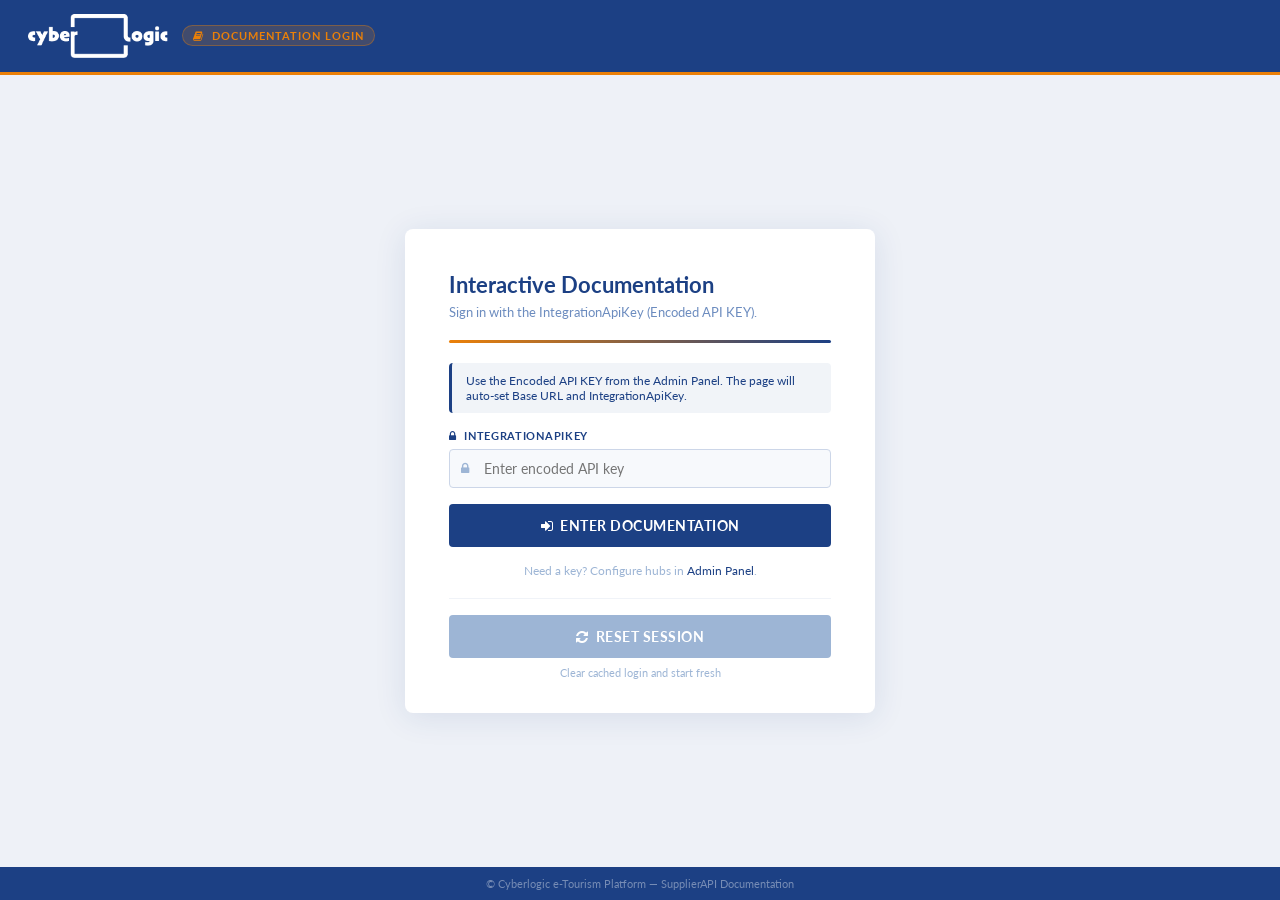
<file: apidocumentation/interactive-test/index.html>
<!DOCTYPE html>
<html lang="en">
<head>
  <meta charset="utf-8" />
  <meta http-equiv="X-UA-Compatible" content="IE=edge" />
  <meta name="viewport" content="width=device-width, initial-scale=1" />
  <title>SupplierAPI Interactive Documentation</title>

  <link href="https://cdnjs.cloudflare.com/ajax/libs/font-awesome/4.7.0/css/font-awesome.min.css" rel="stylesheet" />
  <link href="https://fonts.googleapis.com/css?family=Raleway:400,600,700%7CLato:300,400,700" rel="stylesheet" type="text/css" />
  <link href="./styles.css" rel="stylesheet" />
</head>
<body>
  <aside class="sidebar">
    <div class="brand-wrap">
      <img src="./CyberlogicLogo.png" alt="Cyberlogic" class="brand-logo" />
      <h1>SupplierAPI</h1>
      <p>Interactive Documentation</p>
    </div>
    <div class="sidebar-title">Endpoints</div>
    <ul class="sidebar-nav" id="sidebar-nav"></ul>
  </aside>

  <div class="page">
    <header class="topbar">
      <div class="topbar-title">
        <h2>Cyberlogic API Documentation</h2>
        <p>Custom interactive page aligned with ApiDocumentationPublish style</p>
      </div>
      <div class="topbar-controls">
        <label>
          Base URL
          <input id="baseUrl" type="text" value="http://cybertravel-hub.cyberlogic.cloud" />
        </label>
        <label>
          IntegrationApiKey
          <input id="apiKey" type="text" placeholder="Optional for airport endpoints" />
        </label>
      </div>
    </header>

    <main class="content">
      <section class="intro" id="intro">
        <h3>Overview</h3>
        <p id="api-meta">Loading API metadata...</p>
        <p class="note">For supplier endpoints, the page sends the IntegrationApiKey header automatically if provided above.</p>
      </section>
      <section id="endpoint-container"></section>
    </main>
  </div>

  <script src="./app.js"></script>
</body>
</html>
</file>
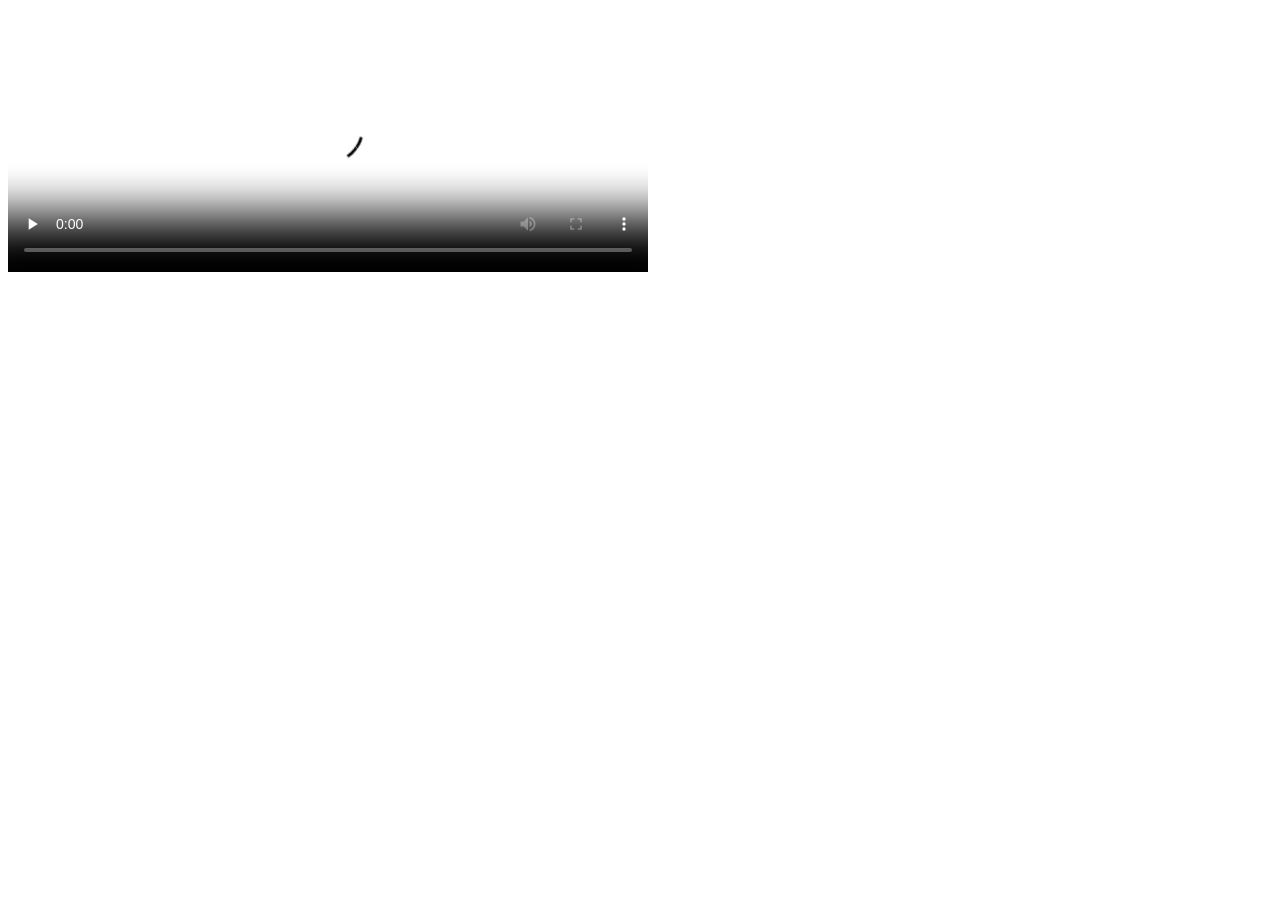
<file: apidocumentation/assets/vendors/videojs/examples/simple-embed/index.html>
<!DOCTYPE html>
<html>

<head>

  <head>
    <title>Video.js | HTML5 Video Player</title>
    <link href="http://vjs.zencdn.net/5.0.2/video-js.css" rel="stylesheet">
    <script src="http://vjs.zencdn.net/ie8/1.1.0/videojs-ie8.min.js"></script>
    <script src="http://vjs.zencdn.net/5.0.2/video.js"></script>

  </head>

</head>

<body>

  <video id="example_video_1" class="video-js vjs-default-skin" controls preload="none" width="640" height="264" poster="http://vjs.zencdn.net/v/oceans.png" data-setup="{}">
    <source src="http://vjs.zencdn.net/v/oceans.mp4" type="video/mp4">
    <source src="http://vjs.zencdn.net/v/oceans.webm" type="video/webm">
    <source src="http://vjs.zencdn.net/v/oceans.ogv" type="video/ogg">
    <track kind="captions" src="../shared/example-captions.vtt" srclang="en" label="English"></track>
    <!-- Tracks need an ending tag thanks to IE9 -->
    <track kind="subtitles" src="../shared/example-captions.vtt" srclang="en" label="English"></track>
    <!-- Tracks need an ending tag thanks to IE9 -->
    <p class="vjs-no-js">To view this video please enable JavaScript, and consider upgrading to a web browser that <a href="http://videojs.com/html5-video-support/" target="_blank">supports HTML5 video</a></p>
  </video>
</body>

</html>
</file>
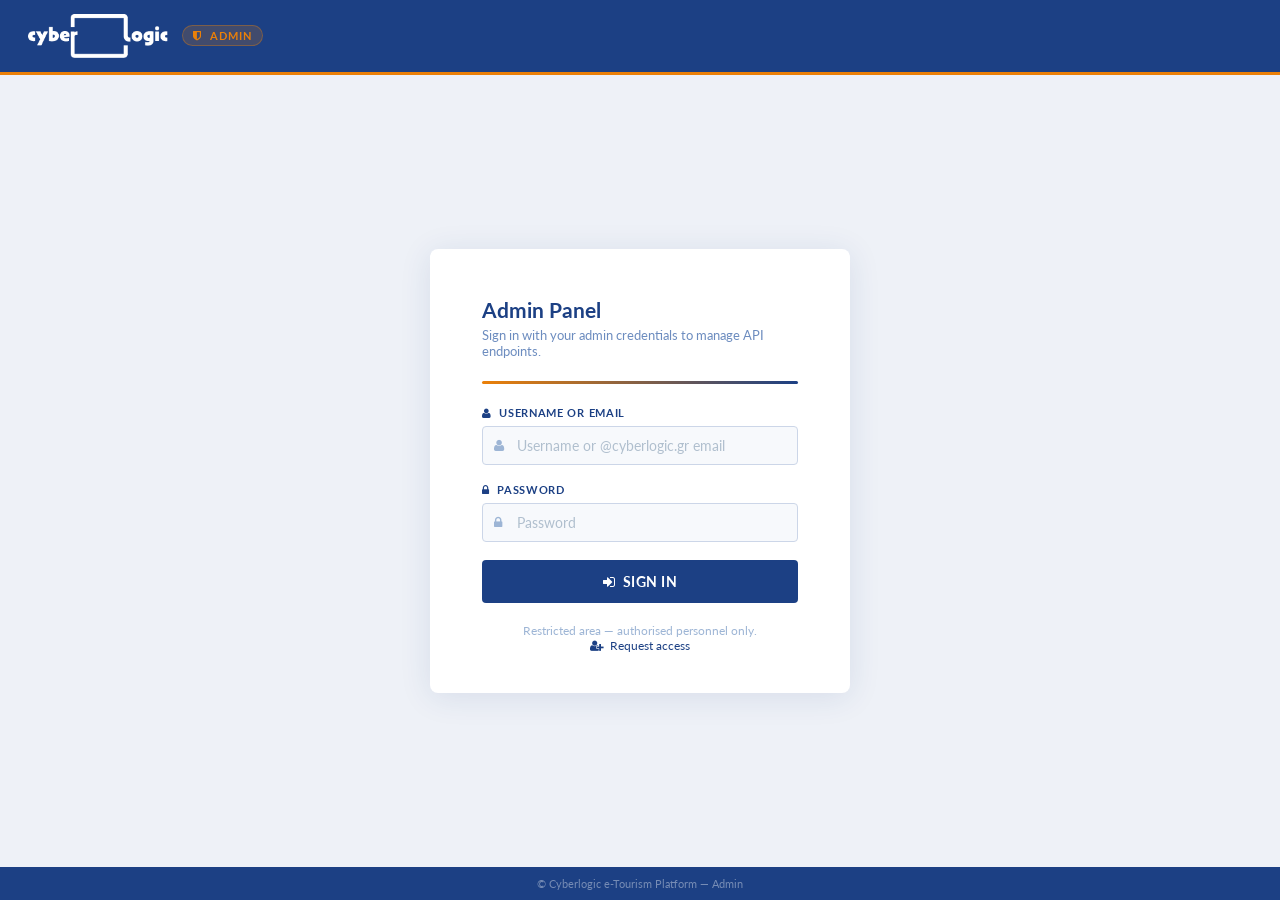
<file: apidocumentation/AdminLogin.html>
<!DOCTYPE html>
<html lang="en">
<head>
    <meta charset="utf-8" />
    <meta name="viewport" content="width=device-width, initial-scale=1" />
    <title>Cyberlogic API — Admin</title>
    <link href="assets/vendors/font-awesome/css/font-awesome.min.css" rel="stylesheet" />
    <link href='https://fonts.googleapis.com/css?family=Lato:300,400,700' rel='stylesheet' type='text/css' />
    <link rel="icon" href="customAssets/img/CyberlogicIcon.svg" />
    <style>
        *, *::before, *::after { box-sizing: border-box; }
        html, body { margin: 0; padding: 0; height: 100%; }
        body {
            background: #eef1f7;
            font-family: Lato, 'Helvetica Neue', sans-serif;
            display: flex; flex-direction: column; min-height: 100vh;
        }
        .topbar {
            background: #1C4084; border-bottom: 3px solid #EB8008;
            padding: 14px 28px; display: flex; align-items: center; gap: 14px;
        }
        .topbar img { max-width: 140px; filter: brightness(0) invert(1); }
        .topbar-badge {
            background: rgba(235,128,8,.18); color: #EB8008;
            font-size: 11px; font-weight: 700; text-transform: uppercase; letter-spacing: 1px;
            padding: 3px 10px; border-radius: 20px; border: 1px solid rgba(235,128,8,.35);
        }
        .wrap { flex: 1; display: flex; align-items: center; justify-content: center; padding: 48px 16px; }
        .card {
            background: #fff; border-radius: 8px;
            box-shadow: 0 4px 32px rgba(28,64,132,.11);
            padding: 48px 52px 40px; width: 100%; max-width: 420px;
        }
        .card h1 { font-size: 21px; color: #1C4084; font-weight: 700; margin: 0 0 5px; }
        .card p  { font-size: 13px; color: #6c8cbf; margin: 0; }
        .divider {
            height: 3px; background: linear-gradient(to right, #EB8008, #1C4084);
            border-radius: 2px; margin: 22px 0;
        }
        .field { margin-bottom: 18px; }
        .field label {
            display: block; font-size: 11px; font-weight: 700;
            color: #1C4084; text-transform: uppercase; letter-spacing: .7px; margin-bottom: 7px;
        }
        .field-wrap { position: relative; }
        .field-wrap .fi {
            position: absolute; left: 12px; top: 50%; transform: translateY(-50%);
            color: #9db5d5; font-size: 13px; pointer-events: none;
        }
        .field input {
            width: 100%; padding: 10px 12px 10px 34px;
            border: 1px solid #ccd6e8; border-radius: 4px;
            font-size: 14px; color: #333; background: #f7f9fc;
            transition: border-color .2s, box-shadow .2s; outline: none; font-family: inherit;
        }
        .field input:focus { border-color: #1C4084; box-shadow: 0 0 0 3px rgba(28,64,132,.12); background: #fff; }
        .field input::placeholder { color: #b0bfce; }
        .field .hint { font-size: 11px; color: #9db5d5; margin-top: 5px; }
        .error {
            display: none; background: rgba(220,53,69,.07);
            border: 1px solid rgba(220,53,69,.22); border-left: 3px solid #dc3545;
            border-radius: 4px; color: #b02a37; font-size: 13px;
            padding: 10px 14px; margin-bottom: 18px;
        }
        .btn {
            width: 100%; padding: 13px; background: #1C4084; border: none;
            border-radius: 4px; color: #fff; font-size: 14px; font-weight: 700;
            letter-spacing: .5px; text-transform: uppercase; cursor: pointer;
            transition: background .15s; font-family: inherit;
        }
        .btn:hover:not(:disabled) { background: #163366; }
        .btn:disabled { opacity: .65; cursor: not-allowed; }
        .foot { text-align: center; font-size: 12px; color: #9db5d5; margin-top: 20px; }
        .foot a { color: #1C4084; text-decoration: none; }
        .foot a:hover { text-decoration: underline; }
        .page-foot {
            background: #1C4084; color: rgba(255,255,255,.4);
            text-align: center; font-size: 11px; padding: 10px;
        }

        /* ── Change-password modal overlay ── */
        .modal-overlay {
            display: none; position: fixed; top: 0; left: 0; width: 100%; height: 100%;
            background: rgba(28,64,132,.55); z-index: 9999;
            align-items: center; justify-content: center;
        }
        .modal-overlay.is-open { display: flex; }
        .modal-box {
            background: #fff; border-radius: 8px; width: 100%; max-width: 420px;
            box-shadow: 0 8px 48px rgba(0,0,0,.22); padding: 40px 48px 36px; margin: 16px;
        }
        .modal-box h2 { font-size: 18px; color: #1C4084; font-weight: 700; margin: 0 0 6px; }
        .modal-box .sub { font-size: 13px; color: #6c8cbf; margin: 0 0 20px; }
        .modal-box .info-bar {
            background: rgba(235,128,8,.09); border-left: 3px solid #EB8008;
            border-radius: 4px; padding: 9px 13px; font-size: 12px; color: #7a4800; margin-bottom: 20px;
        }
        .modal-error {
            display: none; background: rgba(220,53,69,.07); border: 1px solid rgba(220,53,69,.22);
            border-left: 3px solid #dc3545; border-radius: 4px; color: #b02a37;
            font-size: 13px; padding: 9px 13px; margin-bottom: 14px;
        }
        @media (max-width: 480px) { .card { padding: 32px 20px 28px; } .modal-box { padding: 28px 20px 24px; } }
    </style>
</head>
<body>

<div class="topbar">
    <img src="customAssets/img/CyberlogicLogo.png" alt="Cyberlogic" />
    <span class="topbar-badge"><i class="fa fa-shield"></i>&nbsp; Admin</span>
</div>

<div class="wrap">
    <div class="card">
        <h1>Admin Panel</h1>
        <p>Sign in with your admin credentials to manage API endpoints.</p>
        <div class="divider"></div>

        <div class="error" id="err"></div>

        <div class="field">
            <label><i class="fa fa-user"></i>&nbsp; Username or Email</label>
            <div class="field-wrap">
                <i class="fa fa-user fi"></i>
                <input type="text" id="f-user" placeholder="Username or @cyberlogic.gr email" autocomplete="username" />
            </div>
        </div>

        <div class="field">
            <label><i class="fa fa-lock"></i>&nbsp; Password</label>
            <div class="field-wrap">
                <i class="fa fa-lock fi"></i>
                <input type="password" id="f-pass" placeholder="Password" autocomplete="current-password" />
            </div>
        </div>

        <button class="btn" id="btn-login">
            <i class="fa fa-sign-in"></i>&nbsp; Sign In
        </button>
        <div class="foot">
            Restricted area &mdash; authorised personnel only.<br style="margin-bottom:6px" />
            <a href="Register.html"><i class="fa fa-user-plus"></i>&nbsp; Request access</a>
        </div>
    </div>
</div>

<div class="page-foot">&copy; Cyberlogic e-Tourism Platform &mdash; Admin</div>

<!-- ── Change password modal (first login) ── -->
<div class="modal-overlay" id="chpw-overlay">
    <div class="modal-box">
        <h2><i class="fa fa-key" style="color:#EB8008"></i>&nbsp; Set New Password</h2>
        <p class="sub">Your account was activated with a temporary password. Please set a new one to continue.</p>
        <div class="info-bar"><i class="fa fa-info-circle"></i>&nbsp; Password must be at least 8 characters.</div>
        <div class="modal-error" id="chpw-err"></div>
        <div class="field">
            <label><i class="fa fa-lock"></i>&nbsp; New Password</label>
            <div class="field-wrap">
                <i class="fa fa-lock fi"></i>
                <input type="password" id="chpw-new" placeholder="New password (min 8 chars)" autocomplete="new-password" />
            </div>
        </div>
        <div class="field">
            <label><i class="fa fa-lock"></i>&nbsp; Confirm Password</label>
            <div class="field-wrap">
                <i class="fa fa-lock fi"></i>
                <input type="password" id="chpw-confirm" placeholder="Repeat new password" autocomplete="new-password" />
            </div>
        </div>
        <button class="btn" id="btn-chpw" style="margin-top:4px">
            <i class="fa fa-check"></i>&nbsp; Save Password &amp; Continue
        </button>
    </div>
</div>

<script>
    (function () {
        if (sessionStorage.getItem('cl_admin')) window.location.replace('AdminPanel.html');
    })();

    var _pendingToken = null;
    var _pendingEmail = null;
    var _pendingSuper = false;
    var _pendingRole  = 'ProjectManager';

    document.addEventListener('keydown', function(e) {
        if (e.key === 'Enter') {
            if (document.getElementById('chpw-overlay').classList.contains('is-open')) doChangePass();
            else doLogin();
        }
    });
    document.getElementById('btn-login').addEventListener('click', doLogin);
    document.getElementById('btn-chpw').addEventListener('click', doChangePass);

    function showErr(msg) {
        var el = document.getElementById('err');
        el.textContent = msg; el.style.display = 'block';
    }

    function doLogin() {
        var user = document.getElementById('f-user').value.trim();
        var pass = document.getElementById('f-pass').value;
        var btn  = document.getElementById('btn-login');

        document.getElementById('err').style.display = 'none';
        if (!user) { showErr('Username or email is required.'); return; }
        if (!pass) { showErr('Password is required.'); return; }

        btn.disabled = true;
        btn.innerHTML = '<i class="fa fa-spinner fa-spin"></i>&nbsp; Signing in&hellip;';

        fetch('api/admin/login', {
            method: 'POST',
            headers: { 'Content-Type': 'application/json' },
            body: JSON.stringify({ username: user, password: pass })
        })
        .then(function(r) {
            if (r.status === 401) throw new Error('invalid');
            if (!r.ok) throw new Error('server');
            return r.json();
        })
        .then(function(data) {
            if (data.mustChangePassword) {
                _pendingToken = data.token;
                _pendingEmail = data.email || null;
                _pendingSuper = !!data.isSuperAdmin;
                _pendingRole  = data.role || 'ProjectManager';
                document.getElementById('chpw-overlay').classList.add('is-open');
                document.getElementById('chpw-new').focus();
                btn.disabled = false;
                btn.innerHTML = '<i class="fa fa-sign-in"></i>&nbsp; Sign In';
            } else {
                sessionStorage.setItem('cl_admin',       data.token);
                sessionStorage.setItem('cl_admin_super', data.isSuperAdmin ? '1' : '');
                sessionStorage.setItem('cl_admin_email', data.email || '');
                sessionStorage.setItem('cl_admin_role',  data.role || 'ProjectManager');
                window.location.replace('AdminPanel.html');
            }
        })
        .catch(function(err) {
            showErr(err.message === 'invalid' ? 'Invalid credentials.' : 'Server error — please try again.');
            btn.disabled = false;
            btn.innerHTML = '<i class="fa fa-sign-in"></i>&nbsp; Sign In';
        });
    }

    function doChangePass() {
        var np  = document.getElementById('chpw-new').value;
        var cp  = document.getElementById('chpw-confirm').value;
        var btn = document.getElementById('btn-chpw');
        var err = document.getElementById('chpw-err');
        err.style.display = 'none';

        if (!np) { err.textContent = 'New password is required.'; err.style.display = 'block'; return; }
        if (np.length < 8) { err.textContent = 'Password must be at least 8 characters.'; err.style.display = 'block'; return; }
        if (np !== cp) { err.textContent = 'Passwords do not match.'; err.style.display = 'block'; return; }

        btn.disabled = true;
        btn.innerHTML = '<i class="fa fa-spinner fa-spin"></i>&nbsp; Saving&hellip;';

        fetch('api/admin/change-password', {
            method: 'POST',
            headers: { 'Content-Type': 'application/json', 'X-Admin-Token': _pendingToken },
            body: JSON.stringify({ newPassword: np })
        })
        .then(function(r) {
            if (!r.ok) return r.text().then(function(t) { throw new Error(t || 'Server error'); });
            return r.json();
        })
        .then(function() {
            sessionStorage.setItem('cl_admin',       _pendingToken);
            sessionStorage.setItem('cl_admin_super', _pendingSuper ? '1' : '');
            sessionStorage.setItem('cl_admin_email', _pendingEmail || '');
            sessionStorage.setItem('cl_admin_role',  _pendingRole || 'ProjectManager');
            window.location.replace('AdminPanel.html');
        })
        .catch(function(err2) {
            var msg = err2.message || 'Save failed.';
            try { var j = JSON.parse(msg); if (j.message) msg = j.message; } catch(e) {}
            document.getElementById('chpw-err').textContent = msg;
            document.getElementById('chpw-err').style.display = 'block';
            btn.disabled = false;
            btn.innerHTML = '<i class="fa fa-check"></i>&nbsp; Save Password &amp; Continue';
        });
    }
</script>
</body>
</html>
</file>
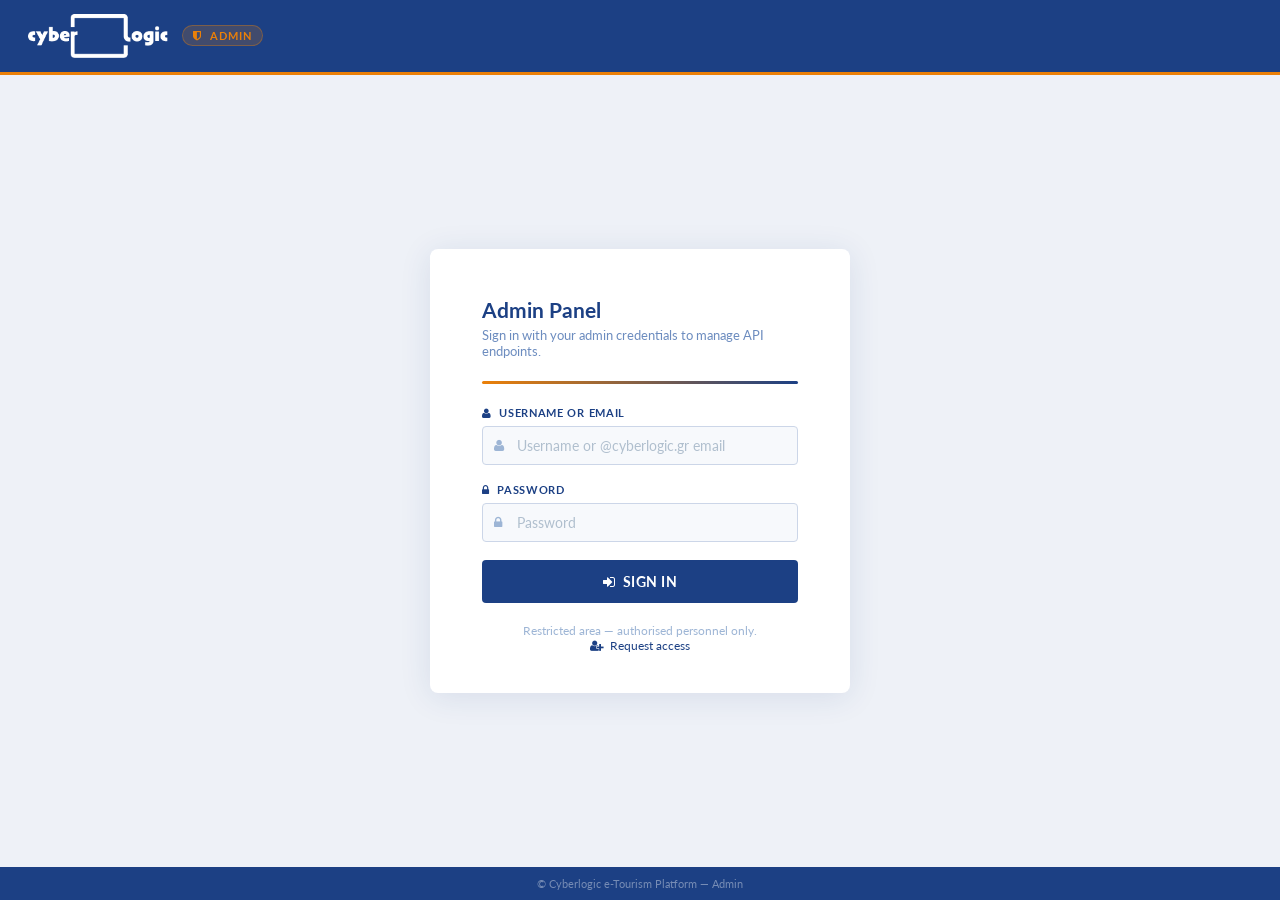
<file: apidocumentation/AdminPanel.html>
<!DOCTYPE html>
<html lang="en">
<head>
    <meta charset="utf-8" />
    <meta name="viewport" content="width=device-width, initial-scale=1" />
    <title>Cyberlogic API — Admin Panel</title>
    <link href="assets/vendors/font-awesome/css/font-awesome.min.css" rel="stylesheet" />
    <link href='https://fonts.googleapis.com/css?family=Lato:300,400,700' rel='stylesheet' type='text/css' />
    <link rel="icon" href="customAssets/img/CyberlogicIcon.svg" />
    <style>
        *, *::before, *::after { box-sizing: border-box; }
        html, body { margin: 0; padding: 0; min-height: 100%; }
        body { background: #eef1f7; font-family: Lato, 'Helvetica Neue', sans-serif; }

        /* ── Nav ── */
        .navbar {
            background: #1C4084; border-bottom: 3px solid #EB8008;
            padding: 0 24px; display: flex; align-items: center;
            justify-content: space-between; height: 58px;
        }
        .navbar-left { display: flex; align-items: center; gap: 14px; }
        .navbar-left img { max-width: 130px; filter: brightness(0) invert(1); }
        .admin-badge {
            background: rgba(235,128,8,.18); color: #EB8008;
            font-size: 11px; font-weight: 700; text-transform: uppercase;
            letter-spacing: 1px; padding: 3px 10px; border-radius: 20px;
            border: 1px solid rgba(235,128,8,.35);
        }
        .btn-logout {
            background: rgba(255,255,255,.1); border: 1px solid rgba(255,255,255,.25);
            color: #fff; padding: 6px 14px; border-radius: 4px;
            font-size: 12px; font-weight: 700; cursor: pointer; letter-spacing: .4px;
            text-transform: uppercase; transition: background .15s;
        }
        .btn-logout:hover { background: rgba(255,255,255,.18); }

        /* ── Tabs ── */
        .tab-nav {
            background: #fff; border-bottom: 2px solid #eef1f7;
            padding: 0 24px; display: flex; gap: 0;
        }
        .tab-btn {
            background: none; border: none; border-bottom: 3px solid transparent;
            color: #6c8cbf; padding: 14px 20px; font-size: 13px; font-weight: 700;
            cursor: pointer; letter-spacing: .3px; margin-bottom: -2px;
            transition: color .15s, border-color .15s; font-family: inherit;
        }
        .tab-btn:hover { color: #1C4084; }
        .tab-btn.active { color: #1C4084; border-bottom-color: #EB8008; }

        /* ── Layout ── */
        .container { max-width: 1060px; margin: 28px auto; padding: 0 20px 60px; }

        /* ── Cards ── */
        .card {
            background: #fff; border-radius: 8px;
            box-shadow: 0 2px 16px rgba(28,64,132,.09); margin-bottom: 24px;
        }
        .card-head {
            padding: 18px 28px 14px; border-bottom: 2px solid #eef1f7;
            display: flex; align-items: center; justify-content: space-between; flex-wrap: wrap; gap: 10px;
        }
        .card-head h2 {
            margin: 0; font-size: 15px; font-weight: 700;
            color: #1C4084; display: flex; align-items: center; gap: 8px;
        }
        .card-head h2 i { color: #EB8008; }
        .card-body { padding: 22px 28px; }
        .card-body.no-pad { padding: 0; }

        /* ── Table ── */
        .ep-table { width: 100%; border-collapse: collapse; font-size: 13px; }
        .ep-table th {
            text-align: left; padding: 9px 12px;
            font-size: 10px; font-weight: 700; text-transform: uppercase;
            letter-spacing: .7px; color: #6c8cbf; border-bottom: 2px solid #eef1f7;
        }
        .ep-table td { padding: 10px 12px; border-bottom: 1px solid #f0f3f8; vertical-align: middle; }
        .ep-table tr:last-child td { border-bottom: none; }
        .ep-table tr:hover td { background: #f7f9fc; }
        .ep-name  { font-weight: 700; color: #1C4084; }
        .ep-url   { color: #555; font-size: 12px; }
        .ep-key   {
            font-family: 'Courier New', monospace; font-size: 11px;
            background: #f0f4fb; color: #2a4a8a; padding: 4px 8px;
            border-radius: 4px; word-break: break-all; max-width: 240px; display: inline-block;
        }
        .empty-row td { text-align: center; color: #9db5d5; padding: 28px; font-style: italic; }
        .loading { text-align: center; padding: 28px; color: #9db5d5; font-size: 13px; }

        /* ── Buttons ── */
        .btn-copy {
            background: none; border: 1px solid #ccd6e8; color: #6c8cbf;
            padding: 4px 9px; border-radius: 4px; cursor: pointer; font-size: 12px;
            transition: all .15s; margin-left: 6px; vertical-align: middle;
        }
        .btn-copy:hover { border-color: #1C4084; color: #1C4084; }
        .btn-copy.copied { border-color: #28a745; color: #28a745; }
        .btn-del {
            background: none; border: 1px solid #e8c5c5; color: #c0392b;
            padding: 5px 11px; border-radius: 4px; cursor: pointer; font-size: 12px;
            transition: all .15s; font-weight: 600;
        }
        .btn-del:hover { background: #dc3545; border-color: #dc3545; color: #fff; }
        .btn-edit {
            background: none; border: 1px solid #b8cce8; color: #1C4084;
            padding: 5px 11px; border-radius: 4px; cursor: pointer; font-size: 12px;
            transition: all .15s; font-weight: 600; margin-right: 4px;
        }
        .btn-edit:hover { background: #1C4084; border-color: #1C4084; color: #fff; }
        .btn-create {
            padding: 9px 20px; background: #EB8008; border: none; border-radius: 4px;
            color: #fff; font-size: 12px; font-weight: 700; letter-spacing: .4px;
            text-transform: uppercase; cursor: pointer; transition: background .15s;
            font-family: inherit; white-space: nowrap;
        }
        .btn-create:hover:not(:disabled) { background: #c96d00; }
        .btn-create:disabled { opacity: .65; cursor: not-allowed; }
        .btn-save {
            padding: 8px 18px; background: #28a745; border: none; border-radius: 4px;
            color: #fff; font-size: 12px; font-weight: 700; cursor: pointer;
            font-family: inherit; transition: background .15s; margin-right: 6px;
        }
        .btn-save:hover { background: #1e7e34; }
        .btn-cancel {
            padding: 8px 14px; background: none; border: 1px solid #ccd6e8; border-radius: 4px;
            color: #6c8cbf; font-size: 12px; font-weight: 700; cursor: pointer; font-family: inherit;
        }
        .btn-cancel:hover { background: #eef1f7; }
        .btn-sm {
            padding: 3px 9px; font-size: 11px; border-radius: 3px;
        }

        /* ── Forms ── */
        .form-row { display: flex; gap: 14px; flex-wrap: wrap; }
        .form-group { flex: 1; min-width: 180px; }
        .form-group.full { flex: 100%; }
        .form-group label {
            display: block; font-size: 11px; font-weight: 700;
            color: #1C4084; text-transform: uppercase; letter-spacing: .7px; margin-bottom: 6px;
        }
        .form-group input, .form-group select, .form-group textarea {
            width: 100%; padding: 9px 12px; border: 1px solid #ccd6e8; border-radius: 4px;
            font-size: 13px; color: #333; background: #f7f9fc; outline: none; font-family: inherit;
            transition: border-color .2s, box-shadow .2s;
        }
        .form-group textarea { resize: vertical; min-height: 80px; font-family: 'Courier New', monospace; font-size: 12px; }
        .form-group input:focus, .form-group select:focus, .form-group textarea:focus {
            border-color: #1C4084; box-shadow: 0 0 0 3px rgba(28,64,132,.1); background: #fff;
        }
        .form-group input::placeholder, .form-group textarea::placeholder { color: #b0bfce; }
        .search-input {
            padding: 7px 12px; border: 1px solid #ccd6e8; border-radius: 4px;
            font-size: 13px; min-width: 220px; font-family: inherit; outline: none;
            transition: border-color .2s;
        }
        .search-input:focus { border-color: #1C4084; }

        /* ── Result / error boxes ── */
        .result-box {
            display: none; margin-top: 18px; padding: 14px 18px;
            background: #f0fbf4; border: 1px solid #a8ddb8; border-left: 4px solid #28a745;
            border-radius: 4px;
        }
        .result-label { font-size: 11px; font-weight: 700; color: #28a745; text-transform: uppercase; margin-bottom: 6px; }
        .result-key {
            font-family: 'Courier New', monospace; font-size: 12px;
            background: #e8f5ec; color: #1a5c2e; padding: 7px 10px;
            border-radius: 4px; word-break: break-all; margin-bottom: 8px;
        }
        .result-note { font-size: 11px; color: #6c8cbf; }
        .err-box {
            display: none; margin-top: 12px; padding: 9px 13px;
            background: rgba(220,53,69,.07); border: 1px solid rgba(220,53,69,.22);
            border-left: 3px solid #dc3545; border-radius: 4px;
            color: #b02a37; font-size: 13px;
        }
        .info-box {
            padding: 9px 13px; background: rgba(28,64,132,.06);
            border-left: 3px solid #1C4084; border-radius: 4px;
            color: #1C4084; font-size: 12px; margin-bottom: 14px;
        }

        /* ── Field group headers ── */
        .field-group-header { cursor: pointer; user-select: none; }
        .field-group-header td { background: #eef3fa; color: #1C4084; font-weight: 700; font-size: 11px; text-transform: uppercase; letter-spacing: 0.6px; padding: 6px 12px; border-top: 2px solid #d4dff0; }
        .field-group-header td .fa { margin-right: 6px; color: #EB8008; }
        .field-group-header .fa-caret-right { transition: transform 0.15s; display: inline-block; }
        .field-group-header.is-open .fa-caret-right { transform: rotate(90deg); }

        /* ── Section editor ── */
        .section-row {
            display: flex; align-items: center; justify-content: space-between;
            padding: 12px 28px; border-bottom: 1px solid #f0f3f8;
        }
        .section-row:last-child { border-bottom: none; }
        .section-row:hover { background: #f7f9fc; }
        .section-title-text { font-weight: 700; color: #1C4084; font-size: 14px; }
        .section-item-count { font-size: 12px; color: #9db5d5; margin-left: 8px; }
        .editor-panel {
            background: #f7f9fc; border: 1px solid #dde6f5;
            border-radius: 6px; padding: 20px 24px; margin-bottom: 16px;
        }
        .editor-title { font-size: 13px; font-weight: 700; color: #1C4084; margin-bottom: 14px; }
        .item-row {
            display: flex; gap: 8px; align-items: flex-start;
            background: #fff; border: 1px solid #dde6f5; border-radius: 5px;
            padding: 10px 12px; margin-bottom: 8px;
        }
        .item-type-badge {
            font-size: 10px; font-weight: 700; text-transform: uppercase; letter-spacing: .5px;
            padding: 2px 7px; border-radius: 3px; white-space: nowrap; margin-top: 4px;
        }
        .badge-para { background: #e8f0fb; color: #1C4084; }
        .badge-code { background: #fff3e0; color: #c96d00; }
        .item-text { flex: 1; }
        .item-textarea {
            width: 100%; padding: 6px 10px; border: 1px solid #ccd6e8; border-radius: 4px;
            font-size: 12px; font-family: inherit; resize: vertical; min-height: 52px;
            background: #f7f9fc; outline: none;
        }
        .item-textarea.code-ta { font-family: 'Courier New', monospace; min-height: 90px; }
        .item-textarea:focus { border-color: #1C4084; background: #fff; }
        .item-actions { display: flex; flex-direction: column; gap: 4px; }
        .btn-icon {
            background: none; border: 1px solid #ccd6e8; color: #6c8cbf;
            width: 28px; height: 28px; border-radius: 4px; cursor: pointer;
            font-size: 12px; display: flex; align-items: center; justify-content: center;
            transition: all .15s;
        }
        .btn-icon:hover { border-color: #1C4084; color: #1C4084; }
        .btn-icon.danger:hover { border-color: #dc3545; color: #dc3545; }
        .add-item-row { display: flex; gap: 8px; margin-top: 10px; }

        /* ── Field descriptions ── */
        .field-row-edit td { background: #f0f6ff; }
        .field-desc-text { color: #444; font-size: 12px; max-width: 480px; }
        .field-name-mono { font-family: 'Courier New', monospace; font-weight: 700; color: #2a4a8a; font-size: 12px; }

        /* ── Endpoint service config ── */
        .svc-config-group { margin-bottom: 18px; }
        .svc-config-group-name {
            font-size: 11px; font-weight: 700; text-transform: uppercase;
            color: #EB8008; letter-spacing: .8px; margin-bottom: 6px;
            padding-bottom: 4px; border-bottom: 1px solid #f0e8d8;
        }
        .svc-config-grid { display: grid; grid-template-columns: repeat(auto-fill, minmax(220px, 1fr)); gap: 2px; }
        .svc-check-item {
            display: flex; align-items: center; gap: 8px;
            padding: 6px 8px; border-radius: 4px; cursor: pointer;
        }
        .svc-check-item:hover { background: #f0f4fb; }
        .svc-check-item input[type=checkbox] { width: 15px; height: 15px; accent-color: #1C4084; cursor: pointer; flex-shrink: 0; }
        .svc-check-item label { font-size: 13px; color: #333; cursor: pointer; }
        .svc-check-item.is-hidden label { color: #9db5d5; text-decoration: line-through; }

        /* ── Visibility toggle ── */
        .btn-eye {
            background: none; border: 1px solid #b8cce8; color: #6c8cbf;
            padding: 5px 9px; border-radius: 4px; cursor: pointer; font-size: 12px;
            transition: all .15s; font-weight: 600; margin-right: 4px;
        }
        .btn-eye:hover { background: #1C4084; border-color: #1C4084; color: #fff; }
        .btn-eye.is-hidden { border-color: #e8c5c5; color: #c0392b; }
        .btn-eye.is-hidden:hover { background: #dc3545; border-color: #dc3545; color: #fff; }
        .svc-name.is-hidden { color: #9db5d5; text-decoration: line-through; }

        /* ── Users tab ── */
        .user-row {
            display: flex; align-items: center; justify-content: space-between;
            padding: 10px 28px; border-bottom: 1px solid #f0f3f8;
        }
        .user-row:last-child { border-bottom: none; }
        .user-row:hover { background: #f7f9fc; }
        .user-email { font-weight: 600; color: #1C4084; font-size: 13px; }
        .user-meta  { font-size: 11px; color: #9db5d5; margin-top: 2px; }
        .badge-pending { background: #fff3e0; color: #c96d00; font-size: 10px; font-weight: 700; text-transform: uppercase; letter-spacing: .5px; padding: 2px 8px; border-radius: 3px; margin-left: 8px; }
        .badge-active  { background: #e8f5ec; color: #1a5c2e; font-size: 10px; font-weight: 700; text-transform: uppercase; letter-spacing: .5px; padding: 2px 8px; border-radius: 3px; margin-left: 8px; }
        .btn-approve {
            background: none; border: 1px solid #a8ddb8; color: #1a5c2e;
            padding: 5px 13px; border-radius: 4px; cursor: pointer; font-size: 12px;
            transition: all .15s; font-weight: 600; margin-right: 4px; font-family: inherit;
        }
        .btn-approve:hover { background: #28a745; border-color: #28a745; color: #fff; }

        /* ── Password reveal modal ── */
        .pw-modal-overlay {
            display: none; position: fixed; top: 0; left: 0; width: 100%; height: 100%;
            background: rgba(28,64,132,.55); z-index: 9999; align-items: center; justify-content: center;
        }
        .pw-modal-overlay.is-open { display: flex; }
        .pw-modal-box {
            background: #fff; border-radius: 8px; width: 100%; max-width: 420px;
            box-shadow: 0 8px 48px rgba(0,0,0,.22); padding: 36px 44px 32px; margin: 16px;
        }
        .pw-modal-box h3 { font-size: 17px; color: #1C4084; font-weight: 700; margin: 0 0 6px; }
        .pw-modal-box .sub { font-size: 12px; color: #6c8cbf; margin: 0 0 18px; }
        .pw-display {
            font-family: 'Courier New', monospace; font-size: 20px; font-weight: 700;
            background: #f0f4fb; color: #1C4084; padding: 12px 16px; border-radius: 6px;
            text-align: center; letter-spacing: 2px; margin-bottom: 12px; user-select: all;
        }
        .pw-warn {
            background: rgba(235,128,8,.09); border-left: 3px solid #EB8008; border-radius: 4px;
            padding: 9px 13px; font-size: 12px; color: #7a4800; margin-bottom: 18px;
        }

        /* ── Assign field-to-service modal ── */
        .assign-preview {
            font-family: 'Courier New', monospace; font-size: 12.5px; line-height: 1.5;
            background: #0f2038; color: #d7e6ff; padding: 12px 14px; border-radius: 6px;
            margin: 4px 0 14px; white-space: pre-wrap; word-break: break-word; min-height: 40px;
        }
        .assign-preview .apk { color: #7fb0ff; }   /* element/attr names */
        .assign-preview .apv { color: #ffd27f; }   /* values */
        .attr-row { display: flex; gap: 8px; align-items: center; margin-bottom: 6px; }
        .attr-row input { flex: 2; }
        .attr-row select { flex: 1; }
        .attr-row .btn-del { flex: 0 0 auto; }
        #assign-attrs:empty { display: none; }
        .assign-existing-list { border-top: 1px solid #e6ecf5; padding-top: 10px; margin-top: 4px; }
        .assign-existing-list .aitem {
            display: flex; align-items: center; justify-content: space-between; gap: 8px;
            padding: 6px 0; font-size: 12px; border-bottom: 1px solid #f2f5fa;
        }
        .assign-existing-list .aitem:last-child { border-bottom: none; }
        .assign-existing-list code { font-family: 'Courier New', monospace; color: #1C4084; }
        .btn-assign {
            background: #eef3fb; color: #1C4084; border: 1px solid #d5e0f0;
        }
        .btn-assign:hover { background: #e0e9f8; }
        .svc-assign-badge {
            display: inline-block; font-size: 10px; font-weight: 700; color: #1C4084;
            background: #e8f0fd; border: 1px solid #cfe0f7; border-radius: 10px;
            padding: 1px 8px; margin-left: 6px;
        }

        /* ── Services ── */
        .cat-header {
            font-size: 11px; font-weight: 700; text-transform: uppercase; letter-spacing: .8px;
            color: #EB8008; padding: 10px 28px 6px; border-bottom: 1px solid #f0f3f8;
            cursor: pointer; user-select: none; display: flex; align-items: center; gap: 6px;
        }
        .cat-header:hover { background: #fffaf4; }
        .cat-caret { display: inline-block; transition: transform 0.15s; color: #EB8008; font-size: 11px; }
        .cat-header.is-open .cat-caret { transform: rotate(90deg); }
        .svc-cat-count { font-weight: 400; color: #c9a87a; font-size: 10px; }
        .svc-cat-body { border-bottom: 2px solid #f0f3f8; }
        .svc-row {
            display: flex; align-items: center; justify-content: space-between;
            padding: 9px 28px; border-bottom: 1px solid #f5f7fb;
        }
        .svc-row:last-child { border-bottom: none; }
        .svc-row:hover { background: #f7f9fc; }
        .svc-name { font-weight: 600; color: #1C4084; font-size: 13px; }
        .svc-href { font-size: 11px; color: #9db5d5; font-family: 'Courier New', monospace; margin-left: 8px; }

        .page-foot {
            background: #1C4084; color: rgba(255,255,255,.4);
            text-align: center; font-size: 11px; padding: 10px;
        }

        /* ── Role badges ── */
        .badge-role {
            font-size: 10px; font-weight: 700; text-transform: uppercase;
            letter-spacing: .5px; padding: 2px 8px; border-radius: 3px; margin-left: 8px;
        }
        .role-executive    { background: #fde8d3; color: #9a4500; border: 1px solid #f4b07a; }
        .role-projectmanager { background: #e8f0fb; color: #1C4084; border: 1px solid #bcd0f0; }
        .role-developer    { background: #e8f5ec; color: #1a5c2e; border: 1px solid #94d4a0; }
        .role-superadmin   { background: #f0e8fb; color: #5a1e8c; border: 1px solid #c0a0e8; }

        /* ── Endpoint Project-Manager sub-row ── */
        .ep-pm-row td {
            padding: 4px 14px 10px !important;
            border-top: none !important;
            background: #f7f9fc;
        }
        .pm-label {
            font-weight: 700; color: #1C4084; text-transform: uppercase;
            letter-spacing: .5px; font-size: 10px; margin-right: 6px;
        }
        .pm-tag {
            display: inline-block; background: #e8f0fb; color: #1C4084;
            border: 1px solid #bcd0f0; border-radius: 12px;
            padding: 2px 10px; margin: 0 4px 2px 0;
            font-size: 11px; font-weight: 600;
        }
        .pm-tag .fa { color: #6c8cbf; margin-right: 3px; }
        .pm-tag-empty {
            color: #9db5d5; font-style: italic; font-size: 11px;
        }
        .pm-toggle-wrap { margin-left: 12px; display: inline-block; }
        .pm-toggle-btn {
            font-family: inherit; font-size: 11px; font-weight: 600;
            border-radius: 4px; padding: 3px 12px; cursor: pointer;
            transition: all .15s;
        }
        .pm-claim   { background: none; border: 1px solid #a8ddb8; color: #1a5c2e; }
        .pm-claim:hover   { background: #28a745; border-color: #28a745; color: #fff; }
        .pm-release { background: none; border: 1px solid #f0c9c9; color: #c0392b; }
        .pm-release:hover { background: #dc3545; border-color: #dc3545; color: #fff; }
        .pm-toggle-btn:disabled { opacity: .55; cursor: wait; }

        /* ── Role dropdown (super-admin user management) ── */
        .role-select {
            font-size: 10px; font-weight: 700; text-transform: uppercase;
            letter-spacing: .5px; padding: 3px 22px 3px 8px; border-radius: 3px;
            margin-left: 8px; cursor: pointer; font-family: inherit;
            -webkit-appearance: none; -moz-appearance: none; appearance: none;
            background-image: url("data:image/svg+xml;utf8,<svg xmlns='http://www.w3.org/2000/svg' width='8' height='6' viewBox='0 0 8 6'><path fill='%23666' d='M0 0l4 6 4-6z'/></svg>");
            background-repeat: no-repeat; background-position: right 6px center;
        }
        .role-select:focus { outline: 2px solid #1C4084; outline-offset: 1px; }
        .role-select:disabled { opacity: .55; cursor: wait; }

        /* ── Status badges ── */
        .badge-status-pending  { background: #fff3e0; color: #c96d00; font-size: 10px; font-weight: 700; text-transform: uppercase; letter-spacing: .5px; padding: 2px 8px; border-radius: 3px; margin-left: 6px; }
        .badge-status-approved { background: #e8f5ec; color: #1a5c2e; font-size: 10px; font-weight: 700; text-transform: uppercase; letter-spacing: .5px; padding: 2px 8px; border-radius: 3px; margin-left: 6px; }

        /* ── Assignment picker (super-admin, on unassigned endpoints) ── */
        .pm-assign-wrap { display: inline-block; margin-left: 12px; }
        .pm-assign-select {
            font-family: inherit; font-size: 11px; font-weight: 600;
            padding: 3px 22px 3px 8px; border-radius: 4px;
            border: 1px solid #bcd0f0; color: #1C4084; background: #fff;
            margin-right: 6px;
        }
        .pm-assign-btn {
            font-family: inherit; font-size: 11px; font-weight: 600;
            background: none; border: 1px solid #f4b07a; color: #9a4500;
            padding: 3px 12px; border-radius: 4px; cursor: pointer; transition: all .15s;
        }
        .pm-assign-btn:hover    { background: #EB8008; border-color: #EB8008; color: #fff; }
        .pm-assign-btn:disabled { opacity: .55; cursor: wait; }

        /* ── Log tables ── */
        .log-table {
            width: 100%; border-collapse: collapse; font-size: 12px;
        }
        .log-table thead th {
            background: #f0f4fb; color: #1C4084;
            font-size: 11px; font-weight: 700; text-transform: uppercase;
            letter-spacing: .5px; padding: 9px 14px; text-align: left;
            border-bottom: 1px solid #d8e2f1;
        }
        .log-table tbody td {
            padding: 8px 14px; border-bottom: 1px solid #f0f3f8;
            color: #2a3a55; vertical-align: top;
        }
        .log-table tbody tr:hover { background: #f7f9fc; }
        .log-table .log-time     { color: #6c8cbf; font-family: 'Courier New', monospace; font-size: 11px; white-space: nowrap; }
        .log-table .log-details  { color: #6c8cbf; font-size: 11px; }
        .log-action {
            display: inline-block; font-size: 10px; font-weight: 700;
            text-transform: uppercase; letter-spacing: .5px;
            padding: 2px 8px; border-radius: 3px;
        }
        .log-action-create   { background: #e8f5ec; color: #1a5c2e; border: 1px solid #94d4a0; }
        .log-action-update,
        .log-action-changerole,
        .log-action-togglemanager,
        .log-action-togglevisibility { background: #e8f0fb; color: #1C4084; border: 1px solid #bcd0f0; }
        .log-action-delete   { background: #fde8e8; color: #8c1f1f; border: 1px solid #f4a3a3; }
        .log-action-approve,
        .log-action-assignmanager   { background: #fde8d3; color: #9a4500; border: 1px solid #f4b07a; }
        .log-action-register { background: #f0e8fb; color: #5a1e8c; border: 1px solid #c0a0e8; }
        .log-toolbar {
            display: flex; justify-content: space-between; align-items: center;
            padding: 9px 14px; gap: 10px;
        }
        .log-search {
            flex: 1; padding: 6px 10px; border: 1px solid #d8e2f1; border-radius: 4px;
            font-family: inherit; font-size: 12px; color: #1C4084;
        }
        .log-search:focus { outline: 2px solid #1C4084; outline-offset: 1px; }
        .log-date-label {
            font-size: 11px; font-weight: 700; color: #1C4084;
            text-transform: uppercase; letter-spacing: .5px;
        }
        .log-date-select {
            font-family: inherit; font-size: 12px; font-weight: 600; color: #1C4084;
            background: #fff; border: 1px solid #d8e2f1; border-radius: 4px;
            padding: 6px 24px 6px 10px; cursor: pointer;
        }
        .log-date-select:focus { outline: 2px solid #1C4084; outline-offset: 1px; }
        .btn-export-csv {
            background: none; border: 1px solid #a8ddb8; color: #1a5c2e;
            font-family: inherit; font-size: 12px; font-weight: 600;
            padding: 6px 14px; border-radius: 4px; cursor: pointer; transition: all .15s;
            white-space: nowrap;
        }
        .btn-export-csv:hover { background: #28a745; border-color: #28a745; color: #fff; }

        /* ── Approve button ── */
        .btn-approve-item {
            background: none; border: 1px solid #a8ddb8; color: #1a5c2e;
            padding: 5px 13px; border-radius: 4px; cursor: pointer; font-size: 12px;
            transition: all .15s; font-weight: 600; margin-right: 4px; font-family: inherit;
        }
        .btn-approve-item:hover { background: #28a745; border-color: #28a745; color: #fff; }

        /* ── Placement badge ── */
        .placement-badge {
            display: inline-block; font-size: 10px; color: #EB8008;
            background: rgba(235,128,8,.1); border: 1px solid rgba(235,128,8,.3);
            border-radius: 3px; padding: 1px 6px; margin-left: 8px; font-weight: 600;
        }
    </style>
</head>
<body>

<nav class="navbar">
    <div class="navbar-left">
        <img src="customAssets/img/CyberlogicLogo.png" alt="Cyberlogic" />
        <span class="admin-badge"><i class="fa fa-shield"></i>&nbsp; Admin Panel</span>
        <span id="nav-user-display" style="font-size:11px;color:rgba(255,255,255,.6);display:none">
            <i class="fa fa-user-circle-o"></i>&nbsp; <span id="nav-user-email"></span>
        </span>
    </div>
    <button class="btn-logout" onclick="doLogout()">
        <i class="fa fa-sign-out"></i>&nbsp; Logout
    </button>
</nav>

<div class="tab-nav">
    <button class="tab-btn active" onclick="switchTab('endpoints',this)"><i class="fa fa-server"></i>&nbsp; Endpoints</button>
    <button class="tab-btn" onclick="switchTab('content',this)"><i class="fa fa-file-text-o"></i>&nbsp; Content Sections</button>
    <button class="tab-btn" onclick="switchTab('fields',this)"><i class="fa fa-list-alt"></i>&nbsp; Field Descriptions</button>
    <button class="tab-btn" onclick="switchTab('services',this)"><i class="fa fa-cogs"></i>&nbsp; Services</button>
    <button class="tab-btn" id="tab-btn-users" onclick="switchTab('users',this)" style="display:none"><i class="fa fa-users"></i>&nbsp; Users</button>
    <button class="tab-btn" id="tab-btn-internal-log" onclick="switchTab('internal-log',this)" style="display:none"><i class="fa fa-shield"></i>&nbsp; Internal Log</button>
    <button class="tab-btn" id="tab-btn-doc-log" onclick="switchTab('doc-log',this)"><i class="fa fa-book"></i>&nbsp; Doc Log</button>
</div>

<div class="container">

    <!-- ── ENDPOINTS TAB ─────────────────────────────────────────────────── -->
    <div id="tab-endpoints" class="tab-pane">

        <!-- Service visibility config card (hidden until endpoint row clicked) -->
        <div class="card" id="svc-config-card" style="display:none">
            <div class="card-head">
                <h2><i class="fa fa-sliders" style="color:#EB8008"></i>&nbsp; Service Visibility &mdash; <span id="svc-config-ep-name" style="color:#EB8008"></span></h2>
                <div>
                    <button class="btn-save" onclick="saveServiceConfig()"><i class="fa fa-check"></i>&nbsp; Save</button>
                    <button class="btn-cancel" onclick="closeServiceConfig()">Cancel</button>
                </div>
            </div>
            <div class="card-body">
                <div class="info-box"><i class="fa fa-info-circle"></i>&nbsp; <strong>Checked = visible</strong> for this endpoint's users. Uncheck to hide a service.</div>
                <input type="hidden" id="svc-config-ep-id" />
                <div id="svc-config-list"><div class="loading"><i class="fa fa-spinner fa-spin"></i>&nbsp; Loading&hellip;</div></div>
                <div class="err-box" id="svc-config-err"></div>
            </div>
        </div>

        <div class="card">
            <div class="card-head">
                <h2><i class="fa fa-server"></i> Active Endpoints</h2>
                <span id="ep-count" style="font-size:12px;color:#9db5d5;"></span>
            </div>
            <div class="card-body no-pad">
                <div class="loading" id="tbl-loading"><i class="fa fa-spinner fa-spin"></i>&nbsp; Loading&hellip;</div>
                <table class="ep-table" id="ep-table" style="display:none">
                    <thead><tr><th>Name</th><th>Base URL</th><th>Encoded API Key</th><th style="width:90px"></th></tr></thead>
                    <tbody id="ep-tbody"></tbody>
                </table>
            </div>
        </div>

        <div class="card">
            <div class="card-head"><h2><i class="fa fa-plus-circle"></i> Create New Endpoint</h2></div>
            <div class="card-body">
                <div class="form-row" id="create-ep-form">
                    <div class="form-group">
                        <label>Endpoint Name</label>
                        <input type="text" id="f-ep-name" placeholder="e.g. Beach Hotel Hub" />
                    </div>
                    <div class="form-group">
                        <label>Base URL</label>
                        <input type="text" id="f-ep-url" placeholder="https://newclient-hub.cyberlogic.cloud" />
                    </div>
                    <button class="btn-create" id="btn-create-ep" onclick="createEndpoint()" style="align-self:flex-end">
                        <i class="fa fa-key"></i>&nbsp; Generate Key
                    </button>
                </div>
                <div class="err-box" id="ep-err"></div>
                <div class="result-box" id="ep-result">
                    <div class="result-label"><i class="fa fa-check-circle"></i>&nbsp; API Key Generated</div>
                    <div style="font-weight:700;color:#1C4084;margin-bottom:3px" id="res-ep-name"></div>
                    <div style="font-size:12px;color:#555;margin-bottom:10px" id="res-ep-url"></div>
                    <div class="result-key" id="res-ep-key"></div>
                    <div style="display:flex;gap:8px;margin-bottom:8px">
                        <button class="btn-copy" id="res-copy-ep" onclick="copyResult()"><i class="fa fa-copy"></i>&nbsp; Copy Key</button>
                    </div>
                    <div class="result-note"><i class="fa fa-info-circle"></i>&nbsp; This key is shown once. Copy it now and distribute it to the client.</div>
                </div>
            </div>
        </div>

    </div><!-- /tab-endpoints -->

    <!-- ── CONTENT SECTIONS TAB ──────────────────────────────────────────── -->
    <div id="tab-content" class="tab-pane" style="display:none">

        <!-- Pending approval (visible only to Executives) -->
        <div class="card" id="pending-sections-card" style="display:none">
            <div class="card-head">
                <h2><i class="fa fa-clock-o" style="color:#EB8008"></i>&nbsp; Pending Section Approvals</h2>
                <span id="pending-sec-count" style="font-size:12px;color:#9db5d5"></span>
            </div>
            <div id="pending-sections-body" class="card-body no-pad">
                <div class="loading"><i class="fa fa-spinner fa-spin"></i>&nbsp; Loading&hellip;</div>
            </div>
        </div>

        <div class="card" id="section-editor-card" style="display:none">
            <div class="card-head">
                <h2 id="sec-editor-title"><i class="fa fa-pencil"></i> Edit Section</h2>
                <div>
                    <button class="btn-save" onclick="saveSection()"><i class="fa fa-check"></i> Save</button>
                    <button class="btn-cancel" onclick="closeSectionEditor()">Cancel</button>
                </div>
            </div>
            <div class="card-body">
                <input type="hidden" id="edit-sec-id" />
                <div class="form-row" style="margin-bottom:16px">
                    <div class="form-group" style="flex:2">
                        <label>Section Title</label>
                        <input type="text" id="edit-sec-title" placeholder="e.g. Best Practices for Hotel Services" />
                    </div>
                    <div class="form-group">
                        <label>For endpoint</label>
                        <select id="edit-sec-endpoint">
                            <option value="">Shared (all endpoints)</option>
                            <!-- populated from /api/admin/endpoints -->
                        </select>
                    </div>
                    <div class="form-group">
                        <label>Placement</label>
                        <select id="edit-sec-placement" onchange="updatePlacementUI()">
                            <option value="">Top — Getting Started</option>
                            <option value="before">Before a service section</option>
                            <option value="after">After a service section</option>
                            <option value="before-params">Before Request Parameters (inside service)</option>
                            <option value="after-params">After Request Parameters (inside service)</option>
                        </select>
                    </div>
                </div>
                <div id="placement-service-row" style="display:none;margin-bottom:16px">
                    <div class="form-group full">
                        <label>Service</label>
                        <select id="edit-sec-service">
                            <option value="">— select service —</option>
                        </select>
                    </div>
                </div>
                <div class="form-row" style="margin-bottom:16px">
                    <div class="form-group full">
                        <label style="display:flex;align-items:center;gap:8px;cursor:pointer;font-weight:600">
                            <input type="checkbox" id="edit-sec-headless" style="width:16px;height:16px;accent-color:#1C4084;cursor:pointer" />
                            <span>Headless — render items inline (no heading, no collapse)</span>
                        </label>
                        <div style="font-size:11px;color:#9db5d5;margin-top:4px;padding-left:24px">
                            Use this for a single paragraph or code block placed before/after Request Parameters.
                        </div>
                    </div>
                </div>
                <div class="editor-title">Content Items</div>
                <div id="item-list"></div>
                <div class="add-item-row">
                    <button class="btn-edit btn-sm" onclick="addItem('paragraph')"><i class="fa fa-paragraph"></i> Add Paragraph</button>
                    <button class="btn-edit btn-sm" onclick="addItem('code')"><i class="fa fa-code"></i> Add Code Block</button>
                </div>
                <div class="err-box" id="sec-err"></div>
            </div>
        </div>

        <div class="card">
            <div class="card-head">
                <h2><i class="fa fa-file-text-o"></i> Content Sections</h2>
                <span style="display:flex;align-items:center;gap:10px">
                    <label for="content-endpoint-filter" style="font-size:12px;font-weight:600;color:#9db5d5">Endpoint:</label>
                    <select id="content-endpoint-filter" onchange="onContentEndpointFilterChange()" style="height:30px;font-size:12px;border:1px solid #c8d4e8;border-radius:4px;padding:2px 8px">
                        <option value="__all__">All endpoints</option>
                        <option value="">Shared only</option>
                        <!-- populated dynamically -->
                    </select>
                    <button class="btn-create" onclick="openNewSection()"><i class="fa fa-plus"></i> New Section</button>
                </span>
            </div>
            <div id="sections-list">
                <div class="loading"><i class="fa fa-spinner fa-spin"></i>&nbsp; Loading&hellip;</div>
            </div>
        </div>

    </div><!-- /tab-content -->

    <!-- ── FIELD DESCRIPTIONS TAB ────────────────────────────────────────── -->
    <div id="tab-fields" class="tab-pane" style="display:none">

        <div class="card" id="add-field-card" style="display:none">
            <div class="card-head"><h2><i class="fa fa-plus-circle"></i> Add Field Description</h2></div>
            <div class="card-body">
                <div class="form-row">
                    <div class="form-group">
                        <label>Field Name</label>
                        <input type="text" id="new-field-name" placeholder="e.g. MyCustomField" />
                    </div>
                    <div class="form-group" style="flex:2">
                        <label>Description</label>
                        <input type="text" id="new-field-desc" placeholder="Human-readable description of the field." />
                    </div>
                    <div style="align-self:flex-end">
                        <button class="btn-save" onclick="saveNewField()"><i class="fa fa-check"></i> Add</button>
                        <button class="btn-cancel" onclick="toggleAddField(false)">Cancel</button>
                    </div>
                </div>
                <div class="err-box" id="field-err"></div>
            </div>
        </div>

        <div class="card">
            <div class="card-head">
                <h2><i class="fa fa-list-alt"></i> Field Descriptions</h2>
                <div style="display:flex;gap:10px;align-items:center;flex-wrap:wrap">
                    <input class="search-input" id="field-search" placeholder="Search fields..." oninput="filterFields()" />
                    <button class="btn-create" onclick="toggleAddField(true)"><i class="fa fa-plus"></i> Add Field</button>
                </div>
            </div>
            <div class="card-body no-pad">
                <div class="loading" id="fields-loading"><i class="fa fa-spinner fa-spin"></i>&nbsp; Loading&hellip;</div>
                <table class="ep-table" id="fields-table" style="display:none">
                    <thead><tr><th>Field Name</th><th>Description</th><th style="width:150px"></th></tr></thead>
                    <tbody id="fields-tbody"></tbody>
                </table>
            </div>
        </div>

    </div><!-- /tab-fields -->

    <!-- ── SERVICES TAB ──────────────────────────────────────────────────── -->
    <div id="tab-services" class="tab-pane" style="display:none">

        <!-- Pending service approvals (visible to Executives and Developers) -->
        <div class="card" id="pending-services-card" style="display:none">
            <div class="card-head">
                <h2><i class="fa fa-clock-o" style="color:#EB8008"></i>&nbsp; Pending Service Approvals</h2>
                <span id="pending-svc-count" style="font-size:12px;color:#9db5d5"></span>
            </div>
            <div id="pending-services-body" class="card-body no-pad">
                <div class="loading"><i class="fa fa-spinner fa-spin"></i>&nbsp; Loading&hellip;</div>
            </div>
        </div>

        <div class="card">
            <div class="card-head"><h2><i class="fa fa-plus-circle"></i> Add New Service</h2></div>
            <div class="card-body">
                <div class="info-box"><i class="fa fa-info-circle"></i>&nbsp; Paste the XSD content below (optional). The service will appear in the documentation immediately after saving.</div>
                <div class="form-row">
                    <div class="form-group">
                        <label>Category Name</label>
                        <input type="text" id="svc-category" placeholder="e.g. Hotel Services" list="cat-list" />
                        <datalist id="cat-list"></datalist>
                    </div>
                    <div class="form-group">
                        <label>Service Name</label>
                        <input type="text" id="svc-name" placeholder="e.g. My Custom Search" />
                    </div>
                    <div class="form-group">
                        <label>Href / Anchor</label>
                        <input type="text" id="svc-href" placeholder="e.g. my-custom-search" />
                    </div>
                </div>
                <div class="form-row">
                    <div class="form-group full">
                        <label>Description</label>
                        <input type="text" id="svc-desc" placeholder="Brief description of what this service does." />
                    </div>
                </div>
                <div class="form-row">
                    <div class="form-group full">
                        <label>Endpoint URL</label>
                        <input type="text" id="svc-link" placeholder="https://avra-hub.cyberlogic.cloud/services/webservice.asmx/MyMethod" />
                    </div>
                </div>
                <div class="form-row">
                    <div class="form-group full">
                        <label>Request XSD Content <span style="font-weight:400;text-transform:none;letter-spacing:0">(paste XML, optional)</span></label>
                        <textarea id="svc-xsd-req" placeholder="<?xml version=&quot;1.0&quot; encoding=&quot;utf-8&quot;?>&#10;<xs:schema ...>..."></textarea>
                    </div>
                </div>
                <div class="form-row">
                    <div class="form-group full">
                        <label>Response XSD Content <span style="font-weight:400;text-transform:none;letter-spacing:0">(paste XML, optional)</span></label>
                        <textarea id="svc-xsd-res" placeholder="<?xml version=&quot;1.0&quot; encoding=&quot;utf-8&quot;?>&#10;<xs:schema ...>..."></textarea>
                    </div>
                </div>
                <div style="margin-top:12px;display:flex;gap:10px;align-items:center">
                    <button class="btn-create" id="btn-add-svc" onclick="createService()"><i class="fa fa-plus"></i>&nbsp; Add Service</button>
                    <span id="svc-success" style="color:#28a745;font-size:13px;font-weight:700;display:none"><i class="fa fa-check-circle"></i> Service added!</span>
                </div>
                <div class="err-box" id="svc-err"></div>
            </div>
        </div>

        <div class="card">
            <div class="card-head">
                <h2><i class="fa fa-cogs"></i> Service Catalog</h2>
                <span id="svc-count" style="font-size:12px;color:#9db5d5"></span>
            </div>
            <div id="services-list">
                <div class="loading"><i class="fa fa-spinner fa-spin"></i>&nbsp; Loading&hellip;</div>
            </div>
        </div>

    </div><!-- /tab-services -->

    <!-- ── FIELDS PENDING APPROVALS (shown inside Fields tab) - handled in JS ── -->

    <!-- ── USERS TAB ───────────────────────────────────────────────────── -->
    <div id="tab-users" class="tab-pane" style="display:none">

        <!-- SuperAdmin-only: provision a user directly without going through the
             public Register.html flow. Hidden for everyone else by JS. -->
        <div class="card" id="new-user-card" style="display:none">
            <div class="card-head">
                <h2><i class="fa fa-user-plus"></i> Create User</h2>
            </div>
            <div class="card-body">
                <div class="form-row">
                    <div class="form-group" style="flex:2">
                        <label>Email (must end with @cyberlogic.gr)</label>
                        <input type="email" id="new-user-email" placeholder="firstname.lastname@cyberlogic.gr" />
                    </div>
                    <div class="form-group">
                        <label>Role</label>
                        <select id="new-user-role">
                            <option value="ProjectManager">Project Manager</option>
                            <option value="Executive">Executive</option>
                            <option value="Developer">Developer</option>
                        </select>
                    </div>
                    <div style="align-self:flex-end">
                        <button class="btn-save" onclick="saveNewAdminUser()"><i class="fa fa-check"></i>&nbsp; Create &amp; Email</button>
                    </div>
                </div>
                <div style="font-size:11px;color:#9db5d5;margin-top:6px">
                    A temporary password is generated and emailed to the user (when SMTP is configured in <code>web.config</code>).
                    The user is forced to change it on first login. If email is disabled or fails, the password is shown in a
                    modal so you can hand it over manually.
                </div>
                <div class="err-box" id="new-user-err"></div>
            </div>
        </div>

        <div class="card">
            <div class="card-head">
                <h2><i class="fa fa-clock-o"></i> Pending Registrations</h2>
                <span id="pending-count" style="font-size:12px;color:#9db5d5"></span>
            </div>
            <div id="pending-users-body" class="card-body no-pad">
                <div class="loading"><i class="fa fa-spinner fa-spin"></i>&nbsp; Loading&hellip;</div>
            </div>
        </div>

        <div class="card">
            <div class="card-head">
                <h2><i class="fa fa-users"></i> Active Users</h2>
                <span id="active-count" style="font-size:12px;color:#9db5d5"></span>
            </div>
            <div id="active-users-body" class="card-body no-pad">
                <div class="loading"><i class="fa fa-spinner fa-spin"></i>&nbsp; Loading&hellip;</div>
            </div>
        </div>

    </div><!-- /tab-users -->

    <!-- ── INTERNAL LOG TAB (super-admin only) ───────────────────────────── -->
    <div id="tab-internal-log" class="tab-pane" style="display:none">
        <div class="card">
            <div class="card-head">
                <h2><i class="fa fa-shield"></i> Internal Activity Log</h2>
                <span id="ilog-count" style="font-size:12px;color:#9db5d5;"></span>
            </div>
            <div class="card-body no-pad">
                <div class="log-toolbar">
                    <label class="log-date-label" for="ilog-date"><i class="fa fa-calendar"></i>&nbsp; Day</label>
                    <select class="log-date-select" id="ilog-date" onchange="loadInternalLog()"></select>
                    <input type="text" class="log-search" id="ilog-search" placeholder="Filter by user, action, category, target&hellip;" oninput="renderInternalLog()" />
                    <button class="btn-export-csv" onclick="exportInternalLogCsv()"><i class="fa fa-download"></i>&nbsp; Export CSV</button>
                </div>
                <div id="ilog-body">
                    <div class="loading"><i class="fa fa-spinner fa-spin"></i>&nbsp; Loading&hellip;</div>
                </div>
            </div>
        </div>
    </div><!-- /tab-internal-log -->

    <!-- ── DOCUMENTATION LOG TAB (all registered users) ──────────────────── -->
    <div id="tab-doc-log" class="tab-pane" style="display:none">
        <div class="card">
            <div class="card-head">
                <h2><i class="fa fa-book"></i> Documentation Access Log</h2>
                <span id="dlog-count" style="font-size:12px;color:#9db5d5;"></span>
            </div>
            <div class="card-body no-pad">
                <div class="log-toolbar">
                    <label class="log-date-label" for="dlog-date"><i class="fa fa-calendar"></i>&nbsp; Day</label>
                    <select class="log-date-select" id="dlog-date" onchange="loadDocumentationLog()"></select>
                    <input type="text" class="log-search" id="dlog-search" placeholder="Filter by endpoint, user, service&hellip;" oninput="renderDocumentationLog()" />
                    <button class="btn-export-csv" onclick="exportDocumentationLogCsv()"><i class="fa fa-download"></i>&nbsp; Export CSV</button>
                </div>
                <div id="dlog-body">
                    <div class="loading"><i class="fa fa-spinner fa-spin"></i>&nbsp; Loading&hellip;</div>
                </div>
            </div>
        </div>
    </div><!-- /tab-doc-log -->

</div><!-- /container -->

<!-- ── Password reveal modal ── -->
<div class="pw-modal-overlay" id="pw-modal">
    <div class="pw-modal-box">
        <h3><i class="fa fa-key" style="color:#EB8008"></i>&nbsp; Temporary Password</h3>
        <p class="sub" id="pw-modal-sub">Generated for <strong id="pw-modal-email"></strong></p>
        <!-- Filled in by showCredentialModal() — green when email succeeded, amber otherwise. -->
        <div id="pw-modal-emailstatus" style="font-size:12px;text-align:center;margin:0 0 12px;padding:8px;border-radius:4px;display:none"></div>
        <div class="pw-warn" id="pw-modal-warn"><i class="fa fa-exclamation-triangle"></i>&nbsp; This password is shown <strong>once only</strong>. Copy it and share it securely with the user.</div>
        <div class="pw-display" id="pw-modal-value"></div>
        <div style="display:flex;gap:10px;justify-content:center">
            <button class="btn-create" onclick="copyPwModal()"><i class="fa fa-copy"></i>&nbsp; Copy Password</button>
            <button class="btn-cancel" onclick="closePwModal()">Close</button>
        </div>
    </div>
</div>

<!-- ── Assign field-to-service modal ── -->
<div class="pw-modal-overlay" id="assign-modal">
    <div class="pw-modal-box" style="max-width:560px;text-align:left">
        <h3><i class="fa fa-plug" style="color:#EB8008"></i>&nbsp; Assign Field to a Service</h3>
        <p class="sub">Places <strong id="assign-field-name"></strong> onto a service's request form &amp; XSD.</p>
        <div class="err-box" id="assign-err" style="display:none;margin-bottom:12px"></div>

        <div class="form-group" style="margin-bottom:10px">
            <label>Service</label>
            <select id="assign-service" class="form-control" onchange="onAssignServiceChange()"></select>
        </div>
        <div class="form-row" style="gap:10px;align-items:flex-end">
            <div class="form-group" style="flex:2">
                <label>XML element name</label>
                <input type="text" id="assign-element" class="form-control" placeholder="e.g. CheckIn" oninput="updateAssignPreview()" />
            </div>
            <div class="form-group" style="flex:1">
                <label style="display:flex;align-items:center;gap:6px;cursor:pointer">
                    <input type="checkbox" id="assign-required" onchange="updateAssignPreview()" style="width:auto" /> Required
                </label>
            </div>
        </div>

        <!-- Attributes list. Empty ⇒ plain element with the value type below. -->
        <div class="form-group" style="margin-bottom:8px">
            <label style="display:flex;justify-content:space-between;align-items:center">
                <span>Attributes <span style="color:#9db5d5;font-weight:400">(leave empty for a plain element)</span></span>
                <button type="button" class="btn-assign btn-sm" onclick="addAttrRow()"><i class="fa fa-plus"></i> Add attribute</button>
            </label>
            <div id="assign-attrs"></div>
        </div>
        <div class="form-group" id="assign-simple-type-wrap" style="margin-bottom:10px">
            <label>Value type <span style="color:#9db5d5;font-weight:400">(plain element)</span></label>
            <select id="assign-type" class="form-control" onchange="updateAssignPreview()">
                <option value="string">string</option>
                <option value="date">date</option>
                <option value="int">int</option>
                <option value="decimal">decimal</option>
                <option value="boolean">boolean</option>
            </select>
        </div>

        <label style="font-size:11px;font-weight:700;text-transform:uppercase;letter-spacing:.6px;color:#EB8008">Example request (live)</label>
        <pre id="assign-preview" class="assign-preview"></pre>

        <div id="assign-existing"></div>

        <div style="display:flex;gap:10px;justify-content:flex-end;margin-top:16px">
            <button class="btn-save" onclick="saveAssignment()"><i class="fa fa-check"></i>&nbsp; Save Assignment</button>
            <button class="btn-cancel" onclick="closeAssignModal()">Close</button>
        </div>
    </div>
</div>

<div class="page-foot">&copy; Cyberlogic e-Tourism Platform &mdash; Admin</div>

<script>
    var ADMIN_TOKEN = (function () {
        var t = sessionStorage.getItem('cl_admin');
        if (!t) { window.location.replace('AdminLogin.html'); return ''; }
        return t;
    })();

    var IS_SUPER   = sessionStorage.getItem('cl_admin_super') === '1';
    var USER_EMAIL = sessionStorage.getItem('cl_admin_email') || '';
    var USER_ROLE  = sessionStorage.getItem('cl_admin_role')  || 'ProjectManager';

    // Derived role flags
    var IS_EXECUTIVE       = IS_SUPER || USER_ROLE === 'Executive';
    var IS_DEVELOPER       = USER_ROLE === 'Developer';
    var IS_PROJECTMANAGER  = USER_ROLE === 'ProjectManager';
    var CAN_APPROVE_SECTION  = IS_EXECUTIVE;
    var CAN_APPROVE_SERVICE  = IS_EXECUTIVE || IS_DEVELOPER;

    var ROLE_LABELS = {
        SuperAdmin:     'Super Admin',
        Executive:      'Executive',
        ProjectManager: 'Project Manager',
        Developer:      'Developer'
    };

    (function initNav() {
        if (USER_EMAIL) {
            document.getElementById('nav-user-email').textContent = USER_EMAIL;
            document.getElementById('nav-user-display').style.display = '';
        }
        if (IS_EXECUTIVE) {
            document.getElementById('tab-btn-users').style.display = '';
            // Internal log uses the same gate the server uses (IsSuperAdmin),
            // which is true for the cyberhub super-admin or Executive role.
            document.getElementById('tab-btn-internal-log').style.display = '';
        }
    })();

    function authHeaders() {
        return { 'Content-Type': 'application/json', 'X-Admin-Token': ADMIN_TOKEN };
    }

    function handleUnauth(r) {
        if (r.status === 401) { sessionStorage.removeItem('cl_admin'); window.location.replace('AdminLogin.html'); return true; }
        return false;
    }

    /* ── TAB SWITCHING ──────────────────────────────────────────────────────── */
    var tabLoaded = {};
    function switchTab(name, btn) {
        document.querySelectorAll('.tab-pane').forEach(function(p) { p.style.display = 'none'; });
        document.querySelectorAll('.tab-btn').forEach(function(b) { b.classList.remove('active'); });
        document.getElementById('tab-' + name).style.display = '';
        btn.classList.add('active');
        if (!tabLoaded[name]) {
            tabLoaded[name] = true;
            if (name === 'content')      loadSections();
            if (name === 'fields')       loadFields();
            if (name === 'services')     loadServices();
            if (name === 'users')        loadAdminUsers();
            if (name === 'internal-log') loadInternalLog();
            if (name === 'doc-log')      loadDocumentationLog();
        }
    }

    /* Shared services list for placement selector */
    var _allServicesList = [];

    /* ══════════════════════════════════════════════════════════════════════════
       ENDPOINTS TAB
    ══════════════════════════════════════════════════════════════════════════ */
    var _pmCandidates = []; // active Project Managers, populated for IS_SUPER only

    function loadEndpoints() {
        var pmsPromise = IS_SUPER
            ? fetch('api/admin/users', { headers: authHeaders() })
                .then(function(r) { return r.ok ? r.json() : []; })
                .then(function(arr) {
                    _pmCandidates = (arr || [])
                        .filter(function(u) { return u.status === 'active' && u.role === 'ProjectManager'; })
                        .map(function(u) { return { id: u.id, email: u.email }; });
                })
                .catch(function() { _pmCandidates = []; })
            : Promise.resolve();

        pmsPromise.then(function() {
            return fetch('api/admin/endpoints', { headers: authHeaders() });
        })
        .then(function(r) { if (handleUnauth(r)) return null; return r.json(); })
        .then(function(data) {
            if (!data) return;
            document.getElementById('tbl-loading').style.display = 'none';
            document.getElementById('ep-table').style.display = 'table';
            renderEndpointTable(data);
        })
        .catch(function() { document.getElementById('tbl-loading').textContent = 'Failed to load endpoints.'; });
    }

    function renderEndpointTable(list) {
        var tbody = document.getElementById('ep-tbody');
        var count = document.getElementById('ep-count');
        count.textContent = list.length + ' endpoint' + (list.length !== 1 ? 's' : '');
        if (list.length === 0) {
            tbody.innerHTML = '<tr class="empty-row"><td colspan="4">No endpoints configured.</td></tr>';
            return;
        }
        var myEmail = (USER_EMAIL || '').toLowerCase();
        tbody.innerHTML = list.map(function(e) {
            var id = e.Id || e.id, nm = e.Name || e.name || '', url = e.BaseUrl || e.baseUrl || '', key = e.EncodedKey || e.encodedKey || '';
            var hidden = JSON.stringify(e.hiddenServices || e.HiddenServices || []);
            var managers = e.projectManagers || e.ProjectManagers || [];
            var amResponsible = managers.some(function(m) {
                return ((m.email || m.Email || '') + '').toLowerCase() === myEmail;
            });

            var managersHtml = managers.length
                ? managers.map(function(m) {
                    var em = esc(m.email || m.Email || '');
                    return '<span class="pm-tag"><i class="fa fa-user-circle-o"></i>' + em + '</span>';
                  }).join('')
                : '<span class="pm-tag-empty">No project manager assigned yet.</span>';

            var toggleHtml = '';
            if (IS_PROJECTMANAGER && myEmail) {
                toggleHtml = amResponsible
                    ? '<button class="pm-toggle-btn pm-release" onclick="toggleEndpointManager(\'' + esc(id) + '\',this)"><i class="fa fa-times"></i>&nbsp; Release</button>'
                    : '<button class="pm-toggle-btn pm-claim"   onclick="toggleEndpointManager(\'' + esc(id) + '\',this)"><i class="fa fa-hand-paper-o"></i>&nbsp; I\'m responsible</button>';
            }

            // Super-admin picker — only when nobody is assigned yet.
            var assignHtml = '';
            if (IS_SUPER && managers.length === 0 && _pmCandidates.length > 0) {
                var opts = '<option value="">— select project manager —</option>' +
                    _pmCandidates.map(function(p) {
                        return '<option value="' + esc(p.id) + '">' + esc(p.email) + '</option>';
                    }).join('');
                assignHtml =
                    '<span class="pm-assign-wrap">' +
                        '<select class="pm-assign-select" id="pm-assign-sel-' + esc(id) + '">' + opts + '</select>' +
                        '<button class="pm-assign-btn" onclick="assignEndpointManager(\'' + esc(id) + '\',this)"><i class="fa fa-link"></i>&nbsp; Assign</button>' +
                    '</span>';
            }

            var mainRow = '<tr data-id="' + esc(id) + '">' +
                '<td><span class="ep-name">' + esc(nm) + '</span></td>' +
                '<td><span class="ep-url">' + esc(url) + '</span></td>' +
                '<td><span class="ep-key" id="key-' + esc(id) + '">' + esc(key) + '</span>' +
                    '<button class="btn-copy" onclick="copyKey(this,\'' + esc(id) + '\')" title="Copy"><i class="fa fa-copy"></i></button></td>' +
                '<td style="white-space:nowrap">' +
                    '<button class="btn-edit btn-sm" ' +
                        'data-ep-id="' + esc(id) + '" data-ep-name="' + esc(nm) + '" data-ep-hidden="' + esc(hidden) + '" ' +
                        'onclick="openServiceConfig(this)" title="Configure visible services">' +
                        '<i class="fa fa-sliders"></i></button> ' +
                    '<button class="btn-del" onclick="deleteEndpoint(\'' + esc(id) + '\',this)" title="Delete"><i class="fa fa-trash"></i></button>' +
                '</td>' +
            '</tr>';

            var pmRow = '<tr class="ep-pm-row" data-pm-for="' + esc(id) + '">' +
                '<td colspan="4">' +
                    '<span class="pm-label"><i class="fa fa-id-badge"></i>&nbsp; Project Manager' + (managers.length === 1 ? '' : 's') + ':</span>' +
                    managersHtml +
                    (toggleHtml ? '<span class="pm-toggle-wrap">' + toggleHtml + '</span>' : '') +
                    assignHtml +
                '</td>' +
            '</tr>';

            return mainRow + pmRow;
        }).join('');
    }

    function assignEndpointManager(id, btn) {
        var sel = document.getElementById('pm-assign-sel-' + id);
        if (!sel) return;
        var userId = sel.value;
        if (!userId) { alert('Pick a project manager first.'); return; }
        btn.disabled = true; sel.disabled = true;
        var prevHtml = btn.innerHTML;
        btn.innerHTML = '<i class="fa fa-spinner fa-spin"></i>';
        fetch('api/admin/endpoints/' + encodeURIComponent(id) + '/assign-manager', {
            method:  'POST',
            headers: authHeaders(),
            body:    JSON.stringify({ userId: userId })
        })
        .then(function(r) {
            if (handleUnauth(r)) return null;
            if (!r.ok) {
                return r.text().then(function(t) {
                    var msg = 'HTTP ' + r.status + (r.statusText ? ' ' + r.statusText : '');
                    if (t) msg += '\n' + t.slice(0, 500);
                    throw new Error(msg);
                });
            }
            return r.json();
        })
        .then(function(data) { if (data) loadEndpoints(); })
        .catch(function(err) {
            btn.disabled = false; sel.disabled = false; btn.innerHTML = prevHtml;
            alert('Failed to assign manager.\n\n' + (err && err.message ? err.message : 'Network error.'));
        });
    }

    function toggleEndpointManager(id, btn) {
        var prevHtml = btn.innerHTML;
        btn.disabled = true;
        btn.innerHTML = '<i class="fa fa-spinner fa-spin"></i>';
        fetch('api/admin/endpoints/' + encodeURIComponent(id) + '/toggle-manager', {
            method:  'POST',
            headers: authHeaders()
        })
        .then(function(r) {
            if (handleUnauth(r)) return null;
            if (!r.ok) {
                return r.text().then(function(t) {
                    var msg = 'HTTP ' + r.status + (r.statusText ? ' ' + r.statusText : '');
                    if (t) msg += '\n' + t.slice(0, 500);
                    throw new Error(msg);
                });
            }
            return r.json();
        })
        .then(function(data) {
            if (!data) return;
            // Reload to get the canonical resolved manager list
            loadEndpoints();
        })
        .catch(function(err) {
            btn.disabled = false;
            btn.innerHTML = prevHtml;
            alert('Failed to update responsibility.\n\n' + (err && err.message ? err.message : 'Network error.'));
        });
    }

    function copyKey(btn, id) {
        navigator.clipboard.writeText(document.getElementById('key-' + id).textContent).then(function() {
            btn.classList.add('copied'); btn.innerHTML = '<i class="fa fa-check"></i>';
            setTimeout(function() { btn.classList.remove('copied'); btn.innerHTML = '<i class="fa fa-copy"></i>'; }, 2000);
        });
    }

    function copyResult() {
        var btn = document.getElementById('res-copy-ep');
        navigator.clipboard.writeText(document.getElementById('res-ep-key').textContent).then(function() {
            btn.classList.add('copied'); btn.innerHTML = '<i class="fa fa-check"></i>&nbsp; Copied!';
            setTimeout(function() { btn.classList.remove('copied'); btn.innerHTML = '<i class="fa fa-copy"></i>&nbsp; Copy Key'; }, 2500);
        });
    }

    function deleteEndpoint(id, btn) {
        if (!confirm('Delete this endpoint? The existing API key will stop working immediately.')) return;
        btn.disabled = true; btn.innerHTML = '<i class="fa fa-spinner fa-spin"></i>';
        fetch('api/admin/endpoints/' + encodeURIComponent(id), { method: 'DELETE', headers: authHeaders() })
        .then(function(r) {
            if (!r.ok) throw new Error();
            var row   = document.querySelector('tr[data-id="' + id + '"]');
            var pmRow = document.querySelector('tr[data-pm-for="' + id + '"]');
            if (row)   row.remove();
            if (pmRow) pmRow.remove();
            var rows = document.getElementById('ep-tbody').querySelectorAll('tr[data-id]');
            document.getElementById('ep-count').textContent = rows.length + ' endpoint' + (rows.length !== 1 ? 's' : '');
            if (rows.length === 0) document.getElementById('ep-tbody').innerHTML = '<tr class="empty-row"><td colspan="4">No endpoints configured.</td></tr>';
        })
        .catch(function() { btn.disabled = false; btn.innerHTML = '<i class="fa fa-trash"></i>'; alert('Delete failed.'); });
    }

    function createEndpoint() {
        var name = document.getElementById('f-ep-name').value.trim();
        var url  = document.getElementById('f-ep-url').value.trim();
        var btn  = document.getElementById('btn-create-ep');
        var errEl = document.getElementById('ep-err');
        errEl.style.display = 'none';
        document.getElementById('ep-result').style.display = 'none';
        if (!name) { showErr(errEl, 'Endpoint name is required.'); return; }
        if (!url)  { showErr(errEl, 'Base URL is required.'); return; }
        if (!/^https?:\/\//i.test(url)) { showErr(errEl, 'Base URL must start with http:// or https://.'); return; }
        btn.disabled = true; btn.innerHTML = '<i class="fa fa-spinner fa-spin"></i>&nbsp; Generating&hellip;';
        fetch('api/admin/endpoints', { method: 'POST', headers: authHeaders(), body: JSON.stringify({ name: name, baseUrl: url }) })
        .then(function(r) { if (!r.ok) return r.text().then(function(t) { throw new Error(t || 'Server error'); }); return r.json(); })
        .then(function(data) {
            document.getElementById('res-ep-name').textContent = data.Name || data.name;
            document.getElementById('res-ep-url').textContent  = data.BaseUrl || data.baseUrl;
            document.getElementById('res-ep-key').textContent  = data.EncodedKey || data.encodedKey;
            document.getElementById('ep-result').style.display = 'block';
            document.getElementById('f-ep-name').value = '';
            document.getElementById('f-ep-url').value  = '';
            loadEndpoints();
        })
        .catch(function(err) { showErr(errEl, err.message || 'Failed to create endpoint.'); })
        .finally(function() { btn.disabled = false; btn.innerHTML = '<i class="fa fa-key"></i>&nbsp; Generate Key'; });
    }

    /* ══════════════════════════════════════════════════════════════════════════
       CONTENT SECTIONS TAB
    ══════════════════════════════════════════════════════════════════════════ */
    var editingItems = [];

    var _sectionsCache = []; /* most recent sections list, used by moveSection() */
    var _contentEndpoints = []; /* [{id, name}, ...] populated from /api/admin/endpoints */
    /* Filter sentinel:
         "__all__" → show every section regardless of endpointId
         ""        → show only shared sections (endpointId is null/empty)
         "<id>"    → show that endpoint's sections + shared
       Persisted in sessionStorage so the admin's selection survives tab switches. */
    function getContentFilter() { return sessionStorage.getItem('cl_content_filter') || '__all__'; }
    function setContentFilter(v) { sessionStorage.setItem('cl_content_filter', v); }

    function loadSections() {
        /* Fetch endpoints in parallel so the filter selector + editor dropdown
           are ready by the time sections render. Falls back to an empty list
           if the call fails — sections still render, just without endpoint
           labels (and "Shared" stays the only valid value in the editor). */
        var endpointsPromise = fetch('api/admin/endpoints', { headers: authHeaders() })
            .then(function(r) { return r.ok ? r.json() : []; })
            .then(function(arr) {
                _contentEndpoints = (arr || []).map(function(e) {
                    return { id: e.id || e.Id, name: e.name || e.Name };
                });
                populateContentEndpointSelectors();
            })
            .catch(function() { _contentEndpoints = []; populateContentEndpointSelectors(); });

        var sectionsPromise = fetch('api/admin/content/sections', { headers: authHeaders() })
            .then(function(r) {
                if (handleUnauth(r)) return null;
                if (!r.ok) return r.text().then(function(t) { throw new Error('HTTP ' + r.status + ': ' + t.substring(0, 200)); });
                return r.json();
            });

        Promise.all([sectionsPromise, endpointsPromise])
        .then(function(results) {
            var data = results[0];
            if (!data) return;
            _sectionsCache = data;
            /* A section is pending review if it is brand-new (status=pending) OR
               it has a parked edit-on-an-approved-section (pendingChanges != null). */
            if (CAN_APPROVE_SECTION) {
                var pending = applyEndpointFilter(data.filter(function(s) { return s.status === 'pending' || s.pendingChanges; }));
                var card = document.getElementById('pending-sections-card');
                card.style.display = pending.length ? '' : 'none';
                document.getElementById('pending-sec-count').textContent = pending.length + ' pending';
                renderPendingSections(pending);
            }
            renderSectionsList(applyEndpointFilter(data));
        })
        .catch(function(err) { document.getElementById('sections-list').innerHTML = '<div class="loading" style="color:#c0392b">Failed to load sections: ' + (err.message || err) + '</div>'; });
    }

    /* Builds the same option set into both selectors:
         - filter (top-of-list)   gets the "All endpoints" / "Shared only" extras
         - editor (per-section)   has only "Shared" + endpoints
       Kept in sync so the admin's mental model is consistent. */
    function populateContentEndpointSelectors() {
        var filterSel = document.getElementById('content-endpoint-filter');
        var editorSel = document.getElementById('edit-sec-endpoint');
        if (filterSel) {
            var current = getContentFilter();
            filterSel.innerHTML =
                '<option value="__all__">All endpoints</option>' +
                '<option value="">Shared only</option>' +
                _contentEndpoints.map(function(e) {
                    return '<option value="' + esc(e.id) + '">' + esc(e.name || e.id) + '</option>';
                }).join('');
            // Restore selection (fall back to "All" if the saved id no longer exists)
            var hasOpt = Array.prototype.some.call(filterSel.options, function(o) { return o.value === current; });
            filterSel.value = hasOpt ? current : '__all__';
            if (!hasOpt) setContentFilter('__all__');
        }
        if (editorSel) {
            var keep = editorSel.value;
            editorSel.innerHTML =
                '<option value="">Shared (all endpoints)</option>' +
                _contentEndpoints.map(function(e) {
                    return '<option value="' + esc(e.id) + '">' + esc(e.name || e.id) + '</option>';
                }).join('');
            editorSel.value = keep || '';
        }
    }

    /* Applies the top-of-list filter selection to a sections array. Centralised
       so the same rule drives the main list, the pending card, AND the docs-page
       filter on Index.html (which uses an equivalent expression client-side). */
    function applyEndpointFilter(sections) {
        var f = getContentFilter();
        if (f === '__all__') return sections;
        if (f === '')        return sections.filter(function(s) { return !s.endpointId; });
        return sections.filter(function(s) { return !s.endpointId || s.endpointId === f; });
    }

    function onContentEndpointFilterChange() {
        var sel = document.getElementById('content-endpoint-filter');
        setContentFilter(sel.value || '__all__');
        // Re-render from cache; no fetch needed.
        if (CAN_APPROVE_SECTION) {
            var pending = applyEndpointFilter(_sectionsCache.filter(function(s) { return s.status === 'pending' || s.pendingChanges; }));
            var card = document.getElementById('pending-sections-card');
            card.style.display = pending.length ? '' : 'none';
            document.getElementById('pending-sec-count').textContent = pending.length + ' pending';
            renderPendingSections(pending);
        }
        renderSectionsList(applyEndpointFilter(_sectionsCache));
    }

    /* Friendly endpoint label for badges/list rows. Returns "Shared" for null. */
    function endpointLabel(epId) {
        if (!epId) return 'Shared';
        for (var i = 0; i < _contentEndpoints.length; i++)
            if (_contentEndpoints[i].id === epId) return _contentEndpoints[i].name || epId;
        return epId;
    }

    /* Pending review cards differentiate "new section" vs "edit of an approved
       section" so the executive understands what Reject will do (delete vs revert). */
    function renderPendingSections(sections) {
        var el = document.getElementById('pending-sections-body');
        if (!sections.length) { el.innerHTML = '<div class="loading" style="color:#9db5d5">No pending sections.</div>'; return; }
        el.innerHTML = sections.map(function(sec) {
            var isEdit = !!sec.pendingChanges;
            var p = sec.pendingChanges || {};
            var displayTitle = isEdit ? (p.title || sec.title) : sec.title;
            var displayItems = isEdit ? (p.items || []) : (sec.items || []);
            var displayPlacement = isEdit ? p.placement : sec.placement;
            // For an edit, prefer the proposed endpointId (may be a re-scope);
            // for a new pending section, fall back to whatever was set on create.
            var displayEndpointId = isEdit
                ? (p.endpointId !== undefined ? p.endpointId : sec.endpointId)
                : sec.endpointId;
            var count = displayItems.length;
            var placeLbl = displayPlacement ? ' <span class="placement-badge"><i class="fa fa-map-marker"></i> ' + esc(displayPlacement) + '</span>' : '';
            var endpointLbl = displayEndpointId
                ? ' <span class="badge-pending" style="background:#fff7ec;color:#c96d00"><i class="fa fa-cube"></i> ' + esc(endpointLabel(displayEndpointId)) + '</span>'
                : ' <span class="badge-pending" style="background:#eef3fa;color:#2a4a8a"><i class="fa fa-globe"></i> Shared</span>';
            var kindLbl = isEdit
                ? '<span class="badge-pending" style="background:#e8f0fb;color:#1C4084">edit of approved</span>'
                : '<span class="badge-pending">new</span>';
            var rejectTip = isEdit ? 'Discard the proposed edit and keep the approved version.'
                                   : 'Delete this never-approved section.';
            var editorLine = isEdit && p.editedBy
                ? '<div style="font-size:11px;color:#9db5d5;margin-top:2px">edited by ' + esc(p.editedBy) + '</div>'
                : '';
            return '<div class="section-row">' +
                '<span><span class="section-title-text">' + esc(displayTitle) + '</span>' +
                ' ' + kindLbl + endpointLbl + placeLbl +
                '<span class="section-item-count">' + count + ' item' + (count !== 1 ? 's' : '') + '</span>' +
                editorLine +
                '</span>' +
                '<span>' +
                    '<button class="btn-edit btn-sm" onclick="openEditSection(' + JSON.stringify(sec).replace(/"/g,'&quot;') + ')" title="Open in editor to review"><i class="fa fa-eye"></i> Review</button>' +
                    '<button class="btn-approve-item btn-sm" onclick="approveSection(\'' + esc(sec.id) + '\',this)"><i class="fa fa-check"></i>&nbsp; Approve</button>' +
                    '<button class="btn-del btn-sm" onclick="rejectSection(\'' + esc(sec.id) + '\')" title="' + esc(rejectTip) + '"><i class="fa fa-times"></i>&nbsp; Reject</button>' +
                '</span>' +
            '</div>';
        }).join('');
    }

    function approveSection(id, btn) {
        btn.disabled = true; btn.innerHTML = '<i class="fa fa-spinner fa-spin"></i>';
        fetch('api/admin/content/sections/' + encodeURIComponent(id) + '/approve', { method: 'POST', headers: authHeaders() })
        .then(function(r) { if (!r.ok) throw new Error(); tabLoaded['content'] = false; loadSections(); })
        .catch(function() { btn.disabled = false; btn.innerHTML = '<i class="fa fa-check"></i>&nbsp; Approve'; alert('Approve failed.'); });
    }

    /* Replaces the old "Reject = DELETE the whole section" behaviour. The server
       decides: revert (drop pendingChanges, keep approved fields) for an edit,
       or delete for a brand-new pending section. */
    function rejectSection(id) {
        var sec = (_sectionsCache || []).filter(function(s) { return s.id === id; })[0];
        var prompt = sec && sec.pendingChanges
            ? 'Discard the proposed edit and keep the currently approved version of this section?'
            : 'Reject and delete this pending section? This cannot be undone.';
        if (!confirm(prompt)) return;
        fetch('api/admin/content/sections/' + encodeURIComponent(id) + '/reject',
              { method: 'POST', headers: authHeaders() })
        .then(function(r) { if (!r.ok) return r.text().then(function(t) { throw new Error(t || 'Reject failed.'); }); tabLoaded['content'] = false; loadSections(); })
        .catch(function(err) { alert(err.message || 'Reject failed.'); });
    }

    function renderSectionsList(sections) {
        var el = document.getElementById('sections-list');
        /* The main list is the "live order" — every section is shown so the user
           can reorder it, regardless of approval state. The pending card above
           handles approve/reject; this list handles edit/delete/reorder. */
        if (!sections.length) {
            el.innerHTML = '<div class="loading">No sections for this filter. Click <strong>New Section</strong> to create one.</div>';
            return;
        }
        el.innerHTML = sections.map(function(sec, idx) {
            var count = (sec.items || []).length;
            var placeLbl = sec.placement ? ' <span class="placement-badge"><i class="fa fa-map-marker"></i> ' + esc(sec.placement) + '</span>' : '';
            var headlessLbl = sec.headless ? ' <span class="badge-pending" style="background:#eef3fa;color:#2a4a8a">headless</span>' : '';
            var statusLbl =
                sec.status === 'pending'   ? ' <span class="badge-pending">pending</span>' :
                sec.pendingChanges         ? ' <span class="badge-pending" style="background:#e8f0fb;color:#1C4084">edit pending</span>' : '';
            /* Endpoint badge: distinct colour for shared vs scoped so the admin
               can scan the list and see at a glance which sections leak across
               every tenant. */
            var endpointLbl = sec.endpointId
                ? ' <span class="badge-pending" style="background:#fff7ec;color:#c96d00"><i class="fa fa-cube"></i> ' + esc(endpointLabel(sec.endpointId)) + '</span>'
                : ' <span class="badge-pending" style="background:#eef3fa;color:#2a4a8a"><i class="fa fa-globe"></i> Shared</span>';
            var upDisabled   = idx === 0                  ? ' disabled style="opacity:.35;cursor:not-allowed"' : '';
            var downDisabled = idx === sections.length - 1 ? ' disabled style="opacity:.35;cursor:not-allowed"' : '';
            return '<div class="section-row">' +
                '<span><span class="section-title-text">' + esc(sec.title) + '</span>' +
                statusLbl + headlessLbl + endpointLbl + placeLbl +
                '<span class="section-item-count">' + count + ' item' + (count !== 1 ? 's' : '') + '</span></span>' +
                '<span>' +
                    '<button class="btn-icon" onclick="moveSection(\'' + esc(sec.id) + '\',-1)" title="Move up"' + upDisabled + '><i class="fa fa-arrow-up"></i></button>' +
                    '<button class="btn-icon" onclick="moveSection(\'' + esc(sec.id) + '\',1)" title="Move down"' + downDisabled + '><i class="fa fa-arrow-down"></i></button>' +
                    '<button class="btn-edit btn-sm" onclick="openEditSection(' + JSON.stringify(sec).replace(/"/g,'&quot;') + ')"><i class="fa fa-pencil"></i> Edit</button>' +
                    '<button class="btn-del btn-sm" onclick="deleteSection(\'' + esc(sec.id) + '\')"><i class="fa fa-trash"></i></button>' +
                '</span>' +
            '</div>';
        }).join('');
    }

    /* When an endpoint filter is active, "move up/down" must swap with the
       next/previous section that shares the same filter group — otherwise
       the user clicks down and nothing visible changes (the swap happened
       with a section the filter is hiding). The server still receives the
       full global ordered list. */
    function moveSection(id, dir) {
        var globalIdx = -1;
        for (var i = 0; i < _sectionsCache.length; i++) if (_sectionsCache[i].id === id) { globalIdx = i; break; }
        if (globalIdx < 0) return;

        var f = getContentFilter();
        var step = dir > 0 ? 1 : -1;
        var targetIdx = -1;
        for (var j = globalIdx + step; j >= 0 && j < _sectionsCache.length; j += step) {
            var cand = _sectionsCache[j];
            var inFilter =
                f === '__all__' ? true :
                f === ''        ? !cand.endpointId :
                                  (!cand.endpointId || cand.endpointId === f);
            if (inFilter) { targetIdx = j; break; }
        }
        if (targetIdx < 0) return; // nothing to swap with in this filter group

        var tmp = _sectionsCache[globalIdx]; _sectionsCache[globalIdx] = _sectionsCache[targetIdx]; _sectionsCache[targetIdx] = tmp;
        renderSectionsList(applyEndpointFilter(_sectionsCache));
        var orderedIds = _sectionsCache.map(function(s) { return s.id; });
        fetch('api/admin/content/sections/reorder', {
            method: 'POST', headers: authHeaders(),
            body: JSON.stringify({ orderedIds: orderedIds })
        })
        .then(function(r) { if (!r.ok) throw new Error('Reorder failed.'); })
        .catch(function() { alert('Reorder failed — reloading.'); tabLoaded['content'] = false; loadSections(); });
    }

    function updatePlacementUI() {
        var v = document.getElementById('edit-sec-placement').value;
        var row = document.getElementById('placement-service-row');
        var needsService = (v === 'before' || v === 'after' ||
                            v === 'before-params' || v === 'after-params');
        row.style.display = needsService ? '' : 'none';
        if (needsService) populatePlacementServices();
    }

    function populatePlacementServices() {
        var sel = document.getElementById('edit-sec-service');
        if (!sel) return;
        if (_allServicesList.length === 0) {
            fetch('api/admin/services', { headers: authHeaders() })
            .then(function(r) { return r.ok ? r.json() : []; })
            .then(function(cats) {
                _allServicesList = [];
                (cats || []).forEach(function(cat) {
                    (cat.services || []).forEach(function(svc) { _allServicesList.push(svc); });
                });
                fillServiceSelect(sel);
            });
        } else {
            fillServiceSelect(sel);
        }
    }

    function fillServiceSelect(sel) {
        var current = sel.value;
        sel.innerHTML = '<option value="">— select service —</option>' +
            _allServicesList.map(function(s) {
                return '<option value="' + esc(s.href) + '"' + (s.href === current ? ' selected' : '') + '>' + esc(s.service) + '</option>';
            }).join('');
    }

    function openNewSection() {
        document.getElementById('edit-sec-id').value = '';
        document.getElementById('edit-sec-title').value = '';
        document.getElementById('edit-sec-placement').value = '';
        document.getElementById('placement-service-row').style.display = 'none';
        document.getElementById('edit-sec-headless').checked = false;
        /* Pre-select the endpoint the user is currently filtered to. "All" and
           "Shared only" both translate to the empty (Shared) value in the editor,
           which the user can still change. */
        var f = getContentFilter();
        var defaultEp = (f === '__all__' || f === '') ? '' : f;
        var epSel = document.getElementById('edit-sec-endpoint');
        if (epSel) epSel.value = defaultEp;
        document.getElementById('sec-editor-title').innerHTML = '<i class="fa fa-plus"></i> New Section';
        editingItems = [];
        renderItemList();
        document.getElementById('section-editor-card').style.display = '';
        document.getElementById('section-editor-card').scrollIntoView({ behavior: 'smooth', block: 'start' });
    }

    function openEditSection(sec) {
        /* If a parked edit exists, the editor opens on THAT version — both so the
           PM can keep iterating on their draft and so an Executive can review what
           was actually proposed before approving. The approved fields are shown
           only when there is no parked edit. */
        var src   = sec.pendingChanges || sec;
        var title = src.title != null ? src.title : sec.title;
        var items = src.items != null ? src.items : (sec.items || []);
        var placement = src.placement != null ? src.placement : (sec.placement || '');
        var headless  = !!src.headless;
        // endpointId may legitimately be undefined on a parked edit that didn't
        // re-scope the section — in that case we fall back to the live value so
        // the editor doesn't silently reset the binding to "Shared".
        var endpointId = (src.endpointId !== undefined ? src.endpointId : sec.endpointId) || '';

        document.getElementById('edit-sec-id').value = sec.id;
        document.getElementById('edit-sec-title').value = title || '';
        document.getElementById('edit-sec-headless').checked = headless;
        var epSel = document.getElementById('edit-sec-endpoint');
        if (epSel) epSel.value = endpointId;
        var heading = sec.pendingChanges
            ? '<i class="fa fa-eye"></i> Reviewing pending edit: ' + esc(title || sec.title)
            : '<i class="fa fa-pencil"></i> Edit: ' + esc(title || sec.title);
        document.getElementById('sec-editor-title').innerHTML = heading;

        var placeSel = document.getElementById('edit-sec-placement');
        var svcRow = document.getElementById('placement-service-row');
        var serviceHref = null, placeKind = '';
        /* Order matters: longer prefixes first so "before-params:" doesn't match
           the legacy "before:" prefix. */
        if (placement.indexOf('before-params:') === 0)      { placeKind = 'before-params'; serviceHref = placement.substring(14); }
        else if (placement.indexOf('after-params:')  === 0) { placeKind = 'after-params';  serviceHref = placement.substring(13); }
        else if (placement.indexOf('before:')        === 0) { placeKind = 'before';        serviceHref = placement.substring(7);  }
        else if (placement.indexOf('after:')         === 0) { placeKind = 'after';         serviceHref = placement.substring(6);  }

        placeSel.value = placeKind;
        if (placeKind) {
            svcRow.style.display = '';
            populatePlacementServices();
            setTimeout(function() {
                var svcSel = document.getElementById('edit-sec-service');
                if (svcSel && serviceHref) svcSel.value = serviceHref;
            }, 300);
        } else {
            svcRow.style.display = 'none';
        }

        editingItems = JSON.parse(JSON.stringify(items));
        renderItemList();
        document.getElementById('section-editor-card').style.display = '';
        document.getElementById('section-editor-card').scrollIntoView({ behavior: 'smooth', block: 'start' });
    }

    function closeSectionEditor() {
        document.getElementById('section-editor-card').style.display = 'none';
        document.getElementById('sec-err').style.display = 'none';
    }

    function renderItemList() {
        var el = document.getElementById('item-list');
        if (!editingItems.length) {
            el.innerHTML = '<div style="color:#9db5d5;font-size:13px;padding:8px 0">No items yet. Add a paragraph or code block below.</div>';
            return;
        }
        el.innerHTML = editingItems.map(function(item, idx) {
            var isCode = item.type === 'code';
            var badge = isCode ? '<span class="item-type-badge badge-code">code</span>' : '<span class="item-type-badge badge-para">para</span>';
            var langSel = isCode
                ? '<select id="item-lang-' + idx + '" style="font-size:11px;padding:3px 6px;border:1px solid #ccd6e8;border-radius:3px;margin-bottom:4px;font-family:inherit">' +
                    ['csharp','xml','javascript','php','python','java','text'].map(function(l) {
                        return '<option value="' + l + '"' + (item.language === l ? ' selected' : '') + '>' + l + '</option>';
                    }).join('') + '</select><br>'
                : '';
            return '<div class="item-row" id="item-row-' + idx + '">' +
                badge +
                '<div class="item-text">' + langSel +
                    '<textarea class="item-textarea' + (isCode ? ' code-ta' : '') + '" id="item-text-' + idx + '">' + esc(item.text || '') + '</textarea>' +
                '</div>' +
                '<div class="item-actions">' +
                    (idx > 0 ? '<button class="btn-icon" onclick="moveItem(' + idx + ',-1)" title="Move up"><i class="fa fa-arrow-up"></i></button>' : '<button class="btn-icon" style="visibility:hidden"></button>') +
                    (idx < editingItems.length - 1 ? '<button class="btn-icon" onclick="moveItem(' + idx + ',1)" title="Move down"><i class="fa fa-arrow-down"></i></button>' : '<button class="btn-icon" style="visibility:hidden"></button>') +
                    '<button class="btn-icon danger" onclick="removeItem(' + idx + ')" title="Delete"><i class="fa fa-trash"></i></button>' +
                '</div>' +
            '</div>';
        }).join('');
    }

    function syncItemsFromDOM() {
        editingItems.forEach(function(item, idx) {
            var textEl = document.getElementById('item-text-' + idx);
            if (textEl) item.text = textEl.value;
            if (item.type === 'code') {
                var langEl = document.getElementById('item-lang-' + idx);
                if (langEl) item.language = langEl.value;
            }
        });
    }

    function addItem(type) {
        syncItemsFromDOM();
        editingItems.push({ type: type, text: '', language: type === 'code' ? 'csharp' : undefined });
        renderItemList();
        var newIdx = editingItems.length - 1;
        var ta = document.getElementById('item-text-' + newIdx);
        if (ta) ta.focus();
    }

    function removeItem(idx) {
        syncItemsFromDOM();
        editingItems.splice(idx, 1);
        renderItemList();
    }

    function moveItem(idx, dir) {
        syncItemsFromDOM();
        var target = idx + dir;
        if (target < 0 || target >= editingItems.length) return;
        var tmp = editingItems[idx]; editingItems[idx] = editingItems[target]; editingItems[target] = tmp;
        renderItemList();
    }

    function saveSection() {
        syncItemsFromDOM();
        var id       = document.getElementById('edit-sec-id').value.trim();
        var title    = document.getElementById('edit-sec-title').value.trim();
        var headless = document.getElementById('edit-sec-headless').checked;
        var errEl = document.getElementById('sec-err');
        errEl.style.display = 'none';
        if (!title) { showErr(errEl, 'Title is required.'); return; }

        var placementType = document.getElementById('edit-sec-placement').value;
        var placement = null;
        if (placementType === 'before' || placementType === 'after' ||
            placementType === 'before-params' || placementType === 'after-params') {
            var svcHref = (document.getElementById('edit-sec-service') || {}).value || '';
            if (!svcHref) { showErr(errEl, 'Please select a service for placement.'); return; }
            placement = placementType + ':' + svcHref;
        }

        var cleanItems = editingItems.map(function(item) {
            var o = { type: item.type, text: item.text };
            if (item.type === 'code' && item.language) o.language = item.language;
            return o;
        });
        var endpointId = (document.getElementById('edit-sec-endpoint') || {}).value || '';
        var payload = { title: title, items: cleanItems, placement: placement, headless: headless, endpointId: endpointId };
        var method = id ? 'PUT' : 'POST';
        var url    = id ? 'api/admin/content/sections/' + encodeURIComponent(id) : 'api/admin/content/sections';
        fetch(url, { method: method, headers: authHeaders(), body: JSON.stringify(payload) })
        .then(function(r) { if (!r.ok) return r.text().then(function(t) { throw new Error(t); }); return r.json(); })
        .then(function(saved) {
            closeSectionEditor();
            tabLoaded['content'] = false;
            loadSections();
            /* Two reasons the save may need executive approval:
               • brand-new section saved by a non-approver  → status === "pending"
               • edit of a live approved section by a non-approver → pendingChanges set */
            if (saved && (saved.status === 'pending' || saved.pendingChanges)) {
                alert('Saved. Submitted for approval by an Executive — the live version is unchanged until approved.');
            }
        })
        .catch(function(err) { showErr(errEl, err.message || 'Save failed.'); });
    }

    function deleteSection(id) {
        if (!confirm('Delete this section? This cannot be undone.')) return;
        fetch('api/admin/content/sections/' + encodeURIComponent(id), { method: 'DELETE', headers: authHeaders() })
        .then(function(r) { if (!r.ok) throw new Error(); loadSections(); })
        .catch(function() { alert('Delete failed.'); });
    }

    /* ══════════════════════════════════════════════════════════════════════════
       FIELD DESCRIPTIONS TAB
    ══════════════════════════════════════════════════════════════════════════ */
    var allFields = {};
    var fieldGroupDefs = {};

    var _pendingFields = {};
    /* Service field-assignments: { "<href>": [ {field, element, attr, type, required}, ... ] } */
    var _fieldAssignments = {};
    /* Flat service list for the assign dropdown: [ {href, service, category, hasXsd} ] */
    var _assignServices = [];

    function loadFields() {
        Promise.all([
            fetch('api/admin/content/fields', { headers: authHeaders() }).then(function(r) { if (handleUnauth(r)) return null; if (!r.ok) return r.text().then(function(t){throw new Error('HTTP '+r.status+': '+t.substring(0,200));}); return r.json(); }),
            fetch('models/fieldGroups.json').then(function(r) { return r.ok ? r.json() : {}; }),
            fetch('api/admin/field-assignments', { headers: authHeaders() }).then(function(r) { return r.ok ? r.json() : {}; }),
            fetch('api/admin/services', { headers: authHeaders() }).then(function(r) { return r.ok ? r.json() : []; })
        ]).then(function(results) {
            if (!results[0]) return;
            /* New response format: { approved: {...}, pending: {...} } */
            if (results[0].approved !== undefined) {
                allFields = results[0].approved || {};
                _pendingFields = results[0].pending || {};
            } else {
                allFields = results[0];
                _pendingFields = {};
            }
            fieldGroupDefs = results[1] || {};
            _fieldAssignments = results[2] || {};
            _assignServices = [];
            (results[3] || []).forEach(function(cat) {
                (cat.services || []).forEach(function(s) {
                    _assignServices.push({ href: s.href, service: s.service, category: cat.name, hasXsd: !!s.xsdRequest });
                });
            });
            renderFieldsTable(allFields);
            if (CAN_APPROVE_SECTION && Object.keys(_pendingFields).length > 0) renderPendingFieldsCard();
        }).catch(function(err) { document.getElementById('fields-loading').textContent = 'Failed to load: ' + (err.message || err); });
    }

    /* Every service href a given field is currently assigned to. */
    function assignmentsForField(name) {
        var out = [];
        Object.keys(_fieldAssignments || {}).forEach(function(href) {
            (_fieldAssignments[href] || []).forEach(function(a) {
                if (a.field === name) out.push({ href: href, element: a.element, attr: a.attr, type: a.type, required: a.required });
            });
        });
        return out;
    }

    function serviceName(href) {
        var s = _assignServices.filter(function(x) { return x.href === href; })[0];
        return s ? s.service : href;
    }

    function renderPendingFieldsCard() {
        var names = Object.keys(_pendingFields);
        if (!names.length) return;
        var tab = document.getElementById('tab-fields');
        var existing = document.getElementById('pending-fields-card');
        if (!existing) {
            var card = document.createElement('div');
            card.className = 'card';
            card.id = 'pending-fields-card';
            card.innerHTML = '<div class="card-head"><h2><i class="fa fa-clock-o" style="color:#EB8008"></i>&nbsp; Pending Field Approvals</h2><span id="pending-fields-count" style="font-size:12px;color:#9db5d5"></span></div><div id="pending-fields-body" class="card-body no-pad"></div>';
            tab.insertBefore(card, tab.firstChild);
        }
        document.getElementById('pending-fields-count').textContent = names.length + ' pending';
        var body = document.getElementById('pending-fields-body');
        body.innerHTML = names.map(function(name) {
            return '<div class="section-row">' +
                '<span><code style="font-family:Courier New;font-weight:700;color:#2a4a8a">' + esc(name) + '</code>' +
                '<span class="section-item-count" style="margin-left:12px">' + esc(_pendingFields[name]) + '</span></span>' +
                '<span>' +
                    '<button class="btn-approve-item btn-sm" onclick="approveField(\'' + esc(name) + '\',this)"><i class="fa fa-check"></i>&nbsp; Approve</button>' +
                    '<button class="btn-del btn-sm" onclick="deleteField(\'' + esc(name) + '\')"><i class="fa fa-times"></i>&nbsp; Reject</button>' +
                '</span>' +
            '</div>';
        }).join('');
    }

    function approveField(name, btn) {
        btn.disabled = true; btn.innerHTML = '<i class="fa fa-spinner fa-spin"></i>';
        fetch('api/admin/content/fields/' + encodeURIComponent(name) + '/approve', { method: 'POST', headers: authHeaders() })
        .then(function(r) { if (!r.ok) throw new Error(); tabLoaded['fields'] = false; loadFields(); })
        .catch(function() { btn.disabled = false; btn.innerHTML = '<i class="fa fa-check"></i>&nbsp; Approve'; alert('Approve failed.'); });
    }

    function renderFieldsTable(fields) {
        document.getElementById('fields-loading').style.display = 'none';
        document.getElementById('fields-table').style.display = 'table';
        var tbody = document.getElementById('fields-tbody');

        /* Build reverse map: fieldName → groupName */
        var fieldToGroup = {};
        Object.keys(fieldGroupDefs).forEach(function(grp) {
            (fieldGroupDefs[grp] || []).forEach(function(fn) { fieldToGroup[fn] = grp; });
        });

        /* Sort fields by group, then alphabetically */
        var sorted = Object.keys(fields).sort(function(a, b) {
            var ga = fieldToGroup[a] || 'zzz', gb = fieldToGroup[b] || 'zzz';
            if (ga !== gb) return ga.localeCompare(gb);
            return a.localeCompare(b);
        });

        /* Pre-count fields per group for the header badge */
        var groupCounts = {};
        sorted.forEach(function(name) {
            var grp = fieldToGroup[name] || 'Ungrouped';
            groupCounts[grp] = (groupCounts[grp] || 0) + 1;
        });

        var html = '';
        var lastGroup = null;
        sorted.forEach(function(name) {
            var grp = fieldToGroup[name] || 'Ungrouped';
            if (grp !== lastGroup) {
                var safeGrp = grp.replace(/'/g, "\\'");
                html += '<tr class="field-group-header" data-group="' + esc(grp) + '" onclick="toggleFieldGroup(this)">' +
                    '<td colspan="3"><i class="fa fa-caret-right"></i><i class="fa fa-folder-o"></i> ' + esc(grp) +
                    ' <span style="font-weight:400;color:#9db5d5;margin-left:6px">(' + groupCounts[grp] + ')</span></td></tr>';
                lastGroup = grp;
            }
            var asgHrefs = Object.keys(_fieldAssignments || {}).filter(function(h) {
                return (_fieldAssignments[h] || []).some(function(a) { return a.field === name; });
            });
            var badge = asgHrefs.length
                ? '<span class="svc-assign-badge" title="Assigned to: ' + esc(asgHrefs.map(serviceName).join(', ')) + '"><i class="fa fa-plug"></i> ' + asgHrefs.length + '</span>'
                : '';
            html += '<tr id="frow-' + esc(name) + '" data-group="' + esc(grp) + '" style="display:none">' +
                '<td><code>' + esc(name) + '</code>' + badge + '</td>' +
                '<td id="fdesc-' + esc(name) + '">' + esc(fields[name]) + '</td>' +
                '<td style="white-space:nowrap">' +
                    '<button class="btn-assign btn-sm" title="Assign to a service" onclick="openAssignModal(\'' + esc(name) + '\')"><i class="fa fa-plug"></i></button>' +
                    ' <button class="btn-edit btn-sm" onclick="editField(\'' + esc(name) + '\')"><i class="fa fa-pencil"></i></button>' +
                    ' <button class="btn-del btn-sm" onclick="deleteField(\'' + esc(name) + '\')"><i class="fa fa-trash"></i></button>' +
                '</td></tr>';
        });
        tbody.innerHTML = html;

        /* Search filter wiring */
        var searchEl = document.getElementById('field-search');
        if (searchEl) {
            searchEl.oninput = function() {
                var q = this.value.toLowerCase().trim();
                if (!q) {
                    /* Restore collapsed state */
                    document.querySelectorAll('#fields-tbody tr:not(.field-group-header)').forEach(function(tr) { tr.style.display = 'none'; });
                    document.querySelectorAll('#fields-tbody .field-group-header').forEach(function(hdr) { hdr.classList.remove('is-open'); });
                    return;
                }
                var visibleGroups = {};
                document.querySelectorAll('#fields-tbody tr:not(.field-group-header)').forEach(function(tr) {
                    var match = tr.textContent.toLowerCase().indexOf(q) >= 0;
                    tr.style.display = match ? '' : 'none';
                    if (match) visibleGroups[tr.getAttribute('data-group')] = true;
                });
                document.querySelectorAll('#fields-tbody .field-group-header').forEach(function(hdr) {
                    var grp = hdr.getAttribute('data-group');
                    if (visibleGroups[grp]) { hdr.classList.add('is-open'); } else { hdr.classList.remove('is-open'); }
                });
            };
        }
    }

    function toggleFieldGroup(headerRow) {
        var grp = headerRow.getAttribute('data-group');
        var open = headerRow.classList.toggle('is-open');
        var tbody = document.getElementById('fields-tbody');
        var rows = tbody.querySelectorAll('tr[data-group="' + grp.replace(/"/g, '\\"') + '"]:not(.field-group-header)');
        rows.forEach(function(tr) { tr.style.display = open ? '' : 'none'; });
    }

    function filterFields() {
        var q = document.getElementById('field-search').value.toLowerCase();
        var rows = document.getElementById('fields-tbody').querySelectorAll('tr[id^="frow-"]');
        rows.forEach(function(row) {
            var name = row.querySelector('.field-name-mono');
            var desc = row.querySelector('.field-desc-text');
            var text = (name ? name.textContent : '') + ' ' + (desc ? desc.textContent : '');
            row.style.display = text.toLowerCase().indexOf(q) >= 0 ? '' : 'none';
        });
    }

    function toggleAddField(show) {
        document.getElementById('add-field-card').style.display = show ? '' : 'none';
        document.getElementById('field-err').style.display = 'none';
        if (show) { document.getElementById('new-field-name').value = ''; document.getElementById('new-field-desc').value = ''; document.getElementById('new-field-name').focus(); }
    }

    function saveNewField() {
        var name = document.getElementById('new-field-name').value.trim();
        var desc = document.getElementById('new-field-desc').value.trim();
        var errEl = document.getElementById('field-err');
        errEl.style.display = 'none';
        if (!name) { showErr(errEl, 'Field name is required.'); return; }
        fetch('api/admin/content/fields', { method: 'POST', headers: authHeaders(), body: JSON.stringify({ name: name, description: desc }) })
        .then(function(r) { if (!r.ok) return r.text().then(function(t) { throw new Error(t); }); return r.json(); })
        .then(function(res) {
            toggleAddField(false);
            tabLoaded['fields'] = false;
            loadFields();
            if (res && res.status === 'pending') alert('Field submitted for approval by an Executive.');
        })
        .catch(function(err) { showErr(errEl, err.message || 'Save failed.'); });
    }

    function startEditField(name) {
        var row = document.getElementById('frow-' + name);
        if (!row) return;
        var desc = allFields[name] || '';
        row.innerHTML = '<td><span class="field-name-mono">' + esc(name) + '</span></td>' +
            '<td><input type="text" class="search-input" style="width:100%" id="fedit-' + esc(name) + '" value="' + esc(desc) + '" /></td>' +
            '<td>' +
                '<button class="btn-save btn-sm" onclick="saveEditField(\'' + esc(name) + '\')"><i class="fa fa-check"></i> Save</button> ' +
                '<button class="btn-cancel btn-sm" onclick="loadFields()">Cancel</button>' +
            '</td>';
        row.classList.add('field-row-edit');
        document.getElementById('fedit-' + name).focus();
    }

    function editField(name) {
        var desc = allFields[name] || '';
        var row = document.getElementById('frow-' + name);
        if (!row) return;
        document.getElementById('fdesc-' + name).innerHTML =
            '<input type="text" id="fedit-' + esc(name) + '" class="form-control" style="width:100%;font-size:12px;height:28px;padding:2px 6px" value="' + esc(desc).replace(/"/g,'&quot;') + '">' +
            '<span style="white-space:nowrap;margin-top:4px;display:inline-block">' +
            '<button class="btn-edit btn-sm" onclick="saveEditField(\'' + esc(name) + '\')"><i class="fa fa-check"></i> Save</button>' +
            ' <button class="btn-del btn-sm" onclick="renderFieldsTable(allFields)" style="background:#8a8a8a"><i class="fa fa-times"></i></button>' +
            '</span>';
    }

    function saveEditField(name) {
        var desc = (document.getElementById('fedit-' + name) || {}).value || '';
        fetch('api/admin/content/fields/' + encodeURIComponent(name), { method: 'PUT', headers: authHeaders(), body: JSON.stringify({ description: desc }) })
        .then(function(r) { if (!r.ok) throw new Error(); return r.json(); })
        .then(function(res) {
            allFields[name] = desc;
            tabLoaded['fields'] = false;
            loadFields();
            if (res && res.status === 'pending') alert('Field update submitted for approval by an Executive.');
        })
        .catch(function() { alert('Save failed.'); });
    }

    function deleteField(name) {
        if (!confirm('Delete field description for "' + name + '"?')) return;
        fetch('api/admin/content/fields/' + encodeURIComponent(name), { method: 'DELETE', headers: authHeaders() })
        .then(function(r) { if (!r.ok) throw new Error(); delete allFields[name]; loadFields(); })
        .catch(function() { alert('Delete failed.'); });
    }

    /* ── Assign field-to-service ───────────────────────────────────────────── */
    /* One glossary field owns one element per service. That element is either a
       plain element (<El>value</El>) or carries N attributes (<El A="" B="" />).
       Storage keeps one row per attribute; the UI groups a field's rows back
       into { element, required, attrs:[{name,type}], simpleType }. */
    var _assignField = null;

    function xmlNameOk(s) { return /^[A-Za-z_][A-Za-z0-9_-]*$/.test(s); }
    function sanitizeXmlName(s) {
        var n = (s || '').replace(/[^A-Za-z0-9_-]/g, '');
        if (n && !/^[A-Za-z_]/.test(n)) n = '_' + n;
        return n;
    }
    function exampleValue(type) {
        switch (type) {
            case 'date':    return '2026-06-16';
            case 'int':     return '12';
            case 'decimal': return '9.99';
            case 'boolean': return 'true';
            default:        return 'value';
        }
    }

    /* Collapse a field's per-attribute rows on one service into a single mapping. */
    function mappingForFieldOnService(field, href) {
        var rows = (_fieldAssignments[href] || []).filter(function(a) { return a.field === field; });
        if (!rows.length) return null;
        var withAttr = rows.filter(function(a) { return a.attr; });
        return {
            element:  rows[0].element,
            required: !!rows[0].required,
            attrs:    withAttr.map(function(a) { return { name: a.attr, type: a.type }; }),
            simpleType: withAttr.length ? 'string' : (rows[0].type || 'string')
        };
    }

    /* Attribute-row editor helpers ------------------------------------------- */
    function attrTypeOptions(sel) {
        return ['string','date','int','decimal','boolean'].map(function(t) {
            return '<option value="' + t + '"' + (t === sel ? ' selected' : '') + '>' + t + '</option>';
        }).join('');
    }
    function addAttrRow(name, type) {
        var wrap = document.getElementById('assign-attrs');
        var row = document.createElement('div');
        row.className = 'attr-row';
        row.innerHTML =
            '<input type="text" class="form-control attr-name" placeholder="attribute name e.g. From" value="' + esc(name || '') + '" oninput="onAttrChange()" />' +
            '<select class="form-control attr-type" onchange="updateAssignPreview()">' + attrTypeOptions(type || 'date') + '</select>' +
            '<button type="button" class="btn-del btn-sm" onclick="this.parentNode.remove();onAttrChange()"><i class="fa fa-trash"></i></button>';
        wrap.appendChild(row);
        onAttrChange();
    }
    function readAttrRows() {
        return Array.prototype.map.call(document.querySelectorAll('#assign-attrs .attr-row'), function(r) {
            return { name: r.querySelector('.attr-name').value.trim(), type: r.querySelector('.attr-type').value };
        }).filter(function(a) { return a.name; });
    }
    /* Toggle the plain-element value-type selector based on whether attrs exist. */
    function onAttrChange() {
        var hasAttrs = document.querySelectorAll('#assign-attrs .attr-row').length > 0;
        document.getElementById('assign-simple-type-wrap').style.display = hasAttrs ? 'none' : '';
        updateAssignPreview();
    }

    function openAssignModal(name) {
        _assignField = name;
        document.getElementById('assign-field-name').textContent = name;
        document.getElementById('assign-err').style.display = 'none';

        var sel = document.getElementById('assign-service');
        var byCat = {};
        _assignServices.forEach(function(s) { (byCat[s.category] = byCat[s.category] || []).push(s); });
        var opts = '<option value="">— Select a service —</option>';
        Object.keys(byCat).forEach(function(cat) {
            opts += '<optgroup label="' + esc(cat) + '">';
            byCat[cat].forEach(function(s) {
                opts += '<option value="' + esc(s.href) + '"' + (s.hasXsd ? '' : ' disabled') + '>' +
                    esc(s.service) + (s.hasXsd ? '' : ' (no request XSD)') + '</option>';
            });
            opts += '</optgroup>';
        });
        sel.innerHTML = opts;
        sel.value = '';

        document.getElementById('assign-element').value = sanitizeXmlName(name);
        document.getElementById('assign-type').value = 'string';
        document.getElementById('assign-required').checked = false;
        document.getElementById('assign-attrs').innerHTML = '';
        onAttrChange();

        renderAssignExisting();
        updateAssignPreview();
        document.getElementById('assign-modal').classList.add('is-open');
    }

    function closeAssignModal() {
        document.getElementById('assign-modal').classList.remove('is-open');
        _assignField = null;
        renderFieldsTable(allFields);   /* refresh row badges */
    }

    /* When the service changes, prefill from an existing mapping on that service. */
    function onAssignServiceChange() {
        var href = document.getElementById('assign-service').value;
        var m = href ? mappingForFieldOnService(_assignField, href) : null;
        document.getElementById('assign-attrs').innerHTML = '';
        if (m) {
            document.getElementById('assign-element').value = m.element || '';
            document.getElementById('assign-required').checked = m.required;
            document.getElementById('assign-type').value = m.simpleType;
            m.attrs.forEach(function(a) { addAttrRow(a.name, a.type); });
        }
        onAttrChange();
    }

    /* Live XML preview from the current form state. */
    function updateAssignPreview() {
        var href    = document.getElementById('assign-service').value;
        var element = document.getElementById('assign-element').value.trim();
        var required= document.getElementById('assign-required').checked;
        var attrs   = readAttrRows();
        var pre = document.getElementById('assign-preview');

        if (!element) { pre.textContent = 'Enter an XML element name to preview the request.'; return; }

        var snippet;
        if (attrs.length) {
            var attrStr = attrs.map(function(a) { return a.name + '="' + exampleValue(a.type) + '"'; }).join(' ');
            snippet = '<' + element + ' ' + attrStr + ' />';
        } else {
            var type = document.getElementById('assign-type').value;
            snippet = '<' + element + '>' + exampleValue(type) + '</' + element + '>';
        }

        var svc = href ? serviceName(href) : 'the service';
        pre.textContent =
            '<!-- added to ' + svc + ' request' + (required ? ' (required)' : ' (optional)') + ' -->\n' + snippet;
    }

    /* Show this field's mapping on every service it's assigned to. */
    function renderAssignExisting() {
        var box = document.getElementById('assign-existing');
        var hrefs = Object.keys(_fieldAssignments || {}).filter(function(h) {
            return (_fieldAssignments[h] || []).some(function(a) { return a.field === _assignField; });
        });
        if (!hrefs.length) { box.innerHTML = ''; return; }
        var rows = hrefs.map(function(href) {
            var m = mappingForFieldOnService(_assignField, href);
            var snip = m.attrs.length
                ? ('<' + m.element + ' ' + m.attrs.map(function(a){return a.name+'="…"';}).join(' ') + ' />')
                : ('<' + m.element + '>…</' + m.element + '>');
            return '<div class="aitem">' +
                '<span><strong>' + esc(serviceName(href)) + '</strong> &nbsp; <code>' + esc(snip) + '</code>' +
                (m.required ? ' <span style="color:#c0392b" title="required">*</span>' : '') + '</span>' +
                '<button class="btn-del btn-sm" onclick="removeAssignment(\'' + esc(href) + '\')"><i class="fa fa-trash"></i></button>' +
                '</div>';
        }).join('');
        box.innerHTML = '<div class="assign-existing-list">' +
            '<div style="font-size:11px;font-weight:700;text-transform:uppercase;letter-spacing:.6px;color:#6c8cbf;margin-bottom:4px">Current assignments</div>' +
            rows + '</div>';
    }

    function saveAssignment() {
        var err = document.getElementById('assign-err');
        err.style.display = 'none';
        var href    = document.getElementById('assign-service').value;
        var element = document.getElementById('assign-element').value.trim();
        var required= document.getElementById('assign-required').checked;
        var type    = document.getElementById('assign-type').value;
        var attrs   = readAttrRows();

        if (!href)               { showErr(err, 'Select a service.'); return; }
        if (!xmlNameOk(element))  { showErr(err, 'Element name must be a valid XML name (no spaces).'); return; }
        for (var i = 0; i < attrs.length; i++) {
            if (!xmlNameOk(attrs[i].name)) { showErr(err, 'Attribute "' + attrs[i].name + '" is not a valid XML name.'); return; }
        }

        fetch('api/admin/field-assignments', {
            method: 'POST', headers: authHeaders(),
            body: JSON.stringify({ field: _assignField, href: href, element: element, type: type, required: required, attributes: attrs })
        })
        .then(function(r) { if (!r.ok) return r.text().then(function(t){ throw new Error(t); }); return r.json(); })
        .then(function(res) {
            _fieldAssignments[href] = res.assignments || [];
            renderAssignExisting();
            updateAssignPreview();
        })
        .catch(function(e) { showErr(err, e.message || 'Save failed.'); });
    }

    function removeAssignment(href) {
        if (!confirm('Remove this field from ' + serviceName(href) + '?')) return;
        fetch('api/admin/field-assignments?href=' + encodeURIComponent(href) + '&field=' + encodeURIComponent(_assignField), {
            method: 'DELETE', headers: authHeaders()
        })
        .then(function(r) { if (!r.ok) return r.text().then(function(t){ throw new Error(t); }); return r.json(); })
        .then(function(res) {
            _fieldAssignments[href] = res.assignments || [];
            if (!_fieldAssignments[href].length) delete _fieldAssignments[href];
            renderAssignExisting();
            updateAssignPreview();
        })
        .catch(function(e) { alert(e.message || 'Remove failed.'); });
    }

    /* ══════════════════════════════════════════════════════════════════════════
       SERVICES TAB
    ══════════════════════════════════════════════════════════════════════════ */
    function loadServices() {
        fetch('api/admin/services', { headers: authHeaders() })
        .then(function(r) { if (handleUnauth(r)) return null; return r.json(); })
        .then(function(data) {
            if (!data) return;
            /* Store for placement selector */
            _allServicesList = [];
            data.forEach(function(cat) { (cat.services || []).forEach(function(s) { _allServicesList.push(s); }); });
            renderServicesCatalog(data);
            populateCategoryList(data);
            /* Show pending card if any pending services */
            if (CAN_APPROVE_SERVICE) {
                var pending = [];
                data.forEach(function(cat) {
                    (cat.services || []).forEach(function(s) { if (s.status === 'pending') pending.push(s); });
                });
                var card = document.getElementById('pending-services-card');
                card.style.display = pending.length ? '' : 'none';
                document.getElementById('pending-svc-count').textContent = pending.length + ' pending';
                renderPendingServices(pending);
            }
        })
        .catch(function() { document.getElementById('services-list').innerHTML = '<div class="loading">Failed to load services.</div>'; });
    }

    function renderPendingServices(services) {
        var el = document.getElementById('pending-services-body');
        if (!services.length) { el.innerHTML = '<div class="loading" style="color:#9db5d5">No pending services.</div>'; return; }
        el.innerHTML = services.map(function(svc) {
            return '<div class="svc-row">' +
                '<span><span class="svc-name">' + esc(svc.service) + '</span><span class="svc-href">#' + esc(svc.href) + '</span></span>' +
                '<span>' +
                    '<button class="btn-approve-item btn-sm" onclick="approveService(\'' + esc(svc.href) + '\',this)"><i class="fa fa-check"></i>&nbsp; Approve</button>' +
                    '<button class="btn-del btn-sm" onclick="deleteService(\'' + esc(svc.href) + '\')"><i class="fa fa-times"></i>&nbsp; Reject</button>' +
                '</span>' +
            '</div>';
        }).join('');
    }

    function approveService(href, btn) {
        btn.disabled = true; btn.innerHTML = '<i class="fa fa-spinner fa-spin"></i>';
        fetch('api/admin/services/' + encodeURIComponent(href) + '/approve', { method: 'POST', headers: authHeaders() })
        .then(function(r) { if (!r.ok) throw new Error(); tabLoaded['services'] = false; loadServices(); })
        .catch(function() { btn.disabled = false; btn.innerHTML = '<i class="fa fa-check"></i>&nbsp; Approve'; alert('Approve failed.'); });
    }

    function populateCategoryList(cats) {
        var dl = document.getElementById('cat-list');
        dl.innerHTML = (cats || []).map(function(c) { return '<option value="' + esc(c.name) + '">'; }).join('');
    }

    function renderServicesCatalog(cats) {
        var el = document.getElementById('services-list');
        var total = 0;
        if (!cats || !cats.length) {
            el.innerHTML = '<div class="loading">No services defined.</div>';
            document.getElementById('svc-count').textContent = '';
            return;
        }
        el.innerHTML = cats.map(function(cat, idx) {
            var count = (cat.services || []).length;
            total += count;
            var catId = 'svc-cat-' + idx;
            var rows = (cat.services || []).map(function(svc) {
                var hiddenClass = svc.hidden ? ' is-hidden' : '';
                var eyeClass    = svc.hidden ? ' is-hidden' : '';
                var eyeIcon     = svc.hidden ? 'fa-eye-slash' : 'fa-eye';
                var eyeTitle    = svc.hidden ? 'Service hidden — click to show' : 'Service visible — click to hide';
                var statusBadge = svc.status === 'pending' ? '<span class="badge-status-pending">Pending</span>' : '';
                return '<div class="svc-row">' +
                    '<span><span class="svc-name' + hiddenClass + '">' + esc(svc.service) + '</span><span class="svc-href">#' + esc(svc.href) + '</span>' + statusBadge + '</span>' +
                    '<span>' +
                        '<button class="btn-eye btn-sm' + eyeClass + '" title="' + eyeTitle + '" onclick="toggleServiceVisibility(\'' + esc(svc.href) + '\',this)"><i class="fa ' + eyeIcon + '"></i></button>' +
                        '<button class="btn-del btn-sm" onclick="deleteService(\'' + esc(svc.href) + '\')"><i class="fa fa-trash"></i></button>' +
                    '</span>' +
                '</div>';
            }).join('');
            return '<div class="cat-header" onclick="toggleSvcCat(this)" data-target="' + catId + '">' +
                '<i class="fa fa-caret-right cat-caret"></i>' +
                '<i class="fa fa-folder-o"></i> ' + esc(cat.name) +
                ' <span class="svc-cat-count">(' + count + ')</span>' +
                '</div>' +
                '<div class="svc-cat-body" id="' + catId + '" style="display:none">' + rows + '</div>';
        }).join('');
        document.getElementById('svc-count').textContent = total + ' service' + (total !== 1 ? 's' : '');
    }

    function toggleSvcCat(header) {
        var targetId = header.getAttribute('data-target');
        var body = document.getElementById(targetId);
        var opening = body.style.display === 'none';
        body.style.display = opening ? '' : 'none';
        header.classList.toggle('is-open', opening);
    }

    function createService() {
        var cat   = document.getElementById('svc-category').value.trim();
        var name  = document.getElementById('svc-name').value.trim();
        var href  = document.getElementById('svc-href').value.trim();
        var desc  = document.getElementById('svc-desc').value.trim();
        var link  = document.getElementById('svc-link').value.trim();
        var xsdReq = document.getElementById('svc-xsd-req').value.trim();
        var xsdRes = document.getElementById('svc-xsd-res').value.trim();
        var btn  = document.getElementById('btn-add-svc');
        var errEl = document.getElementById('svc-err');
        errEl.style.display = 'none';
        document.getElementById('svc-success').style.display = 'none';
        if (!cat)  { showErr(errEl, 'Category name is required.'); return; }
        if (!name) { showErr(errEl, 'Service name is required.'); return; }
        if (!href) { showErr(errEl, 'Href / anchor is required.'); return; }
        btn.disabled = true; btn.innerHTML = '<i class="fa fa-spinner fa-spin"></i>&nbsp; Saving&hellip;';
        var payload = { categoryName: cat, serviceName: name, href: href, description: desc, link: link };
        if (xsdReq) payload.xsdRequestContent = xsdReq;
        if (xsdRes) payload.xsdSchemaContent  = xsdRes;
        fetch('api/admin/services', { method: 'POST', headers: authHeaders(), body: JSON.stringify(payload) })
        .then(function(r) { if (!r.ok) return r.text().then(function(t) { throw new Error(t); }); return r.json(); })
        .then(function(saved) {
            document.getElementById('svc-success').style.display = 'inline';
            document.getElementById('svc-category').value = '';
            document.getElementById('svc-name').value     = '';
            document.getElementById('svc-href').value     = '';
            document.getElementById('svc-desc').value     = '';
            document.getElementById('svc-link').value     = '';
            document.getElementById('svc-xsd-req').value  = '';
            document.getElementById('svc-xsd-res').value  = '';
            tabLoaded['services'] = false;
            loadServices();
            if (saved && saved.status === 'pending') alert('Service submitted for approval by an Executive or Developer.');
        })
        .catch(function(err) { showErr(errEl, err.message || 'Save failed.'); })
        .finally(function() { btn.disabled = false; btn.innerHTML = '<i class="fa fa-plus"></i>&nbsp; Add Service'; });
    }

    function deleteService(href) {
        if (!confirm('Delete service "' + href + '"? This cannot be undone.')) return;
        fetch('api/admin/services/' + encodeURIComponent(href), { method: 'DELETE', headers: authHeaders() })
        .then(function(r) { if (!r.ok) throw new Error(); loadServices(); })
        .catch(function() { alert('Delete failed.'); });
    }

    /* ══════════════════════════════════════════════════════════════════════════
       ENDPOINT SERVICE VISIBILITY CONFIG
    ══════════════════════════════════════════════════════════════════════════ */
    var _svcConfigHidden = [];

    function openServiceConfig(btn) {
        var id     = btn.getAttribute('data-ep-id');
        var name   = btn.getAttribute('data-ep-name');
        var hidden = [];
        try { hidden = JSON.parse(btn.getAttribute('data-ep-hidden') || '[]'); } catch(e) {}
        _svcConfigHidden = hidden;

        document.getElementById('svc-config-ep-id').value = id;
        document.getElementById('svc-config-ep-name').textContent = name;
        document.getElementById('svc-config-err').style.display = 'none';
        document.getElementById('svc-config-list').innerHTML = '<div class="loading"><i class="fa fa-spinner fa-spin"></i>&nbsp; Loading&hellip;</div>';

        var card = document.getElementById('svc-config-card');
        card.style.display = '';
        card.scrollIntoView({ behavior: 'smooth', block: 'start' });

        fetch('api/admin/services', { headers: authHeaders() })
        .then(function(r) { if (handleUnauth(r)) return null; if (!r.ok) throw new Error(); return r.json(); })
        .then(function(cats) {
            if (!cats) return;
            if (!cats.length) {
                document.getElementById('svc-config-list').innerHTML = '<div style="color:#9db5d5;font-size:13px">No services defined yet.</div>';
                return;
            }
            var html = cats.map(function(cat) {
                var items = (cat.services || []).map(function(svc) {
                    var isHidden = hidden.indexOf(svc.href) !== -1;
                    var checked  = isHidden ? '' : ' checked';
                    return '<label class="svc-check-item' + (isHidden ? ' is-hidden' : '') + '">' +
                        '<input type="checkbox" value="' + esc(svc.href) + '"' + checked + ' onchange="onSvcCheckChange(this)">' +
                        '<span>' + esc(svc.service) + '</span>' +
                    '</label>';
                }).join('');
                return '<div class="svc-config-group">' +
                    '<div class="svc-config-group-name"><i class="fa fa-folder-o"></i>&nbsp; ' + esc(cat.name) + '</div>' +
                    '<div class="svc-config-grid">' + items + '</div>' +
                '</div>';
            }).join('');
            document.getElementById('svc-config-list').innerHTML = html;
        })
        .catch(function() {
            document.getElementById('svc-config-list').innerHTML = '<div style="color:#c0392b;font-size:13px">Failed to load services.</div>';
        });
    }

    function onSvcCheckChange(checkbox) {
        var label = checkbox.closest('.svc-check-item');
        label.classList.toggle('is-hidden', !checkbox.checked);
    }

    function saveServiceConfig() {
        var id     = document.getElementById('svc-config-ep-id').value;
        var errEl  = document.getElementById('svc-config-err');
        errEl.style.display = 'none';

        var hiddenServices = [];
        document.querySelectorAll('#svc-config-list input[type=checkbox]').forEach(function(cb) {
            if (!cb.checked) hiddenServices.push(cb.value);
        });

        fetch('api/admin/endpoints/' + encodeURIComponent(id) + '/visibility', {
            method: 'PUT', headers: authHeaders(),
            body: JSON.stringify({ hiddenServices: hiddenServices })
        })
        .then(function(r) { if (!r.ok) throw new Error(); return r.json(); })
        .then(function() {
            var btn = document.querySelector('button[data-ep-id="' + id + '"]');
            if (btn) btn.setAttribute('data-ep-hidden', JSON.stringify(hiddenServices));
            closeServiceConfig();
        })
        .catch(function() { showErr(errEl, 'Save failed. Please try again.'); });
    }

    function closeServiceConfig() {
        document.getElementById('svc-config-card').style.display = 'none';
    }

    function toggleServiceVisibility(href, btn) {
        btn.disabled = true;
        fetch('api/admin/services/' + encodeURIComponent(href) + '/toggle-visibility', { method: 'POST', headers: authHeaders() })
        .then(function(r) { if (handleUnauth(r)) return null; if (!r.ok) throw new Error(); return r.json(); })
        .then(function(data) {
            if (!data) return;
            var hidden = data.hidden;
            btn.classList.toggle('is-hidden', hidden);
            btn.title = hidden ? 'Service hidden — click to show' : 'Service visible — click to hide';
            btn.innerHTML = '<i class="fa ' + (hidden ? 'fa-eye-slash' : 'fa-eye') + '"></i>';
            var nameEl = btn.closest('.svc-row').querySelector('.svc-name');
            if (nameEl) nameEl.classList.toggle('is-hidden', hidden);
            btn.disabled = false;
        })
        .catch(function() { btn.disabled = false; alert('Failed to update visibility.'); });
    }

    /* ══════════════════════════════════════════════════════════════════════════
       USERS TAB (super-admin only)
    ══════════════════════════════════════════════════════════════════════════ */
    var ASSIGNABLE_ROLES = ['Executive', 'ProjectManager', 'Developer'];

    function roleControlHtml(u) {
        var role = u.role || 'ProjectManager';
        var roleCls = 'role-' + role.toLowerCase();
        // System rows (e.g. the synthetic cyberhub super-admin) are not editable —
        // the role lives in web.config, not users.json, so it can't be PUT.
        if (u.system) {
            var sysLabel = ROLE_LABELS[role] || role;
            return '<span class="badge-role ' + roleCls + '" title="Configured in web.config — not editable here">' + esc(sysLabel) + '</span>';
        }
        // Only the actual super-admin (cyberhub) can reassign roles.
        // Executives see the same read-only badge as before.
        if (!IS_SUPER) {
            var roleLabel = ROLE_LABELS[role] || role;
            return '<span class="badge-role ' + roleCls + '">' + esc(roleLabel) + '</span>';
        }
        var opts = ASSIGNABLE_ROLES.map(function(r) {
            var sel = (r === role) ? ' selected' : '';
            return '<option value="' + r + '"' + sel + '>' + esc(ROLE_LABELS[r] || r) + '</option>';
        }).join('');
        return '<select class="role-select badge-role ' + roleCls + '" ' +
               'data-user-id="' + esc(u.id) + '" data-current="' + esc(role) + '" ' +
               'onchange="changeUserRole(this)" title="Change role">' + opts + '</select>';
    }

    function changeUserRole(sel) {
        var id   = sel.getAttribute('data-user-id');
        var prev = sel.getAttribute('data-current');
        var next = sel.value;
        if (next === prev) return;
        sel.disabled = true;
        fetch('api/admin/users/' + encodeURIComponent(id) + '/role', {
            method:  'PUT',
            headers: authHeaders(),
            body:    JSON.stringify({ role: next })
        })
        .then(function(r) {
            if (handleUnauth(r)) return null;
            if (!r.ok) {
                return r.text().then(function(t) {
                    var msg = 'HTTP ' + r.status + (r.statusText ? ' ' + r.statusText : '');
                    if (t) msg += '\n' + t.slice(0, 500);
                    throw new Error(msg);
                });
            }
            return r.json();
        })
        .then(function(data) {
            if (!data) return;
            sel.setAttribute('data-current', data.role);
            // Update badge color to match new role
            ASSIGNABLE_ROLES.forEach(function(r) { sel.classList.remove('role-' + r.toLowerCase()); });
            sel.classList.add('role-' + data.role.toLowerCase());
            sel.disabled = false;
        })
        .catch(function(err) {
            sel.value = prev;
            sel.disabled = false;
            alert('Failed to update role.\n\n' + (err && err.message ? err.message : 'Network error.'));
        });
    }

    function loadAdminUsers() {
        var pendingEl = document.getElementById('pending-users-body');
        var activeEl  = document.getElementById('active-users-body');
        pendingEl.innerHTML = '<div class="loading"><i class="fa fa-spinner fa-spin"></i>&nbsp; Loading&hellip;</div>';
        activeEl.innerHTML  = '<div class="loading"><i class="fa fa-spinner fa-spin"></i>&nbsp; Loading&hellip;</div>';
        // The New User card is SuperAdmin-only — match the role rule used by the
        // /api/admin/users POST endpoint on the server.
        var newCard = document.getElementById('new-user-card');
        if (newCard) newCard.style.display = IS_SUPER ? '' : 'none';

        fetch('api/admin/users', { headers: authHeaders() })
        .then(function(r) { if (handleUnauth(r)) return null; if (!r.ok) throw new Error(); return r.json(); })
        .then(function(data) {
            if (!data) return;
            var pending = data.filter(function(u) { return u.status === 'pending'; });
            var active  = data.filter(function(u) { return u.status === 'active'; });

            document.getElementById('pending-count').textContent = pending.length + ' pending';
            document.getElementById('active-count').textContent  = active.length  + ' active';

            if (!pending.length) {
                pendingEl.innerHTML = '<div class="loading" style="color:#9db5d5">No pending registrations.</div>';
            } else {
                pendingEl.innerHTML = pending.map(function(u) {
                    var d = new Date(u.createdAt).toLocaleDateString('en-GB', { day:'2-digit', month:'short', year:'numeric' });
                    return '<div class="user-row">' +
                        '<span>' +
                            '<span class="user-email">' + esc(u.email) + '</span>' +
                            '<span class="badge-pending">Pending</span>' +
                            roleControlHtml(u) +
                            '<div class="user-meta"><i class="fa fa-calendar-o"></i>&nbsp; Requested ' + d + '</div>' +
                        '</span>' +
                        '<span>' +
                            '<button class="btn-approve btn-sm" onclick="approveUser(\'' + esc(u.id) + '\',this)"><i class="fa fa-check"></i>&nbsp; Approve</button>' +
                            '<button class="btn-del btn-sm"     onclick="rejectUser(\''  + esc(u.id) + '\',this)"><i class="fa fa-times"></i>&nbsp; Reject</button>' +
                        '</span>' +
                    '</div>';
                }).join('');
            }

            if (!active.length) {
                /* Defensive — should not happen now that the synthetic cyberhub
                   super-admin always populates this list, but keep the message. */
                activeEl.innerHTML = '<div class="loading" style="color:#9db5d5">No active users yet.</div>';
            } else {
                activeEl.innerHTML = active.map(function(u) {
                    var mcp = u.mustChangePassword ? '<span style="font-size:10px;color:#c96d00;margin-left:6px"><i class="fa fa-exclamation-circle"></i> awaiting password change</span>' : '';
                    /* System rows (cyberhub) live in web.config, not users.json:
                       no approval timestamp, no Remove button, distinct meta line. */
                    if (u.system) {
                        return '<div class="user-row">' +
                            '<span>' +
                                '<span class="user-email">' + esc(u.email) + '</span>' +
                                '<span class="badge-active">Active</span>' +
                                roleControlHtml(u) +
                                '<span class="badge-pending" style="background:#eef3fa;color:#2a4a8a;margin-left:6px">system</span>' +
                                '<div class="user-meta"><i class="fa fa-shield"></i>&nbsp; Built-in administrator (configured in web.config)</div>' +
                            '</span>' +
                            '<span style="font-size:11px;color:#9db5d5;font-style:italic">Cannot be removed</span>' +
                        '</div>';
                    }
                    var d = u.approvedAt ? new Date(u.approvedAt).toLocaleDateString('en-GB', { day:'2-digit', month:'short', year:'numeric' }) : '—';
                    /* Reset Password is SuperAdmin-only on the server; hide for
                       Executives so they don't see an action that 401s. */
                    var resetBtn = IS_SUPER
                        ? '<button class="btn-edit btn-sm" onclick="resetUserPassword(\'' + esc(u.id) + '\',this)" title="Generate a new temp password and email it"><i class="fa fa-key"></i>&nbsp; Reset password</button> '
                        : '';
                    return '<div class="user-row">' +
                        '<span>' +
                            '<span class="user-email">' + esc(u.email) + '</span>' +
                            '<span class="badge-active">Active</span>' +
                            roleControlHtml(u) + mcp +
                            '<div class="user-meta"><i class="fa fa-calendar-check-o"></i>&nbsp; Approved ' + d + '</div>' +
                        '</span>' +
                        '<span>' + resetBtn +
                            '<button class="btn-del btn-sm" onclick="deleteAdminUser(\'' + esc(u.id) + '\',this)"><i class="fa fa-trash"></i>&nbsp; Remove</button>' +
                        '</span>' +
                    '</div>';
                }).join('');
            }
        })
        .catch(function() {
            pendingEl.innerHTML = '<div class="loading" style="color:#c0392b">Failed to load users.</div>';
            activeEl.innerHTML  = '';
        });
    }

    function approveUser(id, btn) {
        btn.disabled = true; btn.innerHTML = '<i class="fa fa-spinner fa-spin"></i>';
        fetch('api/admin/users/' + encodeURIComponent(id) + '/approve', { method: 'POST', headers: authHeaders() })
        .then(function(r) { if (!r.ok) throw new Error(); return r.json(); })
        .then(function(data) {
            showCredentialModal(data);
            tabLoaded['users'] = false;
            loadAdminUsers();
        })
        .catch(function() { btn.disabled = false; btn.innerHTML = '<i class="fa fa-check"></i>&nbsp; Approve'; alert('Approve failed.'); });
    }

    /* SuperAdmin direct user creation. Same modal as Approve so the operator
       gets the temp password whether email worked or not. */
    function saveNewAdminUser() {
        var emailEl = document.getElementById('new-user-email');
        var roleEl  = document.getElementById('new-user-role');
        var errEl   = document.getElementById('new-user-err');
        errEl.style.display = 'none';
        var email = (emailEl.value || '').trim().toLowerCase();
        var role  = roleEl.value;
        if (!email)                           { showErr(errEl, 'Email is required.'); return; }
        if (!/^[^@\s]+@cyberlogic\.gr$/.test(email)) { showErr(errEl, 'Email must end with @cyberlogic.gr.'); return; }

        fetch('api/admin/users', {
            method:  'POST',
            headers: authHeaders(),
            body:    JSON.stringify({ email: email, role: role })
        })
        .then(function(r) {
            if (!r.ok) return r.text().then(function(t) { throw new Error(t || ('HTTP ' + r.status)); });
            return r.json();
        })
        .then(function(data) {
            emailEl.value = '';
            roleEl.value  = 'ProjectManager';
            showCredentialModal(data);
            tabLoaded['users'] = false;
            loadAdminUsers();
        })
        .catch(function(err) { showErr(errEl, err.message || 'Create failed.'); });
    }

    /* Generates a fresh temp password and (if SMTP is configured) emails it. */
    function resetUserPassword(id, btn) {
        if (!confirm('Generate a new temporary password for this user and email it to them?\n\nThe user will be forced to change it on next login.')) return;
        btn.disabled = true; btn.innerHTML = '<i class="fa fa-spinner fa-spin"></i>';
        fetch('api/admin/users/' + encodeURIComponent(id) + '/reset-password', { method: 'POST', headers: authHeaders() })
        .then(function(r) {
            if (!r.ok) return r.text().then(function(t) { throw new Error(t || ('HTTP ' + r.status)); });
            return r.json();
        })
        .then(function(data) {
            showCredentialModal(data);
            tabLoaded['users'] = false;
            loadAdminUsers();
        })
        .catch(function(err) {
            btn.disabled = false; btn.innerHTML = '<i class="fa fa-key"></i>&nbsp; Reset password';
            alert('Password reset failed.\n\n' + (err && err.message ? err.message : ''));
        });
    }

    /* Single source of truth for showing { email, tempPassword, emailSent, emailError }
       coming back from approve / create / reset endpoints. */
    function showCredentialModal(data) {
        document.getElementById('pw-modal-email').textContent = data.email || '';
        document.getElementById('pw-modal-value').textContent = data.tempPassword || '';
        var status = document.getElementById('pw-modal-emailstatus');
        var warn   = document.getElementById('pw-modal-warn');
        if (data.emailSent) {
            status.style.display = 'block';
            status.style.background = '#e8f5ec';
            status.style.color      = '#1a5c2e';
            status.innerHTML = '<i class="fa fa-paper-plane"></i>&nbsp; Email sent to <strong>' + esc(data.email || '') + '</strong>';
            warn.innerHTML = '<i class="fa fa-info-circle"></i>&nbsp; The user has been emailed the password. Keep this dialog open as a backup in case the email is filtered.';
        } else if (data.emailError) {
            status.style.display = 'block';
            status.style.background = '#fff3e0';
            status.style.color      = '#c96d00';
            status.innerHTML = '<i class="fa fa-exclamation-triangle"></i>&nbsp; Email not sent (' + esc(data.emailError) + ') — copy the password below and hand it over manually.';
            warn.innerHTML = '<i class="fa fa-exclamation-triangle"></i>&nbsp; This password is shown <strong>once only</strong>. Copy it and share it securely with the user.';
        } else {
            status.style.display = 'none';
            warn.innerHTML = '<i class="fa fa-exclamation-triangle"></i>&nbsp; This password is shown <strong>once only</strong>. Copy it and share it securely with the user.';
        }
        document.getElementById('pw-modal').classList.add('is-open');
    }

    function rejectUser(id, btn) {
        if (!confirm('Reject and delete this registration request?')) return;
        btn.disabled = true; btn.innerHTML = '<i class="fa fa-spinner fa-spin"></i>';
        fetch('api/admin/users/' + encodeURIComponent(id), { method: 'DELETE', headers: authHeaders() })
        .then(function(r) { if (!r.ok) throw new Error(); tabLoaded['users'] = false; loadAdminUsers(); })
        .catch(function() { btn.disabled = false; btn.innerHTML = '<i class="fa fa-times"></i>&nbsp; Reject'; alert('Delete failed.'); });
    }

    function deleteAdminUser(id, btn) {
        if (!confirm('Remove this user? They will lose access immediately.')) return;
        btn.disabled = true; btn.innerHTML = '<i class="fa fa-spinner fa-spin"></i>';
        fetch('api/admin/users/' + encodeURIComponent(id), { method: 'DELETE', headers: authHeaders() })
        .then(function(r) { if (!r.ok) throw new Error(); tabLoaded['users'] = false; loadAdminUsers(); })
        .catch(function() { btn.disabled = false; btn.innerHTML = '<i class="fa fa-trash"></i>&nbsp; Remove'; alert('Delete failed.'); });
    }

    function copyPwModal() {
        var val = document.getElementById('pw-modal-value').textContent;
        navigator.clipboard.writeText(val).then(function() {
            var btn = document.querySelector('#pw-modal .btn-create');
            btn.innerHTML = '<i class="fa fa-check"></i>&nbsp; Copied!';
            setTimeout(function() { btn.innerHTML = '<i class="fa fa-copy"></i>&nbsp; Copy Password'; }, 2500);
        });
    }

    function closePwModal() {
        document.getElementById('pw-modal').classList.remove('is-open');
        document.getElementById('pw-modal-value').textContent = '';
    }

    /* ── Shared helpers ─────────────────────────────────────────────────────── */
    function esc(s) {
        return String(s).replace(/&/g,'&amp;').replace(/</g,'&lt;').replace(/>/g,'&gt;').replace(/"/g,'&quot;').replace(/'/g,'&#39;');
    }
    function showErr(el, msg) { el.textContent = msg; el.style.display = 'block'; }

    function doLogout() {
        fetch('api/admin/logout', { method: 'POST', headers: authHeaders() }).finally(function() {
            sessionStorage.removeItem('cl_admin');
            window.location.replace('AdminLogin.html');
        });
    }

    /* ══════════════════════════════════════════════════════════════════════════
       LOGS — Internal (super-admin) and Documentation (any registered user)
       Logs are stored per-day in ~/Logs/<category>/YYYY-MM-DD.json on the
       server, so files survive sessions, app-pool recycles and re-publishes.
    ══════════════════════════════════════════════════════════════════════════ */
    var _internalLog = [];
    var _docLog      = [];
    var _ilogDatesLoaded = false;
    var _dlogDatesLoaded = false;

    function fmtTs(iso) {
        if (!iso) return '';
        var d = new Date(iso);
        if (isNaN(d.getTime())) return iso;
        var pad = function(n) { return n < 10 ? '0' + n : '' + n; };
        return d.getFullYear() + '-' + pad(d.getMonth() + 1) + '-' + pad(d.getDate()) +
               ' '  + pad(d.getHours()) + ':' + pad(d.getMinutes()) + ':' + pad(d.getSeconds());
    }

    function todayUtcIso() {
        var n = new Date();
        var pad = function(x) { return x < 10 ? '0' + x : '' + x; };
        return n.getUTCFullYear() + '-' + pad(n.getUTCMonth() + 1) + '-' + pad(n.getUTCDate());
    }

    function fmtDayLabel(iso) {
        // "2026-05-06" → "Wed 6 May 2026" (today/yesterday rendered with prefix)
        var t = todayUtcIso();
        var prefix = (iso === t) ? 'Today — ' : '';
        var d = new Date(iso + 'T00:00:00Z');
        if (isNaN(d.getTime())) return iso;
        var months = ['Jan','Feb','Mar','Apr','May','Jun','Jul','Aug','Sep','Oct','Nov','Dec'];
        var days   = ['Sun','Mon','Tue','Wed','Thu','Fri','Sat'];
        return prefix + days[d.getUTCDay()] + ' ' + d.getUTCDate() + ' ' + months[d.getUTCMonth()] + ' ' + d.getUTCFullYear();
    }

    function populateDateSelect(selectId, dates) {
        var sel = document.getElementById(selectId);
        if (!sel) return;
        // Always offer today as the first option, even with no entries yet,
        // so newly-recorded events show up immediately on a fresh day.
        var t = todayUtcIso();
        var ordered = dates.slice();
        if (ordered.indexOf(t) === -1) ordered.unshift(t);
        sel.innerHTML = ordered.map(function(d) {
            return '<option value="' + esc(d) + '">' + esc(fmtDayLabel(d)) + '</option>';
        }).join('');
        // Selection: keep prior pick if still valid; otherwise newest.
        if (!sel.value || ordered.indexOf(sel.value) === -1) sel.value = ordered[0];
    }

    function loadInternalLog() {
        var body = document.getElementById('ilog-body');
        body.innerHTML = '<div class="loading"><i class="fa fa-spinner fa-spin"></i>&nbsp; Loading&hellip;</div>';

        var datesPromise = _ilogDatesLoaded
            ? Promise.resolve()
            : fetch('api/admin/logs/internal/dates', { headers: authHeaders() })
                .then(function(r) {
                    if (handleUnauth(r)) return [];
                    if (!r.ok) throw new Error();
                    return r.json();
                })
                .then(function(dates) {
                    populateDateSelect('ilog-date', dates || []);
                    _ilogDatesLoaded = true;
                });

        datesPromise.then(function() {
            var d = document.getElementById('ilog-date').value || todayUtcIso();
            return fetch('api/admin/logs/internal?date=' + encodeURIComponent(d), { headers: authHeaders() });
        })
        .then(function(r) { if (handleUnauth(r)) return null; if (!r.ok) throw new Error(); return r.json(); })
        .then(function(payload) {
            if (!payload) return;
            _internalLog = payload.entries || [];
            renderInternalLog();
        })
        .catch(function() { body.innerHTML = '<div class="loading" style="color:#c0392b">Failed to load internal log.</div>'; });
    }

    function renderInternalLog() {
        var body = document.getElementById('ilog-body');
        var q    = (document.getElementById('ilog-search').value || '').toLowerCase().trim();
        var rows = _internalLog;
        if (q) {
            rows = rows.filter(function(e) {
                return [e.userEmail, e.userRole, e.action, e.category, e.targetName, e.targetId, e.details]
                    .some(function(v) { return v && String(v).toLowerCase().indexOf(q) !== -1; });
            });
        }
        document.getElementById('ilog-count').textContent = rows.length + ' entr' + (rows.length === 1 ? 'y' : 'ies');
        if (!rows.length) {
            body.innerHTML = '<div class="loading" style="color:#9db5d5">No log entries match.</div>';
            return;
        }
        var html = '<table class="log-table"><thead><tr>' +
                       '<th>When</th><th>User</th><th>Action</th><th>Category</th><th>Target</th><th>Details</th>' +
                   '</tr></thead><tbody>';
        rows.forEach(function(e) {
            var actCls = 'log-action log-action-' + (e.action || '').toLowerCase();
            html += '<tr>' +
                '<td class="log-time">' + esc(fmtTs(e.timestamp)) + '</td>' +
                '<td>' + esc(e.userEmail || '') + '<div class="log-details">' + esc(e.userRole || '') + '</div></td>' +
                '<td><span class="' + actCls + '">' + esc(e.action || '') + '</span></td>' +
                '<td>' + esc(e.category || '') + '</td>' +
                '<td>' + esc(e.targetName || '') +
                    (e.targetId ? '<div class="log-details">' + esc(e.targetId) + '</div>' : '') +
                '</td>' +
                '<td class="log-details">' + esc(e.details || '') + '</td>' +
            '</tr>';
        });
        html += '</tbody></table>';
        body.innerHTML = html;
    }

    function exportInternalLogCsv() {
        var d = document.getElementById('ilog-date').value || todayUtcIso();
        downloadCsv('api/admin/logs/internal/csv?date=' + encodeURIComponent(d),
                    'internal-log-' + d + '.csv');
    }

    function loadDocumentationLog() {
        var body = document.getElementById('dlog-body');
        body.innerHTML = '<div class="loading"><i class="fa fa-spinner fa-spin"></i>&nbsp; Loading&hellip;</div>';

        var datesPromise = _dlogDatesLoaded
            ? Promise.resolve()
            : fetch('api/admin/logs/documentation/dates', { headers: authHeaders() })
                .then(function(r) {
                    if (handleUnauth(r)) return [];
                    if (!r.ok) throw new Error();
                    return r.json();
                })
                .then(function(dates) {
                    populateDateSelect('dlog-date', dates || []);
                    _dlogDatesLoaded = true;
                });

        datesPromise.then(function() {
            var d = document.getElementById('dlog-date').value || todayUtcIso();
            return fetch('api/admin/logs/documentation?date=' + encodeURIComponent(d), { headers: authHeaders() });
        })
        .then(function(r) { if (handleUnauth(r)) return null; if (!r.ok) throw new Error(); return r.json(); })
        .then(function(payload) {
            if (!payload) return;
            _docLog = payload.entries || [];
            renderDocumentationLog();
        })
        .catch(function() { body.innerHTML = '<div class="loading" style="color:#c0392b">Failed to load documentation log.</div>'; });
    }

    function renderDocumentationLog() {
        var body = document.getElementById('dlog-body');
        var q    = (document.getElementById('dlog-search').value || '').toLowerCase().trim();
        var rows = _docLog;
        if (q) {
            rows = rows.filter(function(e) {
                return [e.endpointName, e.userName, e.serviceHref, e.serviceName]
                    .some(function(v) { return v && String(v).toLowerCase().indexOf(q) !== -1; });
            });
        }
        document.getElementById('dlog-count').textContent = rows.length + ' entr' + (rows.length === 1 ? 'y' : 'ies');
        if (!rows.length) {
            body.innerHTML = '<div class="loading" style="color:#9db5d5">No log entries match.</div>';
            return;
        }
        var html = '<table class="log-table"><thead><tr>' +
                       '<th>When</th><th>Endpoint</th><th>User</th><th>Service</th>' +
                   '</tr></thead><tbody>';
        rows.forEach(function(e) {
            html += '<tr>' +
                '<td class="log-time">' + esc(fmtTs(e.timestamp)) + '</td>' +
                '<td>' + esc(e.endpointName || '') + '</td>' +
                '<td>' + esc(e.userName || '') + '</td>' +
                '<td>' + esc(e.serviceName || e.serviceHref || '') +
                    (e.serviceName && e.serviceHref && e.serviceName !== e.serviceHref
                        ? '<div class="log-details">' + esc(e.serviceHref) + '</div>' : '') +
                '</td>' +
            '</tr>';
        });
        html += '</tbody></table>';
        body.innerHTML = html;
    }

    function exportDocumentationLogCsv() {
        var d = document.getElementById('dlog-date').value || todayUtcIso();
        downloadCsv('api/admin/logs/documentation/csv?date=' + encodeURIComponent(d),
                    'documentation-log-' + d + '.csv');
    }

    function downloadCsv(url, filename) {
        // We can't use a plain <a download> here because the API requires the
        // X-Admin-Token header. Fetch the blob, then trigger a save.
        fetch(url, { headers: authHeaders() })
        .then(function(r) {
            if (handleUnauth(r)) return null;
            if (!r.ok) throw new Error('HTTP ' + r.status);
            return r.blob();
        })
        .then(function(blob) {
            if (!blob) return;
            var a = document.createElement('a');
            var u = URL.createObjectURL(blob);
            a.href = u; a.download = filename;
            document.body.appendChild(a); a.click();
            setTimeout(function() { URL.revokeObjectURL(u); a.remove(); }, 0);
        })
        .catch(function(err) { alert('Export failed.\n\n' + (err && err.message ? err.message : '')); });
    }

    /* Boot */
    tabLoaded['endpoints'] = true;
    loadEndpoints();
</script>
</body>
</html>
</file>
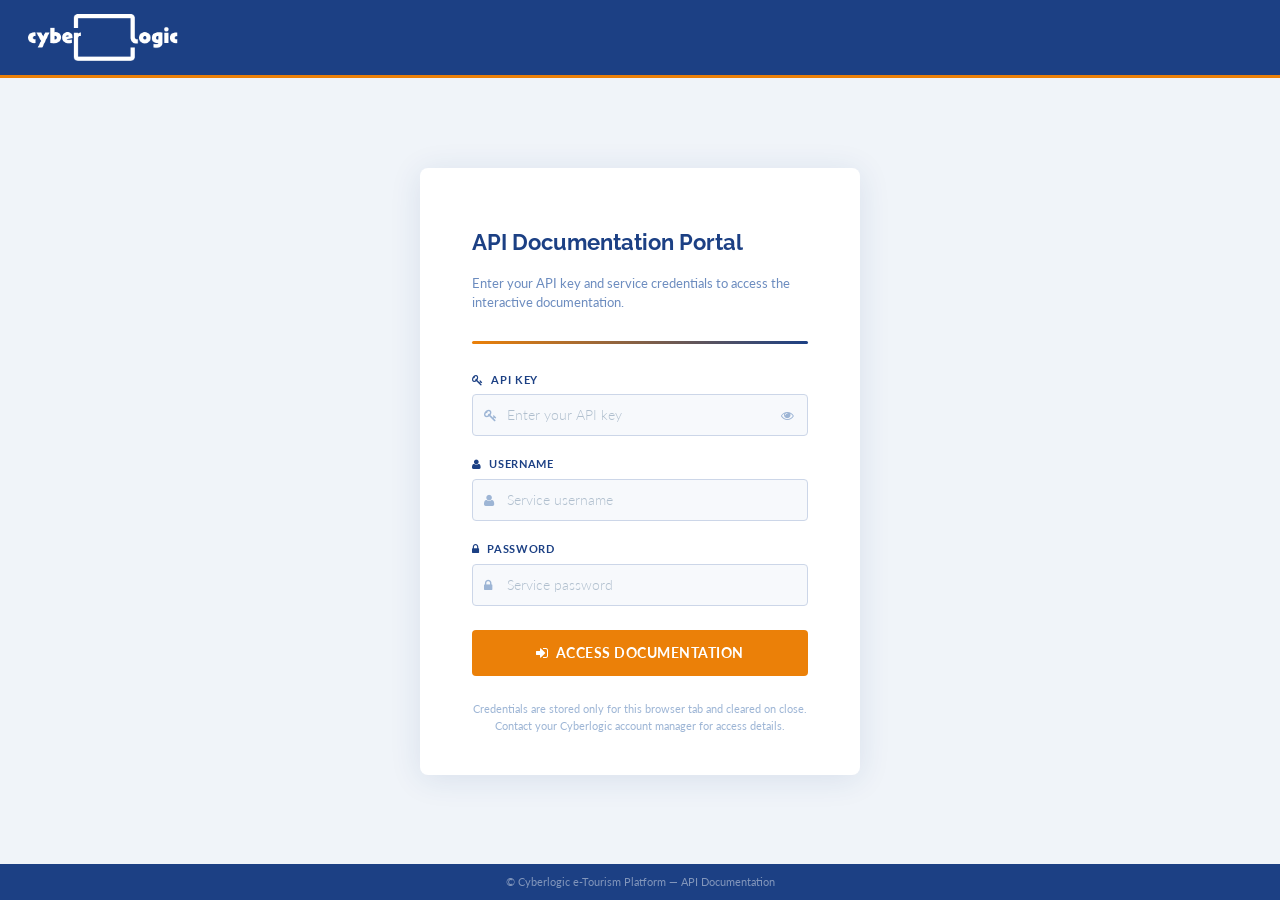
<file: apidocumentation/Login.html>
<!DOCTYPE html>
<html lang="en">
<head>
    <meta charset="utf-8" />
    <meta http-equiv="X-UA-Compatible" content="IE=edge" />
    <meta name="viewport" content="width=device-width, initial-scale=1" />
    <title>Cyberlogic API — Login</title>
    <link href="assets/css/theDocs.all.min.css" rel="stylesheet" />
    <link href="assets/vendors/font-awesome/css/font-awesome.min.css" rel="stylesheet" />
    <link href="assets/css/custom.css" rel="stylesheet" />
    <link href='https://fonts.googleapis.com/css?family=Raleway:300,400,500,700%7CLato:300,400' rel='stylesheet' type='text/css' />
    <link rel="icon" href="customAssets/img/CyberlogicIcon.svg" />
    <style>
        *, *:before, *:after { box-sizing: border-box; }
        html, body { margin: 0; padding: 0; height: 100%; }
        body {
            background: #eef1f7;
            font-family: Lato, 'Helvetica Neue', sans-serif;
            display: flex;
            flex-direction: column;
            min-height: 100vh;
        }

        /* ── Top bar ──────────────────────────────────────────── */
        .login-topbar {
            background: #1C4084;
            border-bottom: 3px solid #EB8008;
            padding: 14px 28px;
            display: flex;
            align-items: center;
        }
        .login-topbar img {
            max-width: 150px;
            filter: brightness(0) invert(1);
        }

        /* ── Centre wrapper ───────────────────────────────────── */
        .login-wrap {
            flex: 1;
            display: flex;
            align-items: center;
            justify-content: center;
            padding: 48px 16px;
        }

        /* ── Card ─────────────────────────────────────────────── */
        .login-card {
            background: #fff;
            border-radius: 8px;
            box-shadow: 0 4px 32px rgba(28, 64, 132, 0.11);
            padding: 48px 52px 40px;
            width: 100%;
            max-width: 440px;
        }
        .login-card-header { margin-bottom: 28px; }
        .login-card-header h1 {
            font-size: 22px;
            color: #1C4084;
            font-weight: 700;
            margin: 0 0 6px;
        }
        .login-card-header p {
            font-size: 13px;
            color: #6c8cbf;
            margin: 0;
            line-height: 1.5;
        }
        .login-divider {
            height: 3px;
            background: linear-gradient(to right, #EB8008, #1C4084);
            border-radius: 2px;
            margin-bottom: 28px;
        }

        /* ── Form ─────────────────────────────────────────────── */
        .login-field { margin-bottom: 20px; }
        .login-field label {
            display: block;
            font-size: 11px;
            font-weight: 700;
            color: #1C4084;
            text-transform: uppercase;
            letter-spacing: 0.7px;
            margin-bottom: 7px;
        }
        .login-input-wrap { position: relative; }
        .login-input-wrap .field-icon {
            position: absolute;
            left: 12px;
            top: 50%;
            transform: translateY(-50%);
            color: #9db5d5;
            font-size: 13px;
            pointer-events: none;
        }
        .login-field input {
            width: 100%;
            padding: 10px 12px 10px 34px;
            border: 1px solid #ccd6e8;
            border-radius: 4px;
            font-size: 14px;
            color: #333;
            background: #f7f9fc;
            transition: border-color 0.2s, box-shadow 0.2s, background 0.2s;
            outline: none;
            font-family: inherit;
        }
        .login-field input:focus {
            border-color: #1C4084;
            box-shadow: 0 0 0 3px rgba(28, 64, 132, 0.12);
            background: #fff;
        }
        .login-field input::placeholder { color: #b0bfce; }

        /* show/hide key button */
        .btn-eye {
            position: absolute;
            right: 10px;
            top: 50%;
            transform: translateY(-50%);
            background: none;
            border: none;
            cursor: pointer;
            color: #9db5d5;
            padding: 2px 4px;
            font-size: 13px;
            line-height: 1;
        }
        .btn-eye:hover { color: #1C4084; }

        /* ── Error box ────────────────────────────────────────── */
        .login-error {
            display: none;
            background: rgba(220, 53, 69, 0.07);
            border: 1px solid rgba(220, 53, 69, 0.22);
            border-left: 3px solid #dc3545;
            border-radius: 4px;
            color: #b02a37;
            font-size: 13px;
            padding: 10px 14px;
            margin-bottom: 20px;
        }

        /* ── Submit ───────────────────────────────────────────── */
        .btn-login {
            width: 100%;
            padding: 13px;
            background: #EB8008;
            border: none;
            border-radius: 4px;
            color: #fff;
            font-size: 14px;
            font-weight: 700;
            letter-spacing: 0.5px;
            text-transform: uppercase;
            cursor: pointer;
            margin-top: 4px;
            transition: background 0.15s;
            font-family: inherit;
        }
        .btn-login:hover:not(:disabled) { background: #c96d00; }
        .btn-login:disabled { opacity: 0.65; cursor: not-allowed; }

        /* ── Footer ───────────────────────────────────────────── */
        .login-footer {
            text-align: center;
            font-size: 11px;
            color: #9db5d5;
            margin-top: 24px;
            line-height: 1.6;
        }

        /* ── Page footer bar ──────────────────────────────────── */
        .page-footer {
            background: #1C4084;
            color: rgba(255,255,255,0.45);
            text-align: center;
            font-size: 11px;
            padding: 10px;
        }

        @media (max-width: 480px) {
            .login-card { padding: 32px 20px 28px; }
        }
    </style>
</head>
<body>

    <div class="login-topbar">
        <img src="customAssets/img/CyberlogicLogo.png" alt="Cyberlogic" />
    </div>

    <div class="login-wrap">
        <div class="login-card">
            <div class="login-card-header">
                <h1>API Documentation Portal</h1>
                <p>Enter your API key and service credentials to access the interactive documentation.</p>
            </div>
            <div class="login-divider"></div>

            <div class="login-error" id="login-error"></div>

            <div class="login-field">
                <label for="f-apikey"><i class="fa fa-key"></i>&nbsp; API Key</label>
                <div class="login-input-wrap">
                    <i class="fa fa-key field-icon"></i>
                    <input type="password" id="f-apikey" placeholder="Enter your API key" autocomplete="off" />
                    <button type="button" class="btn-eye" id="btn-eye" title="Show / hide key">
                        <i class="fa fa-eye" id="eye-icon"></i>
                    </button>
                </div>
            </div>

            <div class="login-field">
                <label for="f-username"><i class="fa fa-user"></i>&nbsp; Username</label>
                <div class="login-input-wrap">
                    <i class="fa fa-user field-icon"></i>
                    <input type="text" id="f-username" placeholder="Service username" autocomplete="username" />
                </div>
            </div>

            <div class="login-field">
                <label for="f-password"><i class="fa fa-lock"></i>&nbsp; Password</label>
                <div class="login-input-wrap">
                    <i class="fa fa-lock field-icon"></i>
                    <input type="password" id="f-password" placeholder="Service password" autocomplete="current-password" />
                </div>
            </div>

            <button type="button" class="btn-login" id="btn-login">
                <i class="fa fa-sign-in"></i>&nbsp; Access Documentation
            </button>

            <div class="login-footer">
                Credentials are stored only for this browser tab and cleared on close.<br />
                Contact your Cyberlogic account manager for access details.
            </div>
        </div>
    </div>

    <div class="page-footer">
        &copy; Cyberlogic e-Tourism Platform &mdash; API Documentation
    </div>

    <script>
        // Already logged in → go straight to docs
        (function() {
            if (sessionStorage.getItem('cl_session')) {
                window.location.replace('Index.html');
            }
        })();

        document.getElementById('btn-eye').addEventListener('click', function() {
            var inp  = document.getElementById('f-apikey');
            var icon = document.getElementById('eye-icon');
            if (inp.type === 'password') {
                inp.type = 'text';
                icon.className = 'fa fa-eye-slash';
            } else {
                inp.type = 'password';
                icon.className = 'fa fa-eye';
            }
        });

        document.addEventListener('keydown', function(e) {
            if (e.key === 'Enter') doLogin();
        });

        document.getElementById('btn-login').addEventListener('click', doLogin);

        function showError(msg) {
            var el = document.getElementById('login-error');
            el.textContent = msg;
            el.style.display = 'block';
        }

        function doLogin() {
            var apiKey   = document.getElementById('f-apikey').value.trim();
            var username = document.getElementById('f-username').value.trim();
            var password = document.getElementById('f-password').value;
            var btn      = document.getElementById('btn-login');
            var errEl    = document.getElementById('login-error');

            errEl.style.display = 'none';

            if (!apiKey)   { showError('API key is required.'); document.getElementById('f-apikey').focus(); return; }
            if (!username) { showError('Username is required.'); document.getElementById('f-username').focus(); return; }
            if (!password) { showError('Password is required.'); document.getElementById('f-password').focus(); return; }

            btn.disabled = true;
            btn.innerHTML = '<i class="fa fa-spinner fa-spin"></i>&nbsp; Verifying&hellip;';

            fetch('api/auth/resolve', {
                method:  'POST',
                headers: { 'Content-Type': 'application/json' },
                body:    JSON.stringify({ apiKey: apiKey })
            })
            .then(function(r) {
                if (r.status === 401) throw new Error('key');
                if (!r.ok)           throw new Error('server');
                return r.json();
            })
            .then(function(data) {
                sessionStorage.setItem('cl_session', JSON.stringify({
                    endpointId:     data.id,
                    endpoint:       data.baseUrl,
                    endpointName:   data.name,
                    username:       username,
                    password:       password,
                    hiddenServices: data.hiddenServices || []
                }));
                window.location.replace('Index.html');
            })
            .catch(function(err) {
                showError(err.message === 'key'
                    ? 'Invalid API key. Please check and try again.'
                    : 'Server error. Please try again shortly.');
                btn.disabled = false;
                btn.innerHTML = '<i class="fa fa-sign-in"></i>&nbsp; Access Documentation';
            });
        }
    </script>
</body>
</html>
</file>
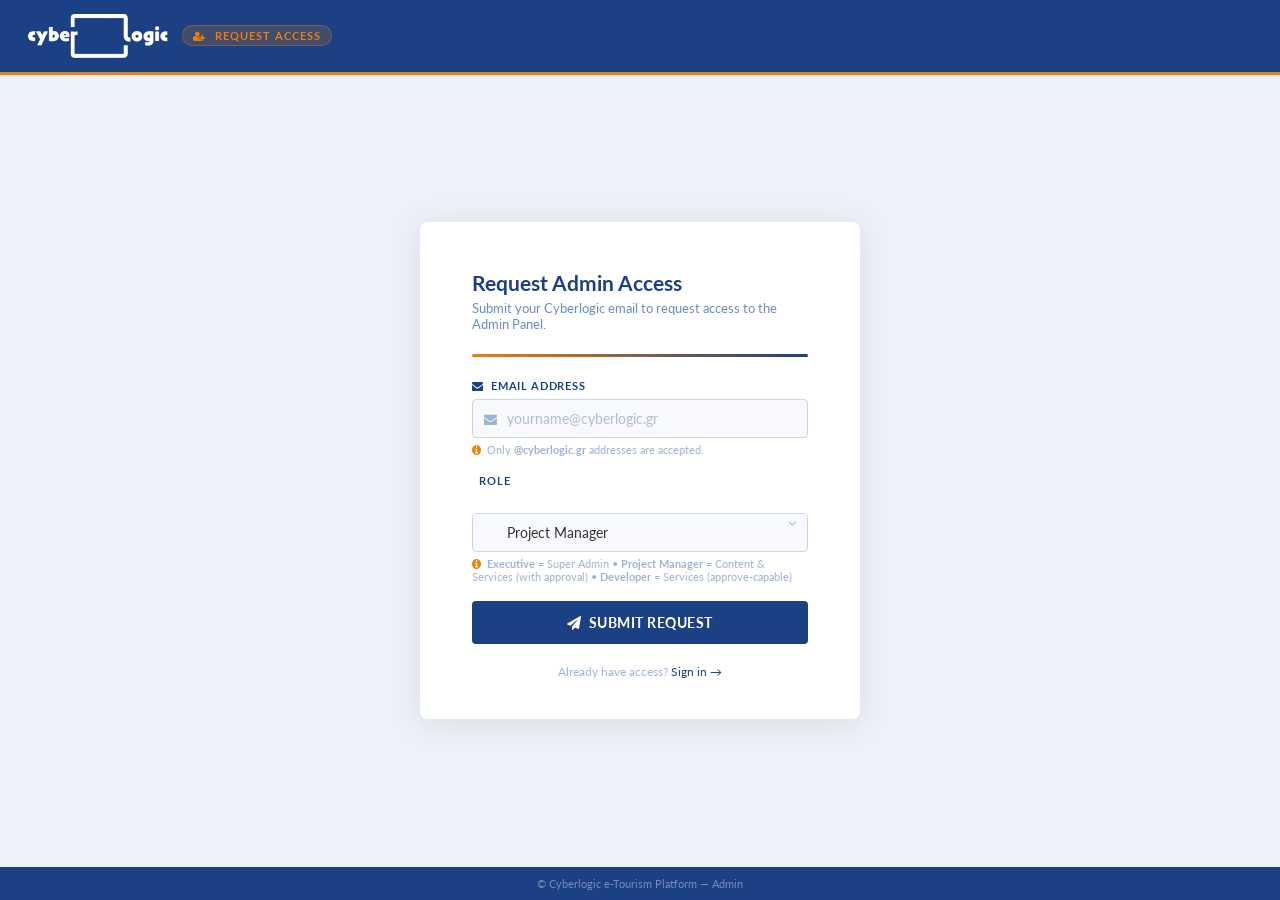
<file: apidocumentation/Register.html>
<!DOCTYPE html>
<html lang="en">
<head>
    <meta charset="utf-8" />
    <meta name="viewport" content="width=device-width, initial-scale=1" />
    <title>Cyberlogic API — Request Access</title>
    <link href="assets/vendors/font-awesome/css/font-awesome.min.css" rel="stylesheet" />
    <link href='https://fonts.googleapis.com/css?family=Lato:300,400,700' rel='stylesheet' type='text/css' />
    <link rel="icon" href="customAssets/img/CyberlogicIcon.svg" />
    <style>
        *, *::before, *::after { box-sizing: border-box; }
        html, body { margin: 0; padding: 0; height: 100%; }
        body {
            background: #eef1f7;
            font-family: Lato, 'Helvetica Neue', sans-serif;
            display: flex; flex-direction: column; min-height: 100vh;
        }
        .topbar {
            background: #1C4084; border-bottom: 3px solid #EB8008;
            padding: 14px 28px; display: flex; align-items: center; gap: 14px;
        }
        .topbar img { max-width: 140px; filter: brightness(0) invert(1); }
        .topbar-badge {
            background: rgba(235,128,8,.18); color: #EB8008;
            font-size: 11px; font-weight: 700; text-transform: uppercase; letter-spacing: 1px;
            padding: 3px 10px; border-radius: 20px; border: 1px solid rgba(235,128,8,.35);
        }
        .wrap { flex: 1; display: flex; align-items: center; justify-content: center; padding: 48px 16px; }
        .card {
            background: #fff; border-radius: 8px;
            box-shadow: 0 4px 32px rgba(28,64,132,.11);
            padding: 48px 52px 40px; width: 100%; max-width: 440px;
        }
        .card h1 { font-size: 21px; color: #1C4084; font-weight: 700; margin: 0 0 5px; }
        .card p  { font-size: 13px; color: #6c8cbf; margin: 0; }
        .divider {
            height: 3px; background: linear-gradient(to right, #EB8008, #1C4084);
            border-radius: 2px; margin: 22px 0;
        }
        .field { margin-bottom: 18px; }
        .field label {
            display: block; font-size: 11px; font-weight: 700;
            color: #1C4084; text-transform: uppercase; letter-spacing: .7px; margin-bottom: 7px;
        }
        .field-wrap { position: relative; }
        .field-wrap .fi {
            position: absolute; left: 12px; top: 50%; transform: translateY(-50%);
            color: #9db5d5; font-size: 13px; pointer-events: none;
        }
        .field input {
            width: 100%; padding: 10px 12px 10px 34px;
            border: 1px solid #ccd6e8; border-radius: 4px;
            font-size: 14px; color: #333; background: #f7f9fc;
            transition: border-color .2s, box-shadow .2s; outline: none; font-family: inherit;
        }
        .field input:focus { border-color: #1C4084; box-shadow: 0 0 0 3px rgba(28,64,132,.12); background: #fff; }
        .field input::placeholder { color: #b0bfce; }
        .domain-hint {
            font-size: 11px; color: #9db5d5; margin-top: 5px;
        }
        .domain-hint i { color: #EB8008; }
        .field select {
            width: 100%; padding: 10px 12px 10px 34px;
            border: 1px solid #ccd6e8; border-radius: 4px;
            font-size: 14px; color: #333; background: #f7f9fc;
            transition: border-color .2s, box-shadow .2s; outline: none; font-family: inherit;
            appearance: none; -webkit-appearance: none; cursor: pointer;
        }
        .field select:focus { border-color: #1C4084; box-shadow: 0 0 0 3px rgba(28,64,132,.12); background: #fff; }
        .select-wrap { position: relative; }
        .select-wrap .fi { pointer-events: none; }
        .select-wrap::after {
            content: '\f107'; font-family: FontAwesome;
            position: absolute; right: 12px; top: 50%; transform: translateY(-50%);
            color: #9db5d5; font-size: 13px; pointer-events: none;
        }
        .alert {
            display: none; border-radius: 4px; font-size: 13px; padding: 10px 14px; margin-bottom: 18px;
        }
        .alert-error {
            background: rgba(220,53,69,.07); border: 1px solid rgba(220,53,69,.22);
            border-left: 3px solid #dc3545; color: #b02a37;
        }
        .alert-success {
            background: rgba(40,167,69,.08); border: 1px solid rgba(40,167,69,.25);
            border-left: 3px solid #28a745; color: #1a5c2e;
        }
        .btn {
            width: 100%; padding: 13px; background: #1C4084; border: none;
            border-radius: 4px; color: #fff; font-size: 14px; font-weight: 700;
            letter-spacing: .5px; text-transform: uppercase; cursor: pointer;
            transition: background .15s; font-family: inherit;
        }
        .btn:hover:not(:disabled) { background: #163366; }
        .btn:disabled { opacity: .65; cursor: not-allowed; }
        .foot {
            text-align: center; font-size: 12px; color: #9db5d5; margin-top: 20px;
        }
        .foot a { color: #1C4084; text-decoration: none; }
        .foot a:hover { text-decoration: underline; }
        .page-foot {
            background: #1C4084; color: rgba(255,255,255,.4);
            text-align: center; font-size: 11px; padding: 10px;
        }
        @media (max-width: 480px) { .card { padding: 32px 20px 28px; } }
    </style>
</head>
<body>

<div class="topbar">
    <img src="customAssets/img/CyberlogicLogo.png" alt="Cyberlogic" />
    <span class="topbar-badge"><i class="fa fa-user-plus"></i>&nbsp; Request Access</span>
</div>

<div class="wrap">
    <div class="card">
        <h1>Request Admin Access</h1>
        <p>Submit your Cyberlogic email to request access to the Admin Panel.</p>
        <div class="divider"></div>

        <div class="alert alert-error" id="err"></div>
        <div class="alert alert-success" id="ok"></div>

        <div id="form-wrap">
            <div class="field">
                <label><i class="fa fa-envelope"></i>&nbsp; Email Address</label>
                <div class="field-wrap">
                    <i class="fa fa-envelope fi"></i>
                    <input type="email" id="f-email" placeholder="yourname@cyberlogic.gr" autocomplete="email" />
                </div>
                <div class="domain-hint"><i class="fa fa-info-circle"></i>&nbsp; Only <strong>@cyberlogic.gr</strong> addresses are accepted.</div>
            </div>

            <div class="field">
                <label><i class="fa fa-id-badge"></i>&nbsp; Role</label>
                <div class="select-wrap">
                    <i class="fa fa-id-badge fi"></i>
                    <select id="f-role">
                        <option value="Executive">Executive</option>
                        <option value="ProjectManager" selected>Project Manager</option>
                        <option value="Developer">Developer</option>
                    </select>
                </div>
                <div class="domain-hint"><i class="fa fa-info-circle"></i>&nbsp; <strong>Executive</strong> = Super Admin &bull; <strong>Project Manager</strong> = Content &amp; Services (with approval) &bull; <strong>Developer</strong> = Services (approve-capable)</div>
            </div>

            <button class="btn" id="btn-register">
                <i class="fa fa-paper-plane"></i>&nbsp; Submit Request
            </button>
        </div>

        <div class="foot">
            Already have access? <a href="AdminLogin.html">Sign in &rarr;</a>
        </div>
    </div>
</div>

<div class="page-foot">&copy; Cyberlogic e-Tourism Platform &mdash; Admin</div>

<script>
    document.addEventListener('keydown', function(e) { if (e.key === 'Enter') doRegister(); });
    document.getElementById('btn-register').addEventListener('click', doRegister);

    function showErr(msg) {
        var el = document.getElementById('err');
        el.textContent = msg; el.style.display = 'block';
        document.getElementById('ok').style.display = 'none';
    }

    function showOk(msg) {
        var el = document.getElementById('ok');
        el.innerHTML = '<i class="fa fa-check-circle"></i>&nbsp; ' + msg;
        el.style.display = 'block';
        document.getElementById('err').style.display = 'none';
        document.getElementById('form-wrap').style.display = 'none';
    }

    function doRegister() {
        var email = document.getElementById('f-email').value.trim();
        var role  = document.getElementById('f-role').value;
        var btn   = document.getElementById('btn-register');

        document.getElementById('err').style.display = 'none';

        if (!email) { showErr('Email address is required.'); return; }
        if (!/^[^@\s]+@cyberlogic\.gr$/i.test(email)) {
            showErr('Only @cyberlogic.gr email addresses are allowed.'); return;
        }
        if (!role) { showErr('Please select a role.'); return; }

        btn.disabled = true;
        btn.innerHTML = '<i class="fa fa-spinner fa-spin"></i>&nbsp; Submitting&hellip;';

        fetch('api/users/register', {
            method: 'POST',
            headers: { 'Content-Type': 'application/json' },
            body: JSON.stringify({ email: email, role: role })
        })
        .then(function(r) {
            if (!r.ok) return r.text().then(function(t) { throw new Error(t || 'Server error'); });
            return r.json();
        })
        .then(function() {
            showOk('Your request has been submitted. The administrator will review it and provide your temporary password.');
        })
        .catch(function(err) {
            var msg = err.message || 'Server error — please try again.';
            try { var j = JSON.parse(msg); if (j.message) msg = j.message; } catch(e) {}
            showErr(msg);
            btn.disabled = false;
            btn.innerHTML = '<i class="fa fa-paper-plane"></i>&nbsp; Submit Request';
        });
    }
</script>
</body>
</html>
</file>
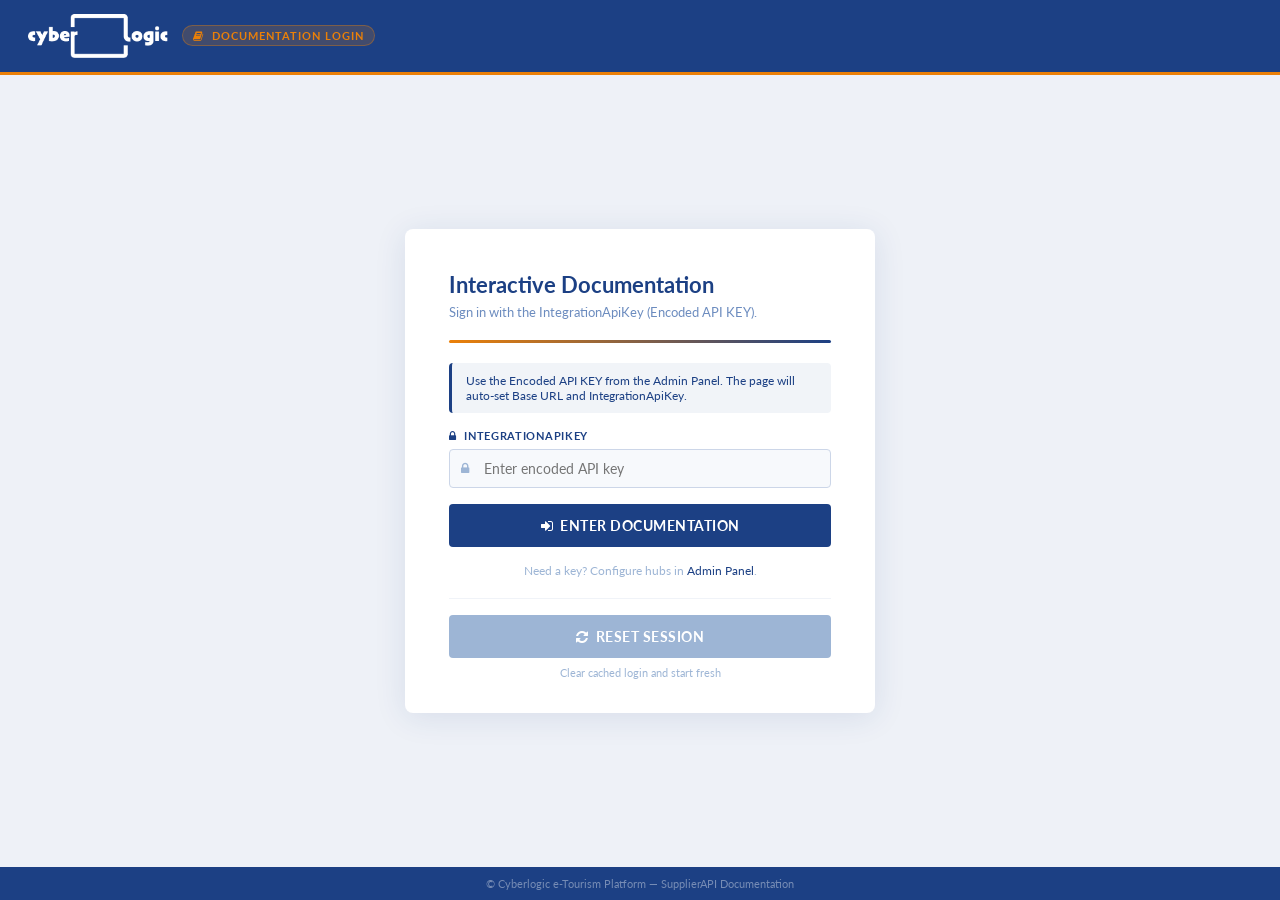
<file: apidocumentation/interactive-test/DocumentationLogin.html>
<!DOCTYPE html>
<html lang="en">
<head>
  <meta charset="utf-8" />
  <meta name="viewport" content="width=device-width, initial-scale=1" />
  <title>SupplierAPI Documentation Login</title>
  <link href="https://cdnjs.cloudflare.com/ajax/libs/font-awesome/4.7.0/css/font-awesome.min.css" rel="stylesheet" />
  <link href='https://fonts.googleapis.com/css?family=Lato:300,400,700' rel='stylesheet' type='text/css' />
  <style>
    *, *::before, *::after { box-sizing: border-box; }
    html, body { margin: 0; padding: 0; min-height: 100%; }
    body {
      background: #eef1f7;
      font-family: Lato, 'Helvetica Neue', sans-serif;
      display: flex;
      flex-direction: column;
      min-height: 100vh;
    }
    .topbar {
      background: #1C4084;
      border-bottom: 3px solid #EB8008;
      padding: 14px 28px;
      display: flex;
      align-items: center;
      gap: 14px;
    }
    .topbar img { max-width: 140px; filter: brightness(0) invert(1); }
    .topbar-badge {
      background: rgba(235,128,8,.18);
      color: #EB8008;
      font-size: 11px;
      font-weight: 700;
      text-transform: uppercase;
      letter-spacing: 1px;
      padding: 3px 10px;
      border-radius: 20px;
      border: 1px solid rgba(235,128,8,.35);
    }
    .wrap {
      flex: 1;
      display: flex;
      align-items: center;
      justify-content: center;
      padding: 48px 16px;
    }
    .card {
      background: #fff;
      border-radius: 8px;
      box-shadow: 0 4px 32px rgba(28,64,132,.11);
      padding: 42px 44px 34px;
      width: 100%;
      max-width: 470px;
    }
    .card h1 { font-size: 22px; color: #1C4084; margin: 0 0 6px; }
    .card p { margin: 0; color: #6c8cbf; font-size: 13px; }
    .divider {
      height: 3px;
      background: linear-gradient(to right, #EB8008, #1C4084);
      border-radius: 2px;
      margin: 20px 0;
    }
    .info-box {
      background: rgba(28,64,132,.06);
      border-left: 3px solid #1C4084;
      border-radius: 4px;
      padding: 10px 14px;
      font-size: 12px;
      color: #1C4084;
      margin-bottom: 16px;
    }
    .field { margin-bottom: 16px; }
    .field label {
      display: block;
      font-size: 11px;
      font-weight: 700;
      color: #1C4084;
      text-transform: uppercase;
      letter-spacing: .7px;
      margin-bottom: 7px;
    }
    .field-wrap { position: relative; }
    .field-wrap .fi {
      position: absolute;
      left: 12px;
      top: 50%;
      transform: translateY(-50%);
      color: #9db5d5;
      font-size: 13px;
      pointer-events: none;
    }
    .field input {
      width: 100%;
      padding: 10px 12px 10px 34px;
      border: 1px solid #ccd6e8;
      border-radius: 4px;
      font-size: 14px;
      color: #333;
      background: #f7f9fc;
      outline: none;
      font-family: inherit;
      transition: border-color .2s, box-shadow .2s;
    }
    .field input:focus {
      border-color: #1C4084;
      box-shadow: 0 0 0 3px rgba(28,64,132,.12);
      background: #fff;
    }
    .error {
      display: none;
      background: rgba(220,53,69,.07);
      border: 1px solid rgba(220,53,69,.22);
      border-left: 3px solid #dc3545;
      border-radius: 4px;
      color: #b02a37;
      font-size: 13px;
      padding: 10px 14px;
      margin-bottom: 16px;
    }
    .btn {
      width: 100%;
      padding: 13px;
      background: #1C4084;
      border: none;
      border-radius: 4px;
      color: #fff;
      font-size: 14px;
      font-weight: 700;
      letter-spacing: .5px;
      text-transform: uppercase;
      cursor: pointer;
      transition: background .15s;
      font-family: inherit;
    }
    .btn:hover:not(:disabled) { background: #163366; }
    .btn:disabled { opacity: .65; cursor: not-allowed; }
    .foot {
      text-align: center;
      font-size: 12px;
      color: #9db5d5;
      margin-top: 16px;
    }
    .foot a { color: #1C4084; text-decoration: none; }
    .foot a:hover { text-decoration: underline; }
    .page-foot {
      background: #1C4084;
      color: rgba(255,255,255,.4);
      text-align: center;
      font-size: 11px;
      padding: 10px;
    }
  </style>
</head>
<body>
  <div class="topbar">
    <img src="./CyberlogicLogo.png" alt="Cyberlogic" />
    <span class="topbar-badge"><i class="fa fa-book"></i>&nbsp; Documentation Login</span>
  </div>

  <div class="wrap">
    <div class="card">
      <h1>Interactive Documentation</h1>
      <p>Sign in with the IntegrationApiKey (Encoded API KEY).</p>
      <div class="divider"></div>

      <div class="info-box">
        Use the Encoded API KEY from the Admin Panel. The page will auto-set Base URL and IntegrationApiKey.
      </div>

      <div class="error" id="err"></div>

      <div class="field">
        <label><i class="fa fa-lock"></i>&nbsp; IntegrationApiKey</label>
        <div class="field-wrap">
          <i class="fa fa-lock fi"></i>
          <input type="password" id="f-encoded-key" placeholder="Enter encoded API key" autocomplete="off" />
        </div>
      </div>

      <button class="btn" id="btn-login"><i class="fa fa-sign-in"></i>&nbsp; Enter Documentation</button>

      <div class="foot">
        Need a key? Configure hubs in <a href="./SupplierAdminPanel.html">Admin Panel</a>.
      </div>

      <div style="margin-top: 20px; padding-top: 16px; border-top: 1px solid #f0f3f8;">
        <button class="btn" id="btn-reset" style="background: #9db5d5;"><i class="fa fa-refresh"></i>&nbsp; Reset Session</button>
        <p style="font-size: 11px; color: #9db5d5; text-align: center; margin: 8px 0 0;">Clear cached login and start fresh</p>
      </div>
    </div>
  </div>

  <div class="page-foot">&copy; Cyberlogic e-Tourism Platform &mdash; SupplierAPI Documentation</div>

  <script>
    var DOCS_SESSION_KEY = 'supplier_docs_session';
    var STORAGE_BASE = 'supplierapi_custom_base';
    var STORAGE_KEY = 'supplierapi_custom_key';
    var STORAGE_ACTIVE_HUB = 'supplier_active_hub_id';

    (function autoEnterIfSessionExists() {
      try {
        var raw = sessionStorage.getItem(DOCS_SESSION_KEY);
        if (!raw) return;
        var s = JSON.parse(raw);
        if (s && s.baseUrl && s.integrationApiKey) {
          window.location.replace('./index.html');
        }
      } catch (e) {}
    })();

    document.getElementById('btn-login').addEventListener('click', doLogin);
    document.getElementById('btn-reset').addEventListener('click', doReset);
    document.addEventListener('keydown', function (e) {
      if (e.key === 'Enter') doLogin();
    });

    function doReset() {
      if (!confirm('Clear cached login session and reset page?')) return;
      sessionStorage.removeItem('supplier_docs_session');
      localStorage.removeItem('supplierapi_custom_base');
      localStorage.removeItem('supplierapi_custom_key');
      localStorage.removeItem('supplier_active_hub_id');
      document.getElementById('f-encoded-key').value = '';
      window.location.reload();
    }

    function showErr(msg) {
      var el = document.getElementById('err');
      el.textContent = msg;
      el.style.display = 'block';
    }

    function normalizeHubs(hubs) {
      if (!Array.isArray(hubs)) return [];
      var changed = false;
      hubs.forEach(function (hub, idx) {
        if (hub && !hub.id) {
          hub.id = 'hub-legacy-' + Date.now() + '-' + idx;
          changed = true;
        }
      });
      if (changed) {
        var serialized = JSON.stringify(hubs);
        sessionStorage.setItem('supplier_admin_hubs', serialized);
        localStorage.setItem('supplier_admin_hubs', serialized);
      }
      return hubs;
    }

    function doLogin() {
      var btn = document.getElementById('btn-login');
      var key = (document.getElementById('f-encoded-key').value || '').trim();
      document.getElementById('err').style.display = 'none';

      if (!key) {
        showErr('IntegrationApiKey is required.');
        return;
      }

      var hubsRaw = sessionStorage.getItem('supplier_admin_hubs') || localStorage.getItem('supplier_admin_hubs');
      if (!hubsRaw) {
        showErr('No hubs configured. Please add at least one hub from Admin Panel.');
        return;
      }

      sessionStorage.setItem('supplier_admin_hubs', hubsRaw);

      var hubs;
      try {
        hubs = normalizeHubs(JSON.parse(hubsRaw));
      } catch (e) {
        showErr('Hub configuration is invalid. Please re-save hubs from Admin Panel.');
        return;
      }

      var matched = null;
      for (var i = 0; i < hubs.length; i++) {
        var hub = hubs[i] || {};
        if ((hub.encodedApiKey || '').trim() === key) {
          matched = hub;
          break;
        }
      }

      if (!matched) {
        showErr('Invalid IntegrationApiKey.');
        return;
      }

      if (!matched.baseUrl) {
        showErr('Matched hub has empty BaseURL. Please update it in Admin Panel.');
        return;
      }

      btn.disabled = true;
      btn.innerHTML = '<i class="fa fa-spinner fa-spin"></i>&nbsp; Signing in...';

      var sessionData = {
        hubId: String(matched.id || 'default'),
        hubName: matched.hubName || '',
        baseUrl: matched.baseUrl,
        integrationApiKey: key,
        loginAt: Date.now()
      };

      sessionStorage.setItem(DOCS_SESSION_KEY, JSON.stringify(sessionData));
      localStorage.setItem(STORAGE_BASE, matched.baseUrl);
      localStorage.setItem(STORAGE_KEY, key);
      localStorage.setItem(STORAGE_ACTIVE_HUB, String(matched.id || 'default'));

      window.location.replace('./index.html');
    }
  </script>
</body>
</html>
</file>
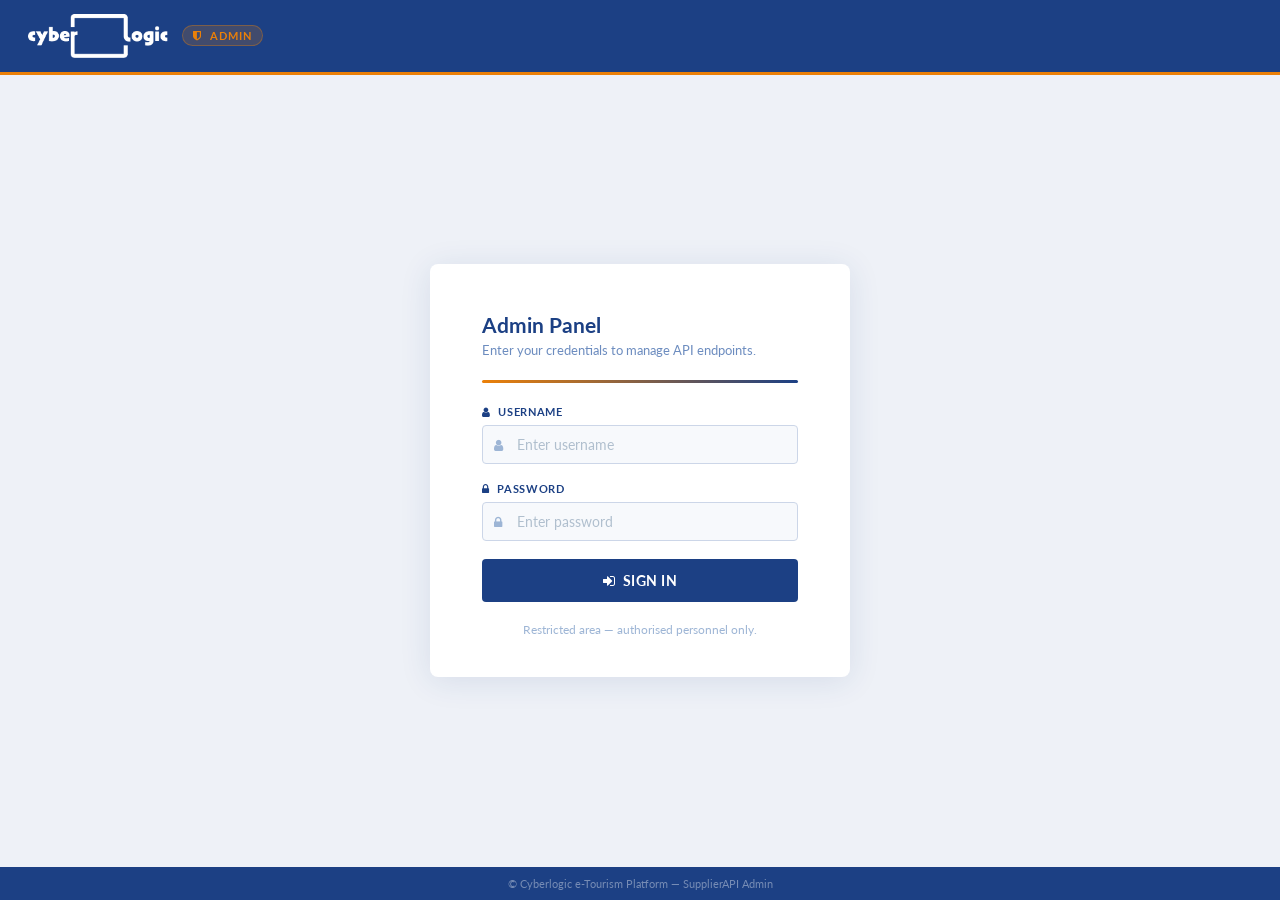
<file: apidocumentation/interactive-test/SupplierAdminLogin.html>
﻿<!DOCTYPE html>
<html lang="en">
<head>
    <meta charset="utf-8" />
    <meta name="viewport" content="width=device-width, initial-scale=1" />
    <title>SupplierAPI â€” Admin</title>
    <link href="https://cdnjs.cloudflare.com/ajax/libs/font-awesome/4.7.0/css/font-awesome.min.css" rel="stylesheet" />
    <link href='https://fonts.googleapis.com/css?family=Lato:300,400,700' rel='stylesheet' type='text/css' />
    <style>
        *, *::before, *::after { box-sizing: border-box; }
        html, body { margin: 0; padding: 0; height: 100%; }
        body {
            background: #eef1f7;
            font-family: Lato, 'Helvetica Neue', sans-serif;
            display: flex; flex-direction: column; min-height: 100vh;
        }
        .topbar {
            background: #1C4084; border-bottom: 3px solid #EB8008;
            padding: 14px 28px; display: flex; align-items: center; gap: 14px;
        }
        .topbar img { max-width: 140px; filter: brightness(0) invert(1); }
        .topbar-badge {
            background: rgba(235,128,8,.18); color: #EB8008;
            font-size: 11px; font-weight: 700; text-transform: uppercase; letter-spacing: 1px;
            padding: 3px 10px; border-radius: 20px; border: 1px solid rgba(235,128,8,.35);
        }
        .wrap { flex: 1; display: flex; align-items: center; justify-content: center; padding: 48px 16px; }
        .card {
            background: #fff; border-radius: 8px;
            box-shadow: 0 4px 32px rgba(28,64,132,.11);
            padding: 48px 52px 40px; width: 100%; max-width: 420px;
        }
        .card h1 { font-size: 21px; color: #1C4084; font-weight: 700; margin: 0 0 5px; }
        .card p  { font-size: 13px; color: #6c8cbf; margin: 0; }
        .divider {
            height: 3px; background: linear-gradient(to right, #EB8008, #1C4084);
            border-radius: 2px; margin: 22px 0;
        }
        .field { margin-bottom: 18px; }
        .field label {
            display: block; font-size: 11px; font-weight: 700;
            color: #1C4084; text-transform: uppercase; letter-spacing: .7px; margin-bottom: 7px;
        }
        .field-wrap { position: relative; }
        .field-wrap .fi {
            position: absolute; left: 12px; top: 50%; transform: translateY(-50%);
            color: #9db5d5; font-size: 13px; pointer-events: none;
        }
        .field input {
            width: 100%; padding: 10px 12px 10px 34px;
            border: 1px solid #ccd6e8; border-radius: 4px;
            font-size: 14px; color: #333; background: #f7f9fc;
            transition: border-color .2s, box-shadow .2s; outline: none; font-family: inherit;
        }
        .field input:focus { border-color: #1C4084; box-shadow: 0 0 0 3px rgba(28,64,132,.12); background: #fff; }
        .field input::placeholder { color: #b0bfce; }
        .field .hint { font-size: 11px; color: #9db5d5; margin-top: 5px; }
        .error {
            display: none; background: rgba(220,53,69,.07);
            border: 1px solid rgba(220,53,69,.22); border-left: 3px solid #dc3545;
            border-radius: 4px; color: #b02a37; font-size: 13px;
            padding: 10px 14px; margin-bottom: 18px;
        }
        .btn {
            width: 100%; padding: 13px; background: #1C4084; border: none;
            border-radius: 4px; color: #fff; font-size: 14px; font-weight: 700;
            letter-spacing: .5px; text-transform: uppercase; cursor: pointer;
            transition: background .15s; font-family: inherit;
        }
        .btn:hover:not(:disabled) { background: #163366; }
        .btn:disabled { opacity: .65; cursor: not-allowed; }
        .foot { text-align: center; font-size: 12px; color: #9db5d5; margin-top: 20px; }
        .foot a { color: #1C4084; text-decoration: none; }
        .foot a:hover { text-decoration: underline; }
        .page-foot {
            background: #1C4084; color: rgba(255,255,255,.4);
            text-align: center; font-size: 11px; padding: 10px;
        }
        .info-box {
            background: rgba(28,64,132,.06); border-left: 3px solid #1C4084;
            border-radius: 4px; padding: 10px 14px; font-size: 12px; color: #1C4084;
            margin-bottom: 18px; line-height: 1.5;
        }
        @media (max-width: 480px) { .card { padding: 32px 20px 28px; } }
    </style>
</head>
<body>

<div class="topbar">
    <img src="./CyberlogicLogo.png" alt="Cyberlogic" />
    <span class="topbar-badge"><i class="fa fa-shield"></i>&nbsp; Admin</span>
</div>

<div class="wrap">
    <div class="card">
        <h1>Admin Panel</h1>
        <p>Enter your credentials to manage API endpoints.</p>
        <div class="divider"></div>

        <div class="error" id="err"></div>

        <div class="field">
            <label><i class="fa fa-user"></i>&nbsp; Username</label>
            <div class="field-wrap">
                <i class="fa fa-user fi"></i>
                <input type="text" id="f-username" placeholder="Enter username" autocomplete="username" />
            </div>
        </div>

        <div class="field">
            <label><i class="fa fa-lock"></i>&nbsp; Password</label>
            <div class="field-wrap">
                <i class="fa fa-lock fi"></i>
                <input type="password" id="f-password" placeholder="Enter password" autocomplete="current-password" />
            </div>
        </div>

        <button class="btn" id="btn-login">
            <i class="fa fa-sign-in"></i>&nbsp; Sign In
        </button>
        <div class="foot">
            Restricted area &mdash; authorised personnel only.
        </div>
    </div>
</div>

<div class="page-foot">&copy; Cyberlogic e-Tourism Platform &mdash; SupplierAPI Admin</div>

<script>
    (function () {
        if (sessionStorage.getItem('supplier_admin_key')) {
            window.location.replace('SupplierAdminPanel.html');
        }
    })();

    document.addEventListener('keydown', function(e) {
        if (e.key === 'Enter') doLogin();
    });
    document.getElementById('btn-login').addEventListener('click', doLogin);

    function showErr(msg) {
        var el = document.getElementById('err');
        el.textContent = msg;
        el.style.display = 'block';
    }

    function doLogin() {
        var username = document.getElementById('f-username').value.trim();
        var password = document.getElementById('f-password').value;
        var btn = document.getElementById('btn-login');

        document.getElementById('err').style.display = 'none';
        
        if (!username) {
            showErr('Username is required.');
            return;
        }
        if (!password) {
            showErr('Password is required.');
            return;
        }

        // Validate credentials
        if (username !== 'cyberhub' || password !== 'cyberhub2026') {
            showErr('Invalid username or password.');
            return;
        }

        btn.disabled = true;
        btn.innerHTML = '<i class="fa fa-spinner fa-spin"></i>&nbsp; Authenticating&hellip;';

        // Simulate authentication delay
        setTimeout(function() {
            try {
                // Store session data
                sessionStorage.setItem('supplier_admin_user', username);
                sessionStorage.setItem('supplier_admin_key', 'authenticated');
                window.location.replace('SupplierAdminPanel.html');
            } catch (e) {
                showErr('Authentication failed. Please try again.');
                btn.disabled = false;
                btn.innerHTML = '<i class="fa fa-sign-in"></i>&nbsp; Sign In';
            }
        }, 800);
    }
</script>

</body>
</html>
</file>
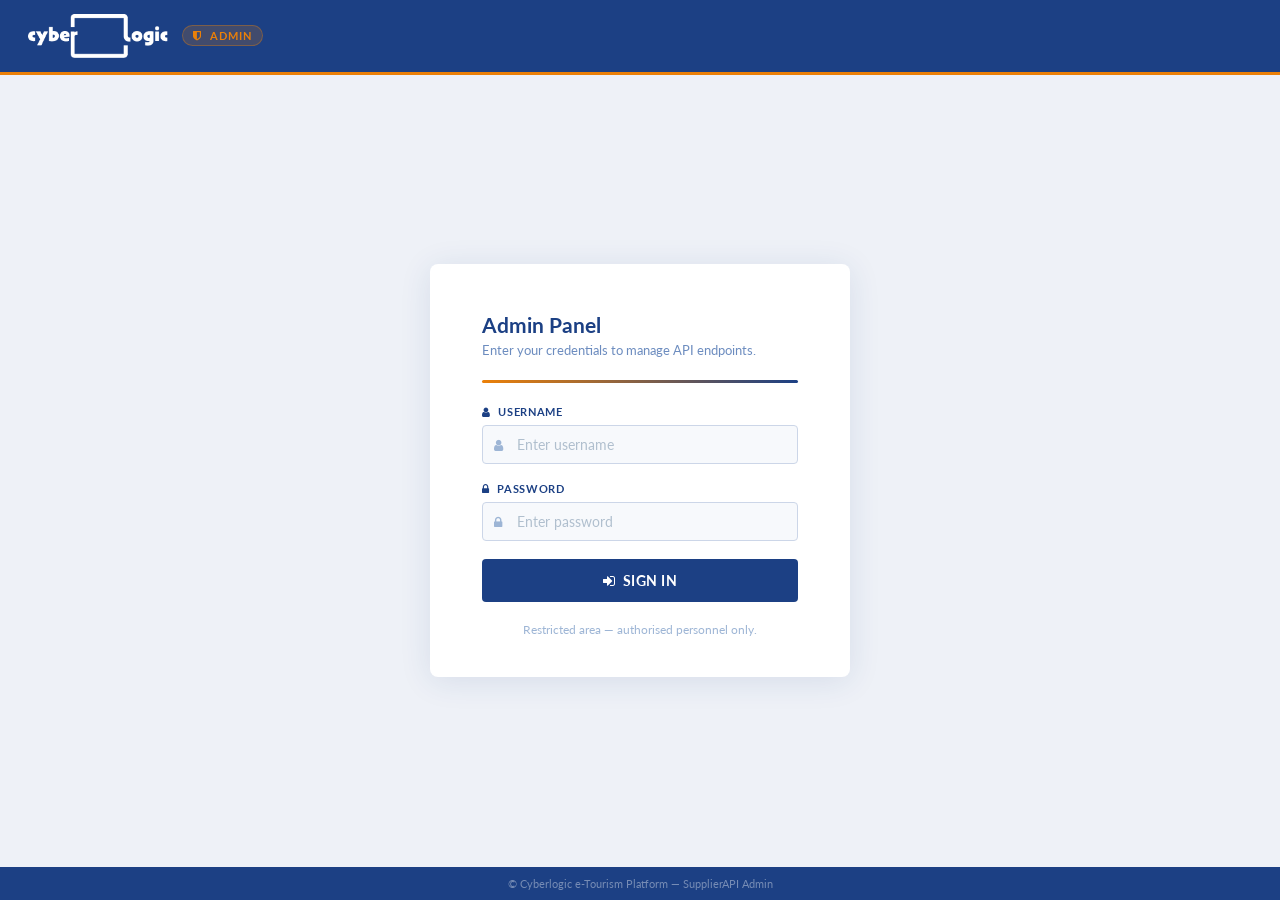
<file: apidocumentation/interactive-test/SupplierAdminPanel.html>
﻿<!DOCTYPE html>
<html lang="en">
<head>
    <meta charset="utf-8" />
    <meta name="viewport" content="width=device-width, initial-scale=1" />
    <title>SupplierAPI — Admin Panel</title>
    <link href="https://cdnjs.cloudflare.com/ajax/libs/font-awesome/4.7.0/css/font-awesome.min.css" rel="stylesheet" />
    <link href='https://fonts.googleapis.com/css?family=Lato:300,400,700' rel='stylesheet' type='text/css' />
    <style>
        *, *::before, *::after { box-sizing: border-box; }
        html, body { margin: 0; padding: 0; min-height: 100%; }
        body { background: #eef1f7; font-family: Lato, 'Helvetica Neue', sans-serif; }

        .navbar {
            background: #1C4084; border-bottom: 3px solid #EB8008;
            padding: 0 24px; display: flex; align-items: center;
            justify-content: space-between; height: 58px;
        }
        .navbar-left { display: flex; align-items: center; gap: 14px; }
        .navbar-left img { max-width: 130px; filter: brightness(0) invert(1); }
        .admin-badge {
            background: rgba(235,128,8,.18); color: #EB8008;
            font-size: 11px; font-weight: 700; text-transform: uppercase;
            letter-spacing: 1px; padding: 3px 10px; border-radius: 20px;
            border: 1px solid rgba(235,128,8,.35);
        }
        .navbar-right { display: flex; align-items: center; gap: 12px; }
        .user-info { color: rgba(255,255,255,.7); font-size: 12px; }
        .user-info strong { color: #fff; }
        .btn-logout {
            background: rgba(255,255,255,.1); border: 1px solid rgba(255,255,255,.25);
            color: #fff; padding: 6px 14px; border-radius: 4px;
            font-size: 12px; font-weight: 700; cursor: pointer; letter-spacing: .4px;
            text-transform: uppercase; transition: background .15s;
        }
        .btn-logout:hover { background: rgba(255,255,255,.18); }

        .tab-nav {
            background: #fff; border-bottom: 2px solid #eef1f7;
            padding: 0 24px; display: flex; gap: 0;
        }
        .tab-btn {
            background: none; border: none; border-bottom: 3px solid transparent;
            color: #6c8cbf; padding: 14px 20px; font-size: 13px; font-weight: 700;
            cursor: pointer; letter-spacing: .3px; margin-bottom: -2px;
            transition: color .15s, border-color .15s; font-family: inherit;
        }
        .tab-btn:hover { color: #1C4084; }
        .tab-btn.active { color: #1C4084; border-bottom-color: #EB8008; }

        .container { max-width: 1260px; margin: 28px auto; padding: 0 20px 60px; }
        .tab-content { display: none; }
        .tab-content.active { display: block; }

        .card {
            background: #fff; border-radius: 8px;
            box-shadow: 0 2px 16px rgba(28,64,132,.09); margin-bottom: 24px;
        }
        .card-head {
            padding: 18px 28px 14px; border-bottom: 2px solid #eef1f7;
            display: flex; align-items: center; justify-content: space-between; flex-wrap: wrap; gap: 10px;
        }
        .card-head h2 {
            margin: 0; font-size: 15px; font-weight: 700;
            color: #1C4084; display: flex; align-items: center; gap: 8px;
        }
        .card-head h2 i { color: #EB8008; }
        .card-body { padding: 22px 28px; }
        .card-body.no-pad { padding: 0; }

        .form-row { display: grid; grid-template-columns: 1fr 2fr 1.4fr auto; gap: 10px; }
        .form-row input {
            width: 100%; padding: 9px 12px; border: 1px solid #ccd6e8; border-radius: 4px;
            font-size: 13px; color: #333; background: #f7f9fc; outline: none; font-family: inherit;
            transition: border-color .2s, box-shadow .2s;
        }
        .form-row input:focus {
            border-color: #1C4084; box-shadow: 0 0 0 3px rgba(28,64,132,.1); background: #fff;
        }

        .btn-create {
            padding: 9px 20px; background: #EB8008; border: none; border-radius: 4px;
            color: #fff; font-size: 12px; font-weight: 700; letter-spacing: .4px;
            text-transform: uppercase; cursor: pointer; transition: background .15s;
            font-family: inherit; white-space: nowrap;
        }
        .btn-create:hover { background: #c96d00; }

        .ep-table { width: 100%; border-collapse: collapse; font-size: 13px; }
        .ep-table th {
            text-align: left; padding: 9px 12px;
            font-size: 10px; font-weight: 700; text-transform: uppercase;
            letter-spacing: .7px; color: #6c8cbf; border-bottom: 2px solid #eef1f7;
        }
        .ep-table td { padding: 10px 12px; border-bottom: 1px solid #f0f3f8; vertical-align: middle; }
        .ep-table tr:last-child td { border-bottom: none; }
        .ep-table tr:hover td { background: #f7f9fc; }
        .empty-row td { text-align: center; color: #9db5d5; padding: 28px; font-style: italic; }

        .row-input {
            width: 100%; padding: 7px 9px; border: 1px solid #ccd6e8; border-radius: 4px;
            font-size: 12px; color: #333; background: #fff; outline: none; font-family: inherit;
        }
        .row-input:focus { border-color: #1C4084; box-shadow: 0 0 0 2px rgba(28,64,132,.12); }

        .btn-eye {
            background: none; border: 1px solid #b8cce8; color: #6c8cbf;
            padding: 5px 9px; border-radius: 4px; cursor: pointer; font-size: 12px;
            transition: all .15s; font-weight: 600;
        }
        .btn-eye:hover { background: #1C4084; border-color: #1C4084; color: #fff; }
        .btn-eye.is-hidden { border-color: #e8c5c5; color: #c0392b; }
        .btn-eye.is-hidden:hover { background: #dc3545; border-color: #dc3545; color: #fff; }

        .btn-del {
            background: none; border: 1px solid #e8c5c5; color: #c0392b;
            padding: 5px 11px; border-radius: 4px; cursor: pointer; font-size: 12px;
            transition: all .15s; font-weight: 600;
        }
        .btn-del:hover { background: #dc3545; border-color: #dc3545; color: #fff; }

        .hub-name.is-hidden { color: #9db5d5; text-decoration: line-through; }

        .info-box {
            background: rgba(28,64,132,.06); border-left: 3px solid #1C4084;
            border-radius: 4px; padding: 10px 14px; font-size: 12px;
            color: #1C4084; margin-bottom: 18px;
        }
        .err-box {
            display: none; margin-top: 12px; padding: 9px 13px;
            background: rgba(220,53,69,.07); border: 1px solid rgba(220,53,69,.22);
            border-left: 3px solid #dc3545; border-radius: 4px;
            color: #b02a37; font-size: 13px;
        }

        .cred-label {
            font-weight: 700; color: #1C4084; font-size: 10px;
            text-transform: uppercase; letter-spacing: .6px; margin-bottom: 6px;
        }
        .cred-value {
            font-family: 'Courier New', monospace; color: #2a4a8a;
            background: #fff; padding: 8px 10px; border-radius: 4px;
            word-break: break-all; border: 1px solid #ccd6e8;
        }

        .page-foot {
            background: #1C4084; color: rgba(255,255,255,.4);
            text-align: center; font-size: 11px; padding: 10px;
        }

        @media (max-width: 1050px) {
            .form-row { grid-template-columns: 1fr; }
            .navbar { flex-direction: column; gap: 10px; height: auto; padding: 12px 24px; }
            .navbar-right { width: 100%; justify-content: space-between; }
        }
    </style>
</head>
<body>

<div class="navbar">
    <div class="navbar-left">
        <img src="./CyberlogicLogo.png" alt="Cyberlogic" />
        <span class="admin-badge"><i class="fa fa-shield"></i>&nbsp; Admin Panel</span>
    </div>
    <div class="navbar-right">
        <div class="user-info">User: <strong id="user-name">Admin</strong></div>
        <button class="btn-logout" onclick="doLogout();"><i class="fa fa-sign-out"></i>&nbsp; Sign Out</button>
    </div>
</div>

<div class="tab-nav">
    <button class="tab-btn active" onclick="switchTab(0);"><i class="fa fa-list"></i>&nbsp; Endpoints</button>
    <button class="tab-btn" onclick="switchTab(1);"><i class="fa fa-key"></i>&nbsp; Credentials</button>
</div>

<div class="container">
    <div class="tab-content active" id="tab-endpoints">
        <div class="card">
            <div class="card-head">
                <h2><i class="fa fa-sitemap"></i>&nbsp; Hub Endpoints</h2>
                <span id="endpoint-count" style="font-size: 12px; color: #9db5d5;"></span>
            </div>
            <div class="card-body">
                <div class="info-box"><i class="fa fa-info-circle"></i>&nbsp; Συμπληρώστε HubName, BaseURL και Encoded API KEY. Το Service Visibility ανοίγει σελίδα ρυθμίσεων endpoint Hidden/Visible για το συγκεκριμένο Hub.</div>
                <div class="form-row">
                    <input type="text" id="new-hub-name" placeholder="HubName" />
                    <input type="text" id="new-base-url" placeholder="BaseURL (https://...)" />
                    <input type="text" id="new-encoded-key" placeholder="Encoded API KEY" />
                    <button class="btn-create" onclick="addHub();"><i class="fa fa-plus"></i>&nbsp; Add Hub</button>
                </div>
                <div class="err-box" id="hub-err"></div>
            </div>
            <div class="card-body no-pad">
                <table class="ep-table">
                    <thead>
                        <tr>
                            <th>HubName</th>
                            <th>BaseURL</th>
                            <th>Encoded API KEY</th>
                            <th style="width: 170px;">Service Visibility</th>
                            <th style="width: 90px;">Delete</th>
                        </tr>
                    </thead>
                    <tbody id="hub-tbody"></tbody>
                </table>
            </div>
        </div>
    </div>

    <div class="tab-content" id="tab-credentials">
        <div class="card">
            <div class="card-head"><h2><i class="fa fa-key"></i>&nbsp; Account Information</h2></div>
            <div class="card-body">
                <div style="display: grid; gap: 18px;">
                    <div>
                        <div class="cred-label"><i class="fa fa-user"></i>&nbsp; Username</div>
                        <div class="cred-value" id="cred-user">-</div>
                    </div>
                    <div>
                        <div class="cred-label"><i class="fa fa-lock"></i>&nbsp; Role</div>
                        <div class="cred-value">Full Access</div>
                    </div>
                </div>
            </div>
        </div>
    </div>
</div>

<div class="page-foot">&copy; Cyberlogic e-Tourism Platform &mdash; SupplierAPI Admin</div>

<script>
    (function () {
        if (!sessionStorage.getItem('supplier_admin_key')) {
            window.location.replace('SupplierAdminLogin.html');
            return;
        }
        init();
    })();

    var hubs = [];

    function init() {
        var username = sessionStorage.getItem('supplier_admin_user') || 'Admin';
        document.getElementById('user-name').textContent = username;
        document.getElementById('cred-user').textContent = username;
        hubs = loadHubs();
        renderHubs();
    }

    function loadHubs() {
        try {
            var raw = sessionStorage.getItem('supplier_admin_hubs');
            if (!raw) {
                raw = localStorage.getItem('supplier_admin_hubs');
                if (raw) {
                    sessionStorage.setItem('supplier_admin_hubs', raw);
                }
            }
            if (!raw) return [];
            var list = JSON.parse(raw);
            if (!Array.isArray(list)) return [];
            return list;
        } catch (e) {
            return [];
        }
    }

    function saveHubs() {
        var serialized = JSON.stringify(hubs);
        sessionStorage.setItem('supplier_admin_hubs', serialized);
        localStorage.setItem('supplier_admin_hubs', serialized);
    }

    function ensureHubId(hub, index) {
        if (!hub) return null;
        if (!hub.id) {
            hub.id = 'hub-legacy-' + Date.now() + '-' + index;
            saveHubs();
        }
        return hub.id;
    }

    function showHubError(msg) {
        var el = document.getElementById('hub-err');
        el.textContent = msg;
        el.style.display = 'block';
    }

    function clearHubError() {
        document.getElementById('hub-err').style.display = 'none';
    }

    function addHub() {
        var name = document.getElementById('new-hub-name').value.trim();
        var baseUrl = document.getElementById('new-base-url').value.trim();
        var encodedKey = document.getElementById('new-encoded-key').value.trim();

        clearHubError();

        if (!name) { showHubError('HubName is required.'); return; }
        if (!baseUrl) { showHubError('BaseURL is required.'); return; }
        if (!/^https?:\/\//i.test(baseUrl)) { showHubError('BaseURL must start with http:// or https://'); return; }
        if (!encodedKey) { showHubError('Encoded API KEY is required.'); return; }

        hubs.push({
            id: 'hub-' + Date.now() + '-' + Math.floor(Math.random() * 1000),
            hubName: name,
            baseUrl: baseUrl,
            encodedApiKey: encodedKey
        });

        document.getElementById('new-hub-name').value = '';
        document.getElementById('new-base-url').value = '';
        document.getElementById('new-encoded-key').value = '';

        saveHubs();
        renderHubs();
    }

    function renderHubs() {
        var tbody = document.getElementById('hub-tbody');
        document.getElementById('endpoint-count').textContent = hubs.length + ' hub' + (hubs.length !== 1 ? 's' : '');

        if (!hubs.length) {
            tbody.innerHTML = '<tr class="empty-row"><td colspan="5">No hubs configured yet.</td></tr>';
            return;
        }

        tbody.innerHTML = hubs.map(function(hub, index) {
            var hubId = ensureHubId(hub, index);
            var safeName = esc(hub.hubName || '');
            var safeUrl = esc(hub.baseUrl || '');
            var safeKey = esc(hub.encodedApiKey || '');
            var hiddenCount = getHiddenCountForHub(hubId);
            var eyeClass = hiddenCount > 0 ? 'btn-eye is-hidden' : 'btn-eye';
            var eyeText = hiddenCount > 0 ? 'Hidden: ' + hiddenCount : 'All Visible';

            return '' +
                '<tr data-id="' + esc(hubId) + '">' +
                    '<td><input class="row-input" value="' + safeName + '" onchange="updateHubField(' + index + ',\'hubName\', this.value)" /></td>' +
                    '<td><input class="row-input" value="' + safeUrl + '" onchange="updateHubField(' + index + ',\'baseUrl\', this.value)" /></td>' +
                    '<td><input class="row-input" value="' + safeKey + '" onchange="updateHubField(' + index + ',\'encodedApiKey\', this.value)" /></td>' +
                    '<td><button type="button" class="' + eyeClass + '" onclick="openServiceVisibilityById(\'' + esc(hubId) + '\',' + index + ')"><i class="fa fa-sliders"></i>&nbsp; ' + eyeText + '</button></td>' +
                    '<td><button class="btn-del" onclick="deleteHub(' + index + ')"><i class="fa fa-trash"></i></button></td>' +
                '</tr>';
        }).join('');
    }

    function updateHubField(index, field, value) {
        if (!hubs[index]) return;
        hubs[index][field] = (value || '').trim();
        saveHubs();
        renderHubs();
    }

    function visibilityStorageKey(hubId) {
        return 'supplier_endpoint_visibility::' + String(hubId || 'default');
    }

    function getHiddenCountForHub(hubId) {
        try {
            var raw = localStorage.getItem(visibilityStorageKey(hubId));
            if (!raw) return 0;
            var map = JSON.parse(raw);
            if (!map || typeof map !== 'object') return 0;
            var count = 0;
            Object.keys(map).forEach(function(k) {
                if (map[k] === 'hidden') count++;
            });
            return count;
        } catch (e) {
            return 0;
        }
    }

    function openServiceVisibilityById(hubId, fallbackIndex) {
        var resolvedId = String(hubId || '').trim();

        if (!resolvedId && typeof fallbackIndex === 'number' && hubs[fallbackIndex]) {
            resolvedId = ensureHubId(hubs[fallbackIndex], fallbackIndex) || '';
        }

        if (!resolvedId && hubs.length) {
            for (var i = 0; i < hubs.length; i++) {
                resolvedId = ensureHubId(hubs[i], i) || '';
                if (resolvedId) break;
            }
        }

        if (!resolvedId) {
            alert('Hub profile not found. Please refresh and try again.');
            return;
        }

        localStorage.setItem('supplier_active_hub_id', resolvedId);
        window.location.href = 'SupplierServiceVisibility.html?hubId=' + encodeURIComponent(resolvedId);
    }

    function deleteHub(index) {
        if (!hubs[index]) return;
        if (!confirm('Delete this hub?')) return;
        hubs.splice(index, 1);
        saveHubs();
        renderHubs();
    }

    function switchTab(index) {
        var tabs = document.querySelectorAll('.tab-content');
        var btns = document.querySelectorAll('.tab-btn');
        tabs.forEach(function(t, i) { t.classList.toggle('active', i === index); });
        btns.forEach(function(b, i) { b.classList.toggle('active', i === index); });
    }

    function doLogout() {
        if (confirm('Are you sure you want to sign out?')) {
            sessionStorage.removeItem('supplier_admin_key');
            sessionStorage.removeItem('supplier_admin_user');
            window.location.replace('SupplierAdminLogin.html');
        }
    }

    function esc(s) {
        return String(s || '')
            .replace(/&/g, '&amp;')
            .replace(/</g, '&lt;')
            .replace(/>/g, '&gt;')
            .replace(/"/g, '&quot;')
            .replace(/'/g, '&#39;');
    }
</script>

</body>
</html>
</file>
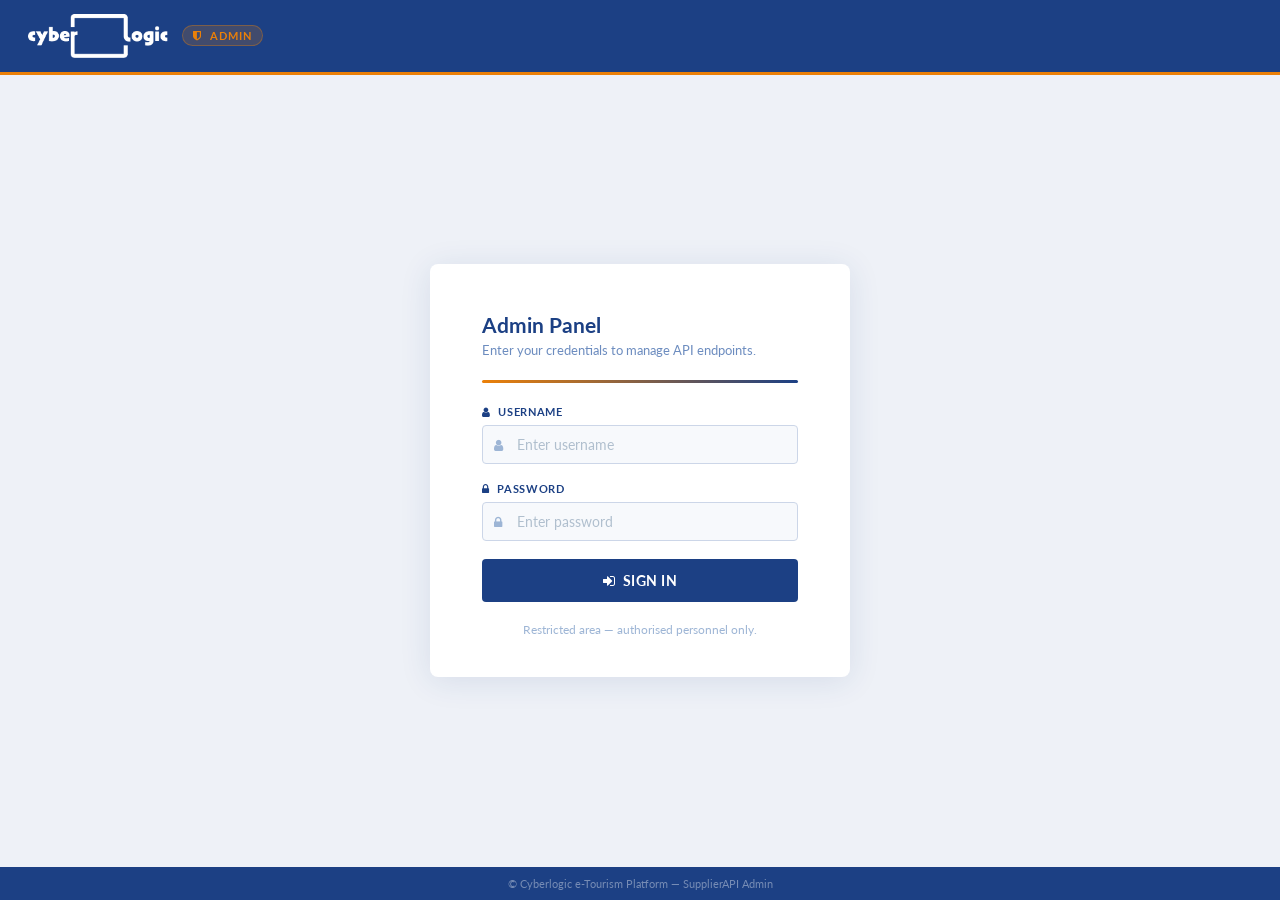
<file: apidocumentation/interactive-test/SupplierServiceVisibility.html>
<!DOCTYPE html>
<html lang="en">
<head>
    <meta charset="utf-8" />
    <meta name="viewport" content="width=device-width, initial-scale=1" />
    <title>SupplierAPI - Service Visibility</title>
    <link href="https://cdnjs.cloudflare.com/ajax/libs/font-awesome/4.7.0/css/font-awesome.min.css" rel="stylesheet" />
    <link href='https://fonts.googleapis.com/css?family=Lato:300,400,700' rel='stylesheet' type='text/css' />
    <style>
        *, *::before, *::after { box-sizing: border-box; }
        html, body { margin: 0; padding: 0; min-height: 100%; }
        body { background: #eef1f7; font-family: Lato, 'Helvetica Neue', sans-serif; }

        .navbar {
            background: #1C4084; border-bottom: 3px solid #EB8008;
            padding: 0 24px; display: flex; align-items: center;
            justify-content: space-between; height: 58px;
        }
        .navbar-left { display: flex; align-items: center; gap: 14px; }
        .navbar-left img { max-width: 130px; filter: brightness(0) invert(1); }
        .admin-badge {
            background: rgba(235,128,8,.18); color: #EB8008;
            font-size: 11px; font-weight: 700; text-transform: uppercase;
            letter-spacing: 1px; padding: 3px 10px; border-radius: 20px;
            border: 1px solid rgba(235,128,8,.35);
        }
        .btn-back {
            background: rgba(255,255,255,.1); border: 1px solid rgba(255,255,255,.25);
            color: #fff; padding: 6px 14px; border-radius: 4px;
            font-size: 12px; font-weight: 700; cursor: pointer; letter-spacing: .4px;
            text-transform: uppercase; transition: background .15s; text-decoration: none;
        }
        .btn-back:hover { background: rgba(255,255,255,.18); }

        .container { max-width: 1260px; margin: 28px auto; padding: 0 20px 60px; }
        .card {
            background: #fff; border-radius: 8px;
            box-shadow: 0 2px 16px rgba(28,64,132,.09); margin-bottom: 24px;
        }
        .card-head {
            padding: 18px 28px 14px; border-bottom: 2px solid #eef1f7;
            display: flex; align-items: center; justify-content: space-between; flex-wrap: wrap; gap: 10px;
        }
        .card-head h2 {
            margin: 0; font-size: 15px; font-weight: 700;
            color: #1C4084; display: flex; align-items: center; gap: 8px;
        }
        .card-head h2 i { color: #EB8008; }
        .card-body { padding: 22px 28px; }
        .card-body.no-pad { padding: 0; }

        .info-box {
            background: rgba(28,64,132,.06); border-left: 3px solid #1C4084;
            border-radius: 4px; padding: 10px 14px; font-size: 12px;
            color: #1C4084; margin-bottom: 18px;
        }

        .ep-table { width: 100%; border-collapse: collapse; font-size: 13px; }
        .ep-table th {
            text-align: left; padding: 9px 12px;
            font-size: 10px; font-weight: 700; text-transform: uppercase;
            letter-spacing: .7px; color: #6c8cbf; border-bottom: 2px solid #eef1f7;
        }
        .ep-table td { padding: 10px 12px; border-bottom: 1px solid #f0f3f8; vertical-align: middle; }
        .ep-table tr:last-child td { border-bottom: none; }
        .ep-table tr:hover td { background: #f7f9fc; }

        .endpoint-path { font-family: 'Courier New', monospace; color: #1C4084; }
        .method-badge {
            display: inline-block; font-size: 10px; font-weight: 700;
            text-transform: uppercase; letter-spacing: .4px; padding: 3px 8px; border-radius: 3px;
        }
        .m-get { background: #e8f5ec; color: #1a5c2e; }
        .m-post { background: #fff3e0; color: #c96d00; }
        .m-put { background: #f0e8fb; color: #5a1e8c; }
        .m-delete { background: #ffe8e8; color: #c0392b; }
        .m-patch { background: #e8f0fb; color: #1C4084; }

        .status-badge {
            display: inline-block; font-size: 10px; font-weight: 700;
            text-transform: uppercase; letter-spacing: .5px;
            padding: 3px 8px; border-radius: 3px;
        }
        .status-visible { background: #e8f5ec; color: #1a5c2e; }
        .status-hidden { background: #ffe8e8; color: #c0392b; }

        .btn-eye {
            background: none; border: 1px solid #b8cce8; color: #6c8cbf;
            padding: 5px 9px; border-radius: 4px; cursor: pointer; font-size: 12px;
            transition: all .15s; font-weight: 600;
        }
        .btn-eye:hover { background: #1C4084; border-color: #1C4084; color: #fff; }
        .btn-eye.is-hidden { border-color: #e8c5c5; color: #c0392b; }
        .btn-eye.is-hidden:hover { background: #dc3545; border-color: #dc3545; color: #fff; }

        .empty-row td { text-align: center; color: #9db5d5; padding: 28px; font-style: italic; }
        .page-foot {
            background: #1C4084; color: rgba(255,255,255,.4);
            text-align: center; font-size: 11px; padding: 10px;
        }
    </style>
</head>
<body>

<div class="navbar">
    <div class="navbar-left">
        <img src="./CyberlogicLogo.png" alt="Cyberlogic" />
        <span class="admin-badge"><i class="fa fa-eye"></i>&nbsp; Service Visibility</span>
    </div>
    <a class="btn-back" href="./SupplierAdminPanel.html"><i class="fa fa-arrow-left"></i>&nbsp; Back</a>
</div>

<div class="container">
    <div class="card">
        <div class="card-head">
            <h2><i class="fa fa-sitemap"></i>&nbsp; Endpoint Visibility Rules</h2>
            <span id="rule-count" style="font-size: 12px; color: #9db5d5;"></span>
        </div>
        <div class="card-body">
            <div class="info-box">
                <i class="fa fa-info-circle"></i>&nbsp; Όσα endpoints είναι <strong>Hidden</strong> δεν εμφανίζονται στη σελίδα documentation για το συγκεκριμένο hub profile.
            </div>
            <div id="hub-info" style="font-size: 12px; color: #6c8cbf;"></div>
        </div>
        <div class="card-body no-pad">
            <table class="ep-table">
                <thead>
                    <tr>
                        <th style="width: 90px;">Method</th>
                        <th>Endpoint</th>
                        <th style="width: 120px;">Status</th>
                        <th style="width: 170px;">Action</th>
                    </tr>
                </thead>
                <tbody id="visibility-tbody"></tbody>
            </table>
        </div>
    </div>
</div>

<div class="page-foot">&copy; Cyberlogic e-Tourism Platform &mdash; SupplierAPI Admin</div>

<script>
    var hubId = null;
    var visibilityMap = {};
    var endpoints = [];

    (function init() {
        if (!sessionStorage.getItem('supplier_admin_key')) {
            window.location.replace('SupplierAdminLogin.html');
            return;
        }

        var params = new URLSearchParams(window.location.search || '');
        hubId = params.get('hubId') || localStorage.getItem('supplier_active_hub_id') || 'default';
        localStorage.setItem('supplier_active_hub_id', hubId);

        loadHubInfo();
        loadVisibilityMap();
        loadEndpoints();
    })();

    function visibilityStorageKey() {
        return 'supplier_endpoint_visibility::' + String(hubId || 'default');
    }

    function loadHubInfo() {
        var label = 'default';
        try {
            var raw = sessionStorage.getItem('supplier_admin_hubs');
            var hubs = raw ? JSON.parse(raw) : [];
            if (Array.isArray(hubs)) {
                var match = hubs.find(function(h) { return h && h.id === hubId; });
                if (match) {
                    label = (match.hubName || 'Unnamed Hub') + ' (' + (match.baseUrl || '-') + ')';
                }
            }
        } catch (e) {}
        document.getElementById('hub-info').textContent = 'Hub Profile: ' + label;
    }

    function loadVisibilityMap() {
        try {
            var raw = localStorage.getItem(visibilityStorageKey());
            if (!raw) {
                visibilityMap = {};
                return;
            }
            var parsed = JSON.parse(raw);
            visibilityMap = parsed && typeof parsed === 'object' ? parsed : {};
        } catch (e) {
            visibilityMap = {};
        }
    }

    function saveVisibilityMap() {
        localStorage.setItem(visibilityStorageKey(), JSON.stringify(visibilityMap));
    }

    function endpointKey(method, path) {
        return method.toUpperCase() + ' ' + path;
    }

    function isHidden(method, path) {
        return visibilityMap[endpointKey(method, path)] === 'hidden';
    }

    function toggleEndpoint(method, path) {
        var key = endpointKey(method, path);
        if (visibilityMap[key] === 'hidden') {
            delete visibilityMap[key];
        } else {
            visibilityMap[key] = 'hidden';
        }
        saveVisibilityMap();
        render();
    }

    function loadEndpoints() {
        fetch('../swagger.json', { cache: 'no-store' })
            .then(function(r) {
                if (!r.ok) throw new Error('Unable to load swagger.json');
                return r.json();
            })
            .then(function(spec) {
                endpoints = [];
                Object.keys(spec.paths || {}).forEach(function(path) {
                    var item = spec.paths[path] || {};
                    ['get', 'post', 'put', 'delete', 'patch'].forEach(function(method) {
                        if (item[method]) {
                            endpoints.push({ method: method, path: path });
                        }
                    });
                });
                render();
            })
            .catch(function(err) {
                document.getElementById('visibility-tbody').innerHTML =
                    '<tr class="empty-row"><td colspan="4">' + esc(err.message || 'Failed to load endpoints') + '</td></tr>';
            });
    }

    function render() {
        var tbody = document.getElementById('visibility-tbody');
        if (!endpoints.length) {
            tbody.innerHTML = '<tr class="empty-row"><td colspan="4">No endpoints found.</td></tr>';
            document.getElementById('rule-count').textContent = '0 endpoints';
            return;
        }

        var hiddenCount = 0;
        tbody.innerHTML = endpoints.map(function(ep) {
            var hidden = isHidden(ep.method, ep.path);
            if (hidden) hiddenCount++;
            var statusCls = hidden ? 'status-badge status-hidden' : 'status-badge status-visible';
            var statusText = hidden ? 'Hidden' : 'Visible';
            var btnCls = hidden ? 'btn-eye is-hidden' : 'btn-eye';
            var btnIcon = hidden ? 'fa-eye' : 'fa-eye-slash';
            var btnText = hidden ? 'Set Visible' : 'Set Hidden';

            return '' +
                '<tr>' +
                    '<td><span class="method-badge m-' + esc(ep.method) + '">' + esc(ep.method.toUpperCase()) + '</span></td>' +
                    '<td><span class="endpoint-path">' + esc(ep.path) + '</span></td>' +
                    '<td><span class="' + statusCls + '">' + statusText + '</span></td>' +
                    '<td><button class="' + btnCls + '" onclick="toggleEndpoint(\'' + escJs(ep.method) + '\', \'' + escJs(ep.path) + '\')"><i class="fa ' + btnIcon + '"></i>&nbsp; ' + btnText + '</button></td>' +
                '</tr>';
        }).join('');

        document.getElementById('rule-count').textContent = endpoints.length + ' endpoints | Hidden: ' + hiddenCount;
    }

    function esc(s) {
        return String(s || '')
            .replace(/&/g, '&amp;')
            .replace(/</g, '&lt;')
            .replace(/>/g, '&gt;')
            .replace(/"/g, '&quot;')
            .replace(/'/g, '&#39;');
    }

    function escJs(s) {
        return String(s || '').replace(/\\/g, '\\\\').replace(/'/g, "\\'");
    }
</script>

</body>
</html>
</file>
<file: apidocumentation/interactive-test/styles.css>
:root {
  --bg: #f0f4f9;
  --panel: #ffffff;
  --ink: #243447;
  --muted: #5b7087;
  --brand: #1c4084;
  --accent: #eb8008;
  --line: #d8e2f0;
  --ok: #116f3e;
  --error: #b3261e;
}

* {
  box-sizing: border-box;
}

html,
body {
  margin: 0;
  padding: 0;
  background: var(--bg);
  color: var(--ink);
  font-family: Lato, "Segoe UI", Tahoma, sans-serif;
}

body {
  display: grid;
  grid-template-columns: 300px 1fr;
  min-height: 100vh;
}

.sidebar {
  background: #132f63;
  color: #e9f0ff;
  position: sticky;
  top: 0;
  height: 100vh;
  overflow-y: auto;
  border-right: 1px solid #0f2550;
}

.brand-wrap {
  padding: 20px 16px 16px;
  border-bottom: 1px solid rgba(255, 255, 255, 0.12);
}

.brand-logo {
  max-width: 160px;
  height: auto;
  display: block;
  margin-bottom: 12px;
  filter: brightness(0) invert(1);
}

.brand-wrap h1 {
  font-family: Raleway, sans-serif;
  font-size: 24px;
  line-height: 1.2;
  margin: 0;
  font-weight: 700;
}

.brand-wrap p {
  margin: 6px 0 0;
  opacity: 0.86;
  font-size: 12px;
}

.sidebar-title {
  font-size: 11px;
  letter-spacing: 0.14em;
  text-transform: uppercase;
  margin: 16px 16px 8px;
  opacity: 0.78;
  font-weight: 700;
}

.sidebar-nav {
  list-style: none;
  margin: 0;
  padding: 0 8px 14px;
}

.sidebar-nav li {
  margin: 2px 0;
}

.sidebar-nav a {
  display: block;
  text-decoration: none;
  color: #f0f6ff;
  padding: 9px 10px;
  border-radius: 6px;
  font-size: 13px;
  line-height: 1.35;
}

.sidebar-nav a:hover,
.sidebar-nav a.active {
  background: rgba(255, 255, 255, 0.14);
}

.page {
  display: flex;
  flex-direction: column;
  min-width: 0;
}

.topbar {
  background: var(--panel);
  border-bottom: 1px solid var(--line);
  padding: 16px 22px;
  display: flex;
  gap: 20px;
  justify-content: space-between;
  align-items: flex-end;
  flex-wrap: wrap;
  position: sticky;
  top: 0;
  z-index: 10;
}

.topbar-title h2 {
  margin: 0;
  color: var(--brand);
  font-family: Raleway, sans-serif;
  font-weight: 700;
  font-size: 25px;
}

.topbar-title p {
  margin: 6px 0 0;
  color: var(--muted);
  font-size: 13px;
}

.topbar-controls {
  display: flex;
  gap: 10px;
  flex-wrap: wrap;
}

.topbar-controls label {
  display: flex;
  flex-direction: column;
  gap: 5px;
  font-size: 12px;
  color: var(--muted);
  font-weight: 700;
}

.topbar-controls input {
  width: 320px;
  max-width: 100%;
  height: 36px;
  border: 1px solid #becfe6;
  border-radius: 6px;
  padding: 0 10px;
  color: var(--ink);
}

.body-input[type="date"],
.body-input[type="datetime-local"],
.param-row input[type="date"],
.param-row input[type="datetime-local"] {
  line-height: 32px;
}

.content {
  padding: 18px 22px 40px;
}

.intro {
  background: var(--panel);
  border: 1px solid var(--line);
  border-left: 4px solid var(--accent);
  border-radius: 8px;
  padding: 14px 16px;
  margin-bottom: 16px;
}

.intro h3 {
  margin: 0 0 7px;
  color: var(--brand);
  font-family: Raleway, sans-serif;
}

.intro p {
  margin: 0 0 8px;
}

.intro .note {
  margin: 0;
  color: var(--muted);
  font-size: 13px;
}

.endpoint-card {
  background: var(--panel);
  border: 1px solid var(--line);
  border-radius: 10px;
  margin: 0 0 14px;
  overflow: hidden;
}

.endpoint-head {
  display: flex;
  align-items: center;
  justify-content: space-between;
  gap: 8px;
  flex-wrap: wrap;
  padding: 12px 14px;
  border-bottom: 1px solid var(--line);
}

.endpoint-main {
  display: flex;
  gap: 8px;
  align-items: center;
  min-width: 0;
}

.method-badge {
  font-size: 11px;
  font-weight: 700;
  letter-spacing: 0.08em;
  border-radius: 16px;
  padding: 5px 10px;
  color: #fff;
}

.method-get {
  background: #0f8a5f;
}

.method-post {
  background: #b85f00;
}

.endpoint-path {
  font-family: Consolas, "Courier New", monospace;
  font-size: 14px;
  color: var(--brand);
  word-break: break-word;
}

.tag {
  font-size: 11px;
  background: #e8eef8;
  color: #3f5f8f;
  border-radius: 5px;
  padding: 3px 8px;
  font-weight: 700;
}

.endpoint-body {
  padding: 12px 14px;
}

.grid-two {
  display: grid;
  grid-template-columns: 1fr 1fr;
  gap: 12px;
}

.panel {
  border: 1px solid #d3dff1;
  border-radius: 8px;
  padding: 10px;
  background: #f8fbff;
}

.panel h4 {
  margin: 0 0 8px;
  color: var(--brand);
  font-size: 13px;
  letter-spacing: 0.04em;
  text-transform: uppercase;
}

.param-row {
  display: grid;
  grid-template-columns: 180px 1fr;
  gap: 8px;
  align-items: center;
  margin-bottom: 8px;
}

.param-label {
  color: #385a8e;
  font-size: 12px;
  font-weight: 700;
}

.param-label small {
  color: #6a7894;
  font-weight: 400;
}

.param-row input {
  width: 100%;
  height: 32px;
  border: 1px solid #b8cae3;
  border-radius: 5px;
  padding: 0 8px;
}

.sub-panel-title {
  margin-top: 14px;
  margin-bottom: 8px;
  color: #1c4084;
  font-size: 12px;
  letter-spacing: 0.06em;
}

.body-form-separator {
  margin-top: 10px;
  border-top: 1px dashed #c4d2e8;
  height: 1px;
}

.body-form-note {
  font-size: 12px;
  color: #5f7395;
  margin-bottom: 8px;
}

.body-form-group {
  display: grid;
  gap: 8px;
}

.body-fieldset {
  border: 1px solid #cfdbef;
  border-radius: 6px;
  padding: 8px;
  margin: 0;
  background: #f6faff;
}

.body-fieldset legend {
  margin: 0;
  padding: 0 6px;
  color: #3d5f94;
  font-size: 12px;
  font-weight: 700;
}

.body-param-row {
  margin-bottom: 0;
}

.body-input {
  width: 100%;
  min-width: 0;
  height: 32px;
  border: 1px solid #b8cae3;
  border-radius: 5px;
  padding: 0 8px;
  font-family: Lato, "Segoe UI", Tahoma, sans-serif;
  font-size: 13px;
}

.body-input-json {
  min-height: 86px;
  padding: 8px;
  resize: vertical;
  font-family: Consolas, "Courier New", monospace;
}

.body-input.input-error {
  border-color: #b3261e;
  box-shadow: 0 0 0 2px rgba(179, 38, 30, 0.1);
}

.form-note {
  color: #5f7395;
  font-size: 12px;
}

.body-sync-status {
  margin-top: 6px;
  font-size: 12px;
  font-weight: 700;
}

.body-sync-status.ok {
  color: #116f3e;
}

.body-sync-status.error {
  color: #b3261e;
}

textarea {
  width: 100%;
  min-height: 170px;
  border: 1px solid #b8cae3;
  border-radius: 6px;
  padding: 8px;
  font-family: Consolas, "Courier New", monospace;
  font-size: 12px;
  resize: vertical;
}

button.run {
  margin-top: 10px;
  border: none;
  background: var(--accent);
  color: #fff;
  border-radius: 6px;
  height: 36px;
  padding: 0 16px;
  font-weight: 700;
  cursor: pointer;
}

button.run:hover {
  filter: brightness(1.04);
}

.req-url {
  margin: 8px 0 0;
  font-family: Consolas, "Courier New", monospace;
  font-size: 12px;
  color: #4a5a70;
  word-break: break-all;
}

.response-head {
  margin-top: 10px;
  display: flex;
  justify-content: space-between;
  align-items: center;
  color: #1c4084;
  font-size: 12px;
  font-weight: 700;
  letter-spacing: 0.06em;
  text-transform: uppercase;
}

.copy-response {
  border: 1px solid #b9cbe4;
  background: #eef4ff;
  color: #274a83;
  border-radius: 5px;
  height: 28px;
  padding: 0 11px;
  cursor: pointer;
  font-size: 12px;
  font-weight: 700;
}

.copy-response:hover {
  background: #dfeafc;
}

pre.response {
  margin: 8px 0 0;
  padding: 10px;
  background: #111827;
  color: #d7e4ff;
  border-radius: 7px;
  font-size: 12px;
  line-height: 1.42;
  overflow-x: auto;
}

.status {
  margin-top: 8px;
  font-weight: 700;
  font-size: 13px;
}

.status.ok {
  color: var(--ok);
}

.status.error {
  color: var(--error);
}

.empty {
  color: #667b9d;
  font-size: 13px;
}

@media (max-width: 1150px) {
  body {
    grid-template-columns: 250px 1fr;
  }

  .param-row {
    grid-template-columns: 1fr;
    gap: 4px;
  }
}

@media (max-width: 900px) {
  body {
    display: block;
  }

  .sidebar {
    position: static;
    height: auto;
    border-right: none;
  }

  .grid-two {
    grid-template-columns: 1fr;
  }

  .topbar-controls input {
    width: min(100%, 380px);
  }
}
</file>
<file: apidocumentation/assets/css/custom.css>
/* ─── Base fixes ─────────────────────────────────────────── */
html .rainbow .close {
    color: inherit !important;
    float: none !important;
    font-family: inherit !important;
    font-size: 14px;
    font-weight: normal !important;
    opacity: 1 !important;
    text-shadow: inherit !important;
}

pre { min-height: 80px; }
.language-name { display: none; }

/* ─── Copy button ─────────────────────────────────────────── */
html .clipboard-copy {
    top: 10px;
    background: #EB8008 !important;
    border-radius: 3px;
}
html .clipboard-copy:hover { opacity: 0.85; }

/* ─── Body & layout ───────────────────────────────────────── */
body {
    background: #f0f4f9 !important;
    padding-bottom: 0 !important;
}

.sidebar-boxed ~ main .main-content {
    padding-right: 0 !important;
    padding-left: 0 !important;
}

/* Neutralise Bootstrap .row bleed so all section rows start at the same left edge as .try-it-section */
.main-content .row { margin-left: 0 !important; margin-right: 0 !important; }

.main-content {
    padding: 0 !important;
    font-size: 16px;
    line-height: 27px;
}

.main-content > section {
    padding-bottom: 0 !important;
    border-bottom: 3px solid #e0e7f2;
}

/* ─── Left content sections ───────────────────────────────── */
.leftSection {
    background: #ffffff;
    padding: 50px 80px 50px 80px !important;
    border-right: 1px solid #e0e7f2;
}

/* Compact header bar for collapsible Getting Started sections */
.sec-heading-row {
    background: #ffffff;
    padding: 14px 80px !important;
    border-right: 1px solid #e0e7f2;
}

/* ─── Section headings ────────────────────────────────────── */
h2 {
    color: #1C4084;
    font-weight: 700;
    padding-bottom: 10px;
    border-bottom: 3px solid #EB8008;
    margin-bottom: 20px;
}

/* ─── Promo section headers (Interactive Form, Request…) ──── */
.promo.small-icon.left {
    margin-bottom: 12px;
    margin-top: 10px;
}
.promo.small-icon.left h3 {
    color: #1C4084;
    font-size: 12px;
    font-weight: 700;
    letter-spacing: 1.2px;
    text-transform: uppercase;
    margin: 0;
}
.promo.small-icon.left .fa {
    color: #EB8008 !important;
    margin-right: 6px;
}

/* ─── Links ───────────────────────────────────────────────── */
a, a:focus { color: #1C4084; }
a:hover { color: #EB8008; text-decoration: underline; }

/* ─── Intro code block (fixed top margin for intro only) ──── */
.codeBlock-intro {
    margin-top: 250px;
    background-color: #272822 !important;
    border-radius: 4px;
    color: #f8f8f2 !important;
}

/* ─── Inline code/xml panels (no top margin) ─────────────── */
.codeBlock-inline {
    margin-top: 0;
    background-color: #272822 !important;
    border: 1px solid #3d3d2f;
    border-radius: 4px;
    color: #f8f8f2 !important;
    text-shadow: none;
}

/* Reset any inherited light-theme colors inside dark panels */
.codeBlock-inline code,
.codeBlock-intro code {
    color: inherit;
    background: transparent !important;
    border: none;
    font-family: Consolas, 'Liberation Mono', Courier, monospace;
}

.xml {
    background-color: #272822 !important;
    text-shadow: none;
    color: #f8f8f2 !important;
}

/* ─── Form panel ──────────────────────────────────────────── */
.form-panel {
    background: #f7f9fc;
    border: 1px solid #ccd6e8;
    border-radius: 6px;
    padding: 18px 12px 8px 12px;
    margin-bottom: 12px;
}

.field-row {
    display: flex;
    flex-wrap: wrap;
    margin-bottom: 5px;
}

.field-cell {
    flex: 0 0 50%;
    display: flex;
    flex-direction: row;
    align-items: center;
    padding: 4px 8px;
    min-height: 40px;
    box-sizing: border-box;
}

.field-cell label {
    flex: 0 0 auto;
    width: 140px;
    height: 30px;           /* match input height exactly */
    display: flex;
    align-items: center;    /* vertically center text + button within the 30px */
    justify-content: flex-end;
    padding-right: 8px;
    margin: 0 !important;
    font-size: 13px;
    font-weight: 600;
    color: #1C4084;
    white-space: nowrap;
    box-sizing: border-box;
    overflow: hidden;
    cursor: default;
}

/* Lookup icon button inside the label */
.btn-lookup {
    flex-shrink: 0;
    display: inline-flex;
    align-items: center;
    justify-content: center;
    width: 22px;
    height: 22px;
    margin-left: 4px;
    padding: 0;
    border: 1px solid #b0bfce;
    border-radius: 3px;
    background: #e8eef7;
    color: #1C4084;
    cursor: pointer;
    font-size: 10px;
    line-height: 1;
    transition: background 0.15s, color 0.15s;
}
.btn-lookup:hover {
    background: #1C4084;
    color: #ffffff;
    border-color: #1C4084;
}

.req-star {
    color: #d32f2f;
    font-weight: 700;
    margin-left: 2px;
    font-size: 13px;
    line-height: 1;
}

.field-cell .form-control {
    flex: 1 1 auto;
    min-width: 0;
    height: 30px !important;
    padding: 4px 8px;
    font-size: 13px;
    border-radius: 4px;
    border: 1px solid #b0bfce;
    background: #ffffff;
    color: #333;
    transition: border-color 0.2s, box-shadow 0.2s;
    box-sizing: border-box;
    display: block;
}

.field-cell .form-control:focus {
    border-color: #1C4084;
    outline: none;
    box-shadow: 0 0 0 2px rgba(28, 64, 132, 0.18);
}

.field-cell select.form-control { height: 30px !important; }

/* ─── Complex field groups (Rooms etc.) ───────────────────── */
.complex-fieldset {
    border: 2px solid #ccd6e8;
    border-radius: 6px;
    padding: 10px 14px 8px 14px;
    margin: 6px 0 10px 0;
    background: #eef3fa;
}

.complex-fieldset legend {
    font-size: 13px;
    color: #1C4084;
    font-weight: 700;
    width: auto;
    padding: 0 8px;
    margin-bottom: 4px;
    border: none;
    letter-spacing: 0.4px;
}

/* ─── Generate button ─────────────────────────────────────── */
.generate-row {
    text-align: center;
    padding: 14px 0 8px 0;
}

.btn-generate {
    background: #EB8008;
    border-color: #c96d00;
    color: #ffffff;
    min-width: 220px;
    font-size: 14px;
    font-weight: 600;
    letter-spacing: 0.4px;
    border-radius: 4px;
    padding: 8px 28px;
    text-transform: uppercase;
}

.btn-generate:hover,
.btn-generate:focus {
    background: #c96d00;
    border-color: #a85a00;
    color: #ffffff;
}

/* ─── Schema table ────────────────────────────────────────── */
.pp-info {
    padding: 10px 20px;
    border: 1px solid #ccd6e8;
    background-color: #f7f9fc;
    border-radius: 4px;
}

/* Light pre — scoped away from dark panels */
html pre:not(.codeBlock-inline):not(.codeBlock-intro) {
    font-family: Consolas, 'Liberation Mono', Courier, monospace;
    color: #333;
    background: #f7f9fc;
    border-radius: 3px;
    border: 1px solid #dde3ec;
    padding: 20px;
}

html code {
    font-family: Consolas, 'Liberation Mono', Courier, monospace;
    border-radius: 3px;
}

/* ─── Navbar environment badge ────────────────────────────── */
#nav-env-item > a {
    cursor: default !important;
    pointer-events: none;
    background: rgba(235, 128, 8, 0.14) !important;
    color: #EB8008 !important;
    border-radius: 4px;
    font-size: 11px !important;
    font-weight: 700 !important;
    letter-spacing: 0.4px;
    padding: 6px 12px !important;
    margin-top: 8px;
}

/* ─── Sidebar ─────────────────────────────────────────────── */
/* Push sidebar below the sticky header */
.sidebar-boxed { top: 50px !important; height: calc(100vh - 50px) !important; }
/* Make header span full viewport width, covering the sidebar column */
.sidebar-boxed ~ .site-header { padding-left: 0 !important; }

.sidebar-dark {
    background: #0f2248 !important;
}


/* ─── Table styling ───────────────────────────────────────── */
.tableGeneral {
    border-collapse: separate;
    font-size: 14px;
    width: 100%;
    border-radius: 4px;
    border-spacing: 0;
}

.tdStyle {
    box-sizing: border-box;
    position: relative;
    vertical-align: top;
    line-height: 21px;
    white-space: nowrap;
    font-size: 0.929em;
    border-left: 2px solid #ccd6e8;
    padding: 10px 10px 10px 0;
}

.varName { color: #1C4084; font-family: "Courier New", monospace; margin-right: 10px; }
.varType { color: #6c8cbf; font-size: 13px; }
.requiredField { color: #EB8008; font-size: 0.85em; font-weight: 600; margin-left: 16px; }
.varAsBlock {
    font-size: 12px;
    background: rgba(28, 64, 132, 0.06);
    color: #1C4084;
    border: 1px solid rgba(28, 64, 132, 0.15);
    border-radius: 2px;
    padding: 0 5px;
    margin: 0 3px;
    font-family: "Courier New", monospace;
}
.restriction-code {
    font-size: 12px;
    background: rgba(235, 128, 8, 0.07);
    color: #a05c00;
    border: 1px solid rgba(235, 128, 8, 0.2);
    border-radius: 2px;
    padding: 0 5px;
    margin: 0 3px;
}

/* ─── Schema parameter table ──────────────────────────────── */
.schema-table-wrap { overflow-x: auto; margin-bottom: 4px; }
.schema-table {
    width: 100%;
    border-collapse: collapse;
    font-size: 13px;
    margin-bottom: 16px;
}
.schema-table thead th {
    background: #1C4084;
    color: #fff;
    padding: 9px 12px;
    text-align: left;
    font-weight: 600;
    font-size: 11px;
    letter-spacing: 0.6px;
    text-transform: uppercase;
    white-space: nowrap;
}
.schema-table tbody td {
    padding: 7px 12px;
    border-bottom: 1px solid #e0e7f2;
    vertical-align: top;
    line-height: 1.55;
}
.schema-table tbody tr:hover td { background: #f4f7fc; }

.param-name {
    font-family: "Courier New", monospace;
    font-weight: 700;
    color: #1C4084;
    font-size: 12px;
}
.tree-arrow { color: #9db5d5; margin-right: 2px; font-style: normal; }

.type-badge {
    display: inline-block;
    font-size: 11px;
    padding: 1px 6px;
    border-radius: 3px;
    font-family: "Courier New", monospace;
    font-weight: 700;
    white-space: nowrap;
}
.array-mark { font-size: 10px; color: #6c8cbf; margin-left: 2px; font-family: monospace; }
.type-string  { background: #e8f0fe; color: #1a56a0; }
.type-date    { background: #e6f4ea; color: #1a6830; }
.type-boolean { background: #fff3e0; color: #b94900; }
.type-number  { background: #f3e5f5; color: #7b1fa2; }
.type-enum    { background: #fff8e1; color: #b45f00; }
.type-other   { background: #eceff1; color: #546e7a; }

.badge-req {
    display: inline-block;
    font-size: 10px;
    padding: 1px 6px;
    border-radius: 3px;
    background: rgba(235, 128, 8, 0.1);
    color: #b85c00;
    border: 1px solid rgba(235, 128, 8, 0.3);
    font-weight: 700;
    text-transform: uppercase;
    letter-spacing: 0.3px;
}
.badge-opt {
    display: inline-block;
    font-size: 10px;
    padding: 1px 6px;
    border-radius: 3px;
    background: #f0f4f8;
    color: #607d8b;
    border: 1px solid #ccd6e8;
}
.badge-attr {
    display: inline-block;
    font-size: 10px;
    padding: 0 4px;
    border-radius: 2px;
    background: #e8eaf6;
    color: #3949ab;
    border: 1px solid rgba(57, 73, 171, 0.2);
    margin-left: 3px;
}
.enum-code {
    background: #fff8e1;
    color: #7d5a00;
    font-family: "Courier New", monospace;
    font-size: 11px;
    border: 1px solid rgba(235, 128, 8, 0.2);
    border-radius: 2px;
    padding: 0 4px;
}
.val-code {
    background: rgba(28, 64, 132, 0.06);
    color: #1C4084;
    font-family: "Courier New", monospace;
    font-size: 11px;
    border: 1px solid rgba(28, 64, 132, 0.15);
    border-radius: 2px;
    padding: 0 4px;
}
.constraint-comment { color: #546e7a; font-size: 12px; font-style: italic; }
.no-constraint { color: #bbb; }
.loading-msg { color: #9db5d5; font-style: italic; font-size: 13px; }
.constraints-cell { max-width: 340px; }

/* ─── XSD download links ──────────────────────────────────── */
.xsd-links { margin-top: 12px; display: flex; flex-wrap: wrap; gap: 10px; }
.xsd-link {
    display: inline-flex;
    align-items: center;
    gap: 6px;
    font-size: 13px;
    font-weight: 600;
    color: #1C4084;
    background: #eef3fa;
    border: 1px solid #ccd6e8;
    border-radius: 4px;
    padding: 6px 14px;
    text-decoration: none;
    transition: background 0.15s, color 0.15s;
}
.xsd-link:hover { background: #EB8008; border-color: #c96d00; color: #fff; text-decoration: none; }
.xsd-link .fa { font-size: 12px; }

/* ─── Service endpoint line ───────────────────────────────── */
.svc-endpoint { font-size: 13px; margin-top: -6px; color: #546e7a; }
.endpoint-url {
    font-family: "Courier New", monospace;
    font-size: 12px;
    word-break: break-all;
}

/* ─── Right panel — generic (kept for any non-try-it uses) ─── */
.right-panel {
    background: #272822;
    padding: 0 20px 24px 20px;
}
.right-panel h3 { color: #a8b8cc !important; }
.right-panel .fa { color: #EB8008 !important; }
.right-panel pre.codeBlock-inline.rp-pre {
    width: 100%;
    box-sizing: border-box;
    margin: 0;
    border: none;
    min-height: 220px;
    overflow: auto;
    padding: 15px;
}

/* ─── Try-it section: pure flexbox, no Bootstrap cols ──────── */
.try-it-section {
    display: flex;
    align-items: stretch;
    width: 100%;
    padding-top: 20px;
    padding-right: 80px;
    box-sizing: border-box;
    background: #ffffff;
}

.try-it-form-col {
    flex: 7 1 0%;
    min-width: 0;
    background: #ffffff;
    padding: 0 60px 28px;
    border-right: 1px solid #e0e7f2;
    box-sizing: border-box;
}
.try-it-form-col .promo.small-icon.left { margin-top: 0 !important; }

.try-it-code-col {
    flex: 5 1 0%;
    min-width: 0;
    background: #272822;
    padding: 0 20px 28px;
    box-sizing: border-box;
}
.try-it-code-col .promo.small-icon.left { margin-top: 0 !important; }
.try-it-code-col h3 { color: #a8b8cc !important; }
.try-it-code-col .fa { color: #EB8008 !important; }
.try-it-code-col pre.codeBlock-inline.rp-pre {
    width: 100%;
    box-sizing: border-box;
    margin: 0;
    border: none;
    min-height: 220px;
    overflow: auto;
    padding: 15px;
}

/* ─── Collapsible schema accordion ───────────────────────── */
.schema-accordion {
    border: 1px solid #d4dff0;
    border-radius: 6px;
    overflow: hidden;
    margin-bottom: 16px;
}
.schema-toggle-btn {
    display: flex;
    align-items: center;
    justify-content: space-between;
    width: 100%;
    background: #eef3fa;
    border: none;
    border-bottom: 1px solid #d4dff0;
    padding: 10px 16px;
    cursor: pointer;
    font-size: 13px;
    font-weight: 600;
    color: #1C4084;
    text-align: left;
    transition: background 0.15s;
    outline: none;
}
.schema-toggle-btn:hover { background: #dce8f6; }
.schema-toggle-btn.is-open { background: #dce8f6; border-bottom-color: #b8ccec; }
.schema-toggle-left { display: flex; align-items: center; gap: 8px; }
.schema-toggle-count {
    font-size: 11px;
    font-weight: 400;
    color: #6c8cbf;
    margin-left: 4px;
}
.schema-chevron {
    font-size: 11px;
    color: #6c8cbf;
    transition: transform 0.2s ease;
    display: inline-block;
}
.schema-toggle-btn.is-open .schema-chevron { transform: rotate(180deg); }
.schema-body { display: none; }
.schema-body .schema-table-wrap { margin-bottom: 0; }
.schema-body .schema-table { margin-bottom: 0; }

/* ─── Response wrap ───────────────────────────────────────── */
.resp-wrap {
    background: #fff;
    padding: 20px 80px 28px 80px;
    border-top: 1px solid #e0e7f2;
}

/* ─── Responsive breakpoints ──────────────────────────────── */
@media (max-width: 1199px) {
    .leftSection        { padding: 36px 44px !important; }
    .sec-heading-row    { padding: 12px 44px !important; }
    .try-it-section     { padding-right: 44px; }
    .try-it-form-col    { padding: 0 44px 24px; }
    .resp-wrap          { padding: 20px 44px; }
}

@media (max-width: 991px) {
    .leftSection        { padding: 24px 24px !important; }
    .sec-heading-row    { padding: 10px 24px !important; }
    .resp-wrap          { padding: 20px 24px; }
    .codeBlock-intro    { margin-top: 20px; }
    .right-panel        { padding: 0 16px 20px 16px; }
    .constraints-cell   { max-width: none; }

    /* Stack try-it section vertically on tablet */
    .try-it-section     { flex-direction: column; padding-top: 16px; padding-right: 24px; }
    .try-it-form-col    { flex: 0 0 100%; padding: 0 24px 24px; border-right: none; border-bottom: 1px solid #3d3d2f; }
    .try-it-code-col    { flex: 0 0 100%; padding: 0 16px 24px; }
}

@media (max-width: 767px) {
    .leftSection        { padding: 16px 14px !important; }
    .sec-heading-row    { padding: 8px 14px !important; }
    .resp-wrap          { padding: 14px 14px; }
    .try-it-section     { padding-top: 12px; padding-right: 14px; }
    .try-it-form-col    { padding: 0 14px 16px; }
    .try-it-code-col    { padding: 0 12px 16px; }
    /* Each field takes full row width on narrow screens */
    .field-cell         { flex: 0 0 100%; }
    .field-cell label   { width: 120px; }
    .right-panel        { padding: 0 12px 16px 12px; }
    .schema-table thead th,
    .schema-table tbody td { padding: 6px 8px; }
    /* Prevent horizontal overflow */
    pre, .codeBlock-inline { max-width: 100%; overflow-x: auto; }
}

/* ─── Professional refinements ──────────────────────────────── */
.site-header { box-shadow: 0 2px 8px rgba(0,0,0,0.18); position: sticky; top: 0; z-index: 1000; }
.navbar-default { margin-bottom: 0; border-radius: 0; border: none; border-bottom: 3px solid #EB8008 !important; }
.navbar-default .navbar-nav > li > a { color: rgba(255,255,255,0.85); font-size: 13px; font-weight: 500; letter-spacing: 0.3px; padding: 14px 18px; transition: color 0.15s, background 0.15s; }
.navbar-default .navbar-nav > li > a:hover, .navbar-default .navbar-nav > li.active > a { color: #fff; background: rgba(255,255,255,0.1); }
.navbar-default .navbar-brand { padding: 8px 15px 8px 20px; }
.navbar-default .navbar-brand img { max-height: 44px; height: auto; max-width: 180px; object-fit: contain; }
.sidebar-dark .sidebar-brand { display: none; }
.sidebar-brand img { max-height: 44px; height: auto; max-width: 150px; object-fit: contain; }

/* ─── Sidebar scrollbar ──────────────────────────────────── */
.sidebar { scrollbar-width: thin; scrollbar-color: #2a5298 #0f2248; }
.sidebar::-webkit-scrollbar { width: 5px; }
.sidebar::-webkit-scrollbar-track { background: #0f2248; }
.sidebar::-webkit-scrollbar-thumb { background: #2a5298; border-radius: 3px; }
h2 { font-size: 22px; letter-spacing: -0.2px; scroll-margin-top: 70px; }

/* ─── Collapsible content sections ──────────────────────── */
.sec-toggle { cursor: pointer; user-select: none; display: flex; align-items: center; gap: 10px; }
.sec-toggle:hover { color: #1C4084; }
.sec-toggle-icon { font-size: 13px; color: #EB8008; transition: transform 0.25s ease; flex-shrink: 0; }
.sec-toggle[aria-expanded="true"] .sec-toggle-icon { transform: rotate(90deg); }
.schema-table thead th { font-size: 10.5px; letter-spacing: 0.8px; }
.form-panel { box-shadow: 0 1px 3px rgba(0,0,0,0.06); }
.btn-generate { letter-spacing: 0.8px; box-shadow: 0 2px 4px rgba(235,128,8,0.25); transition: all 0.15s; }
.btn-generate:hover { box-shadow: 0 4px 8px rgba(235,128,8,0.35); transform: translateY(-1px); }
.resp-wrap { box-shadow: 0 -1px 0 #e0e7f2; }
section { transition: none; }

/* ─── Boolean flags row (3-col inside optional group) ──────── */
.bool-flags-grid { display: grid; grid-template-columns: repeat(3, 1fr); gap: 2px 0; margin: 0; }
.bool-flags-grid .field-cell { flex: unset; padding: 3px 8px; }
.bool-flags-grid .field-cell label { min-width: 100px; font-size: 12px; }
.optional-group-toggle { background: none; border: none; color: #1C4084; font-size: 12px; font-weight: 700; letter-spacing: 0.5px; text-transform: uppercase; padding: 8px 0 4px 0; cursor: pointer; display: flex; align-items: center; gap: 6px; width: 100%; text-align: left; }
.optional-group-toggle .fa { color: #EB8008; font-size: 11px; transition: transform 0.2s; }
.optional-group-toggle.is-open .fa { transform: rotate(90deg); }
.optional-group-body { display: none; }
.optional-group-body.is-open { display: block; }
</file>
